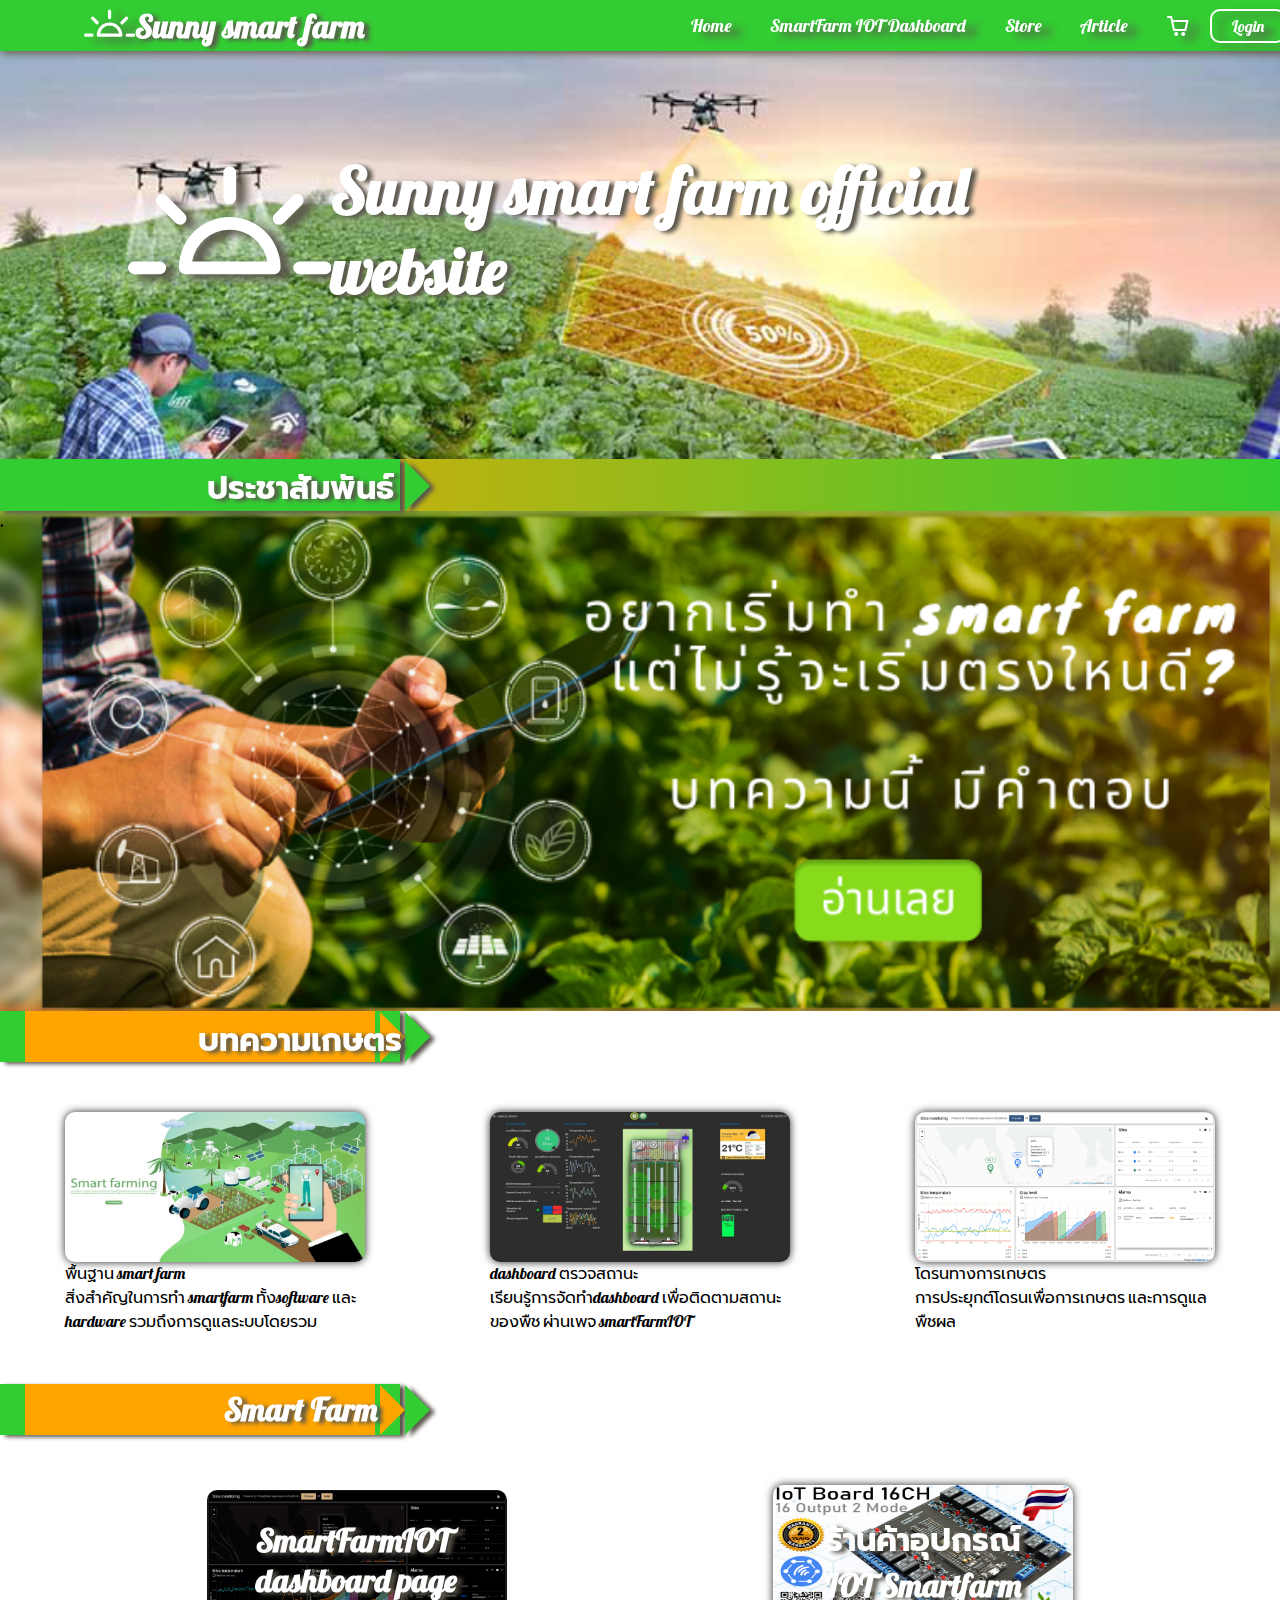
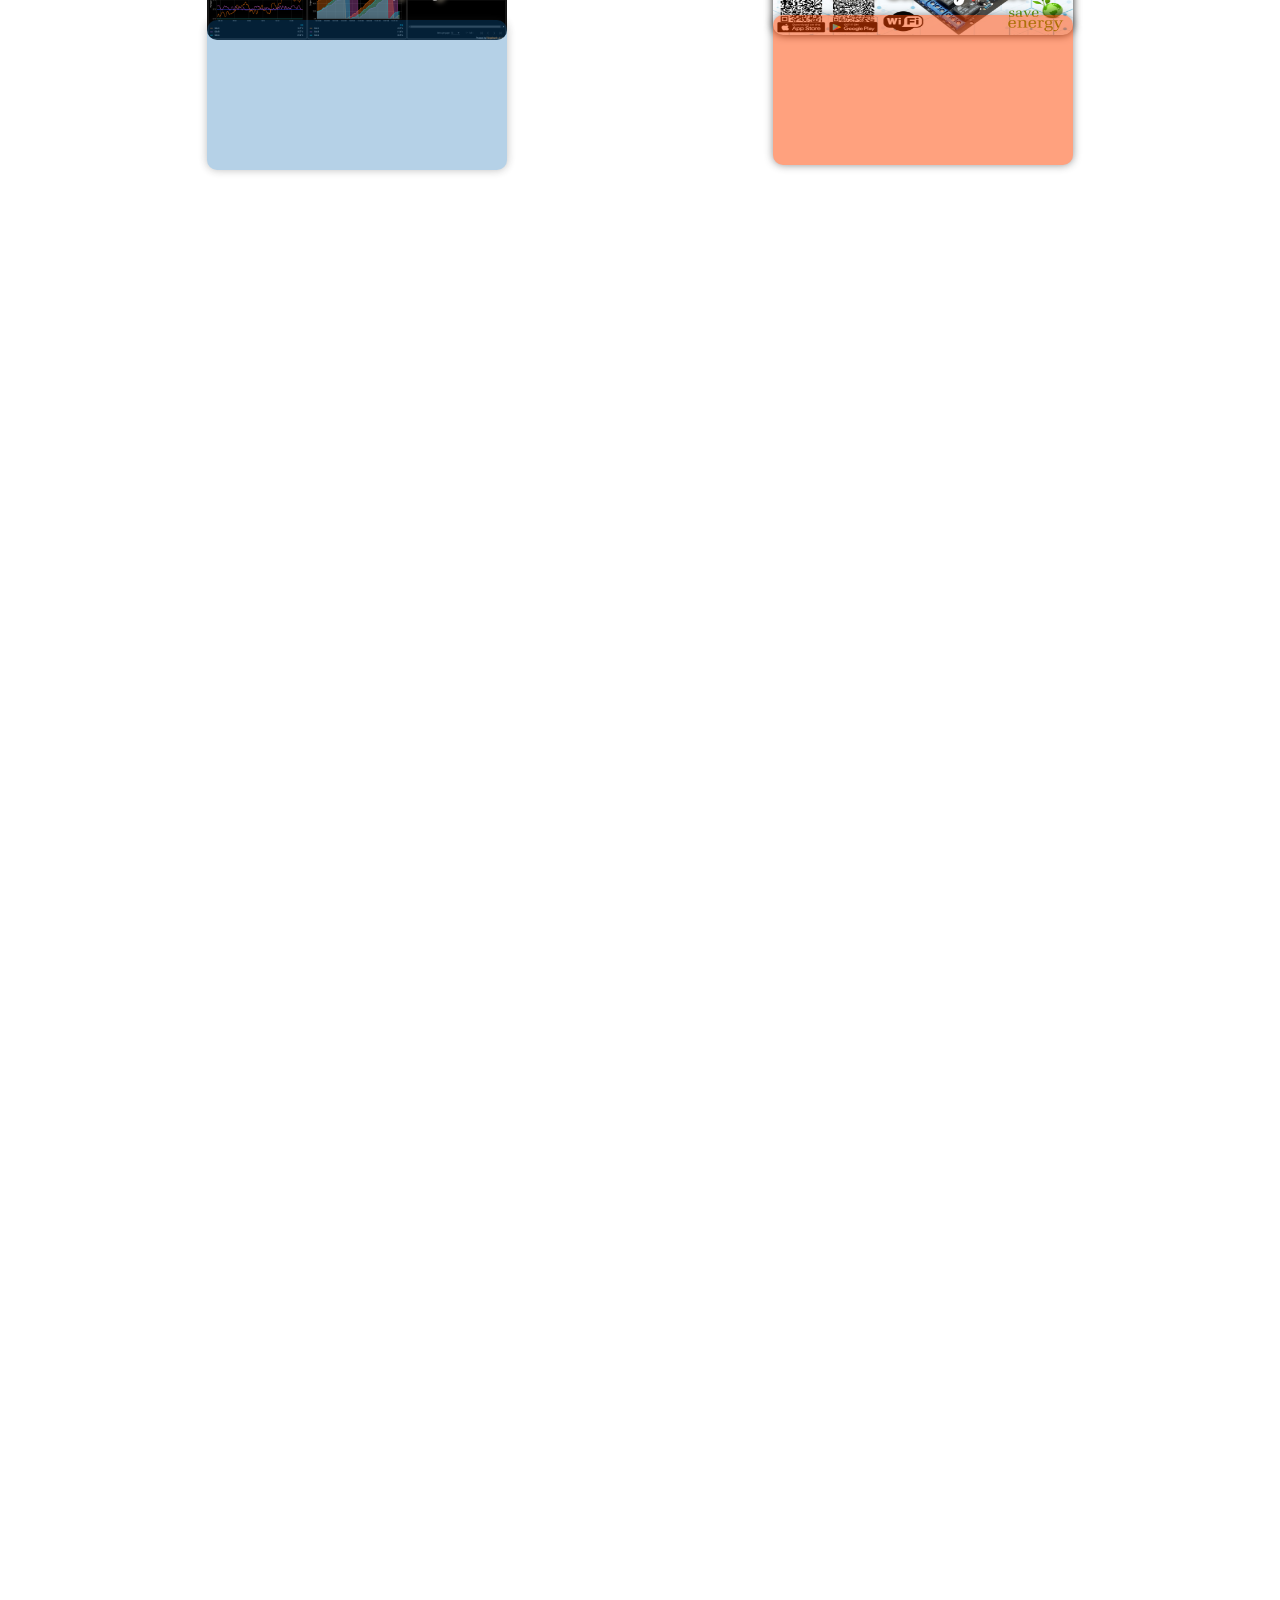
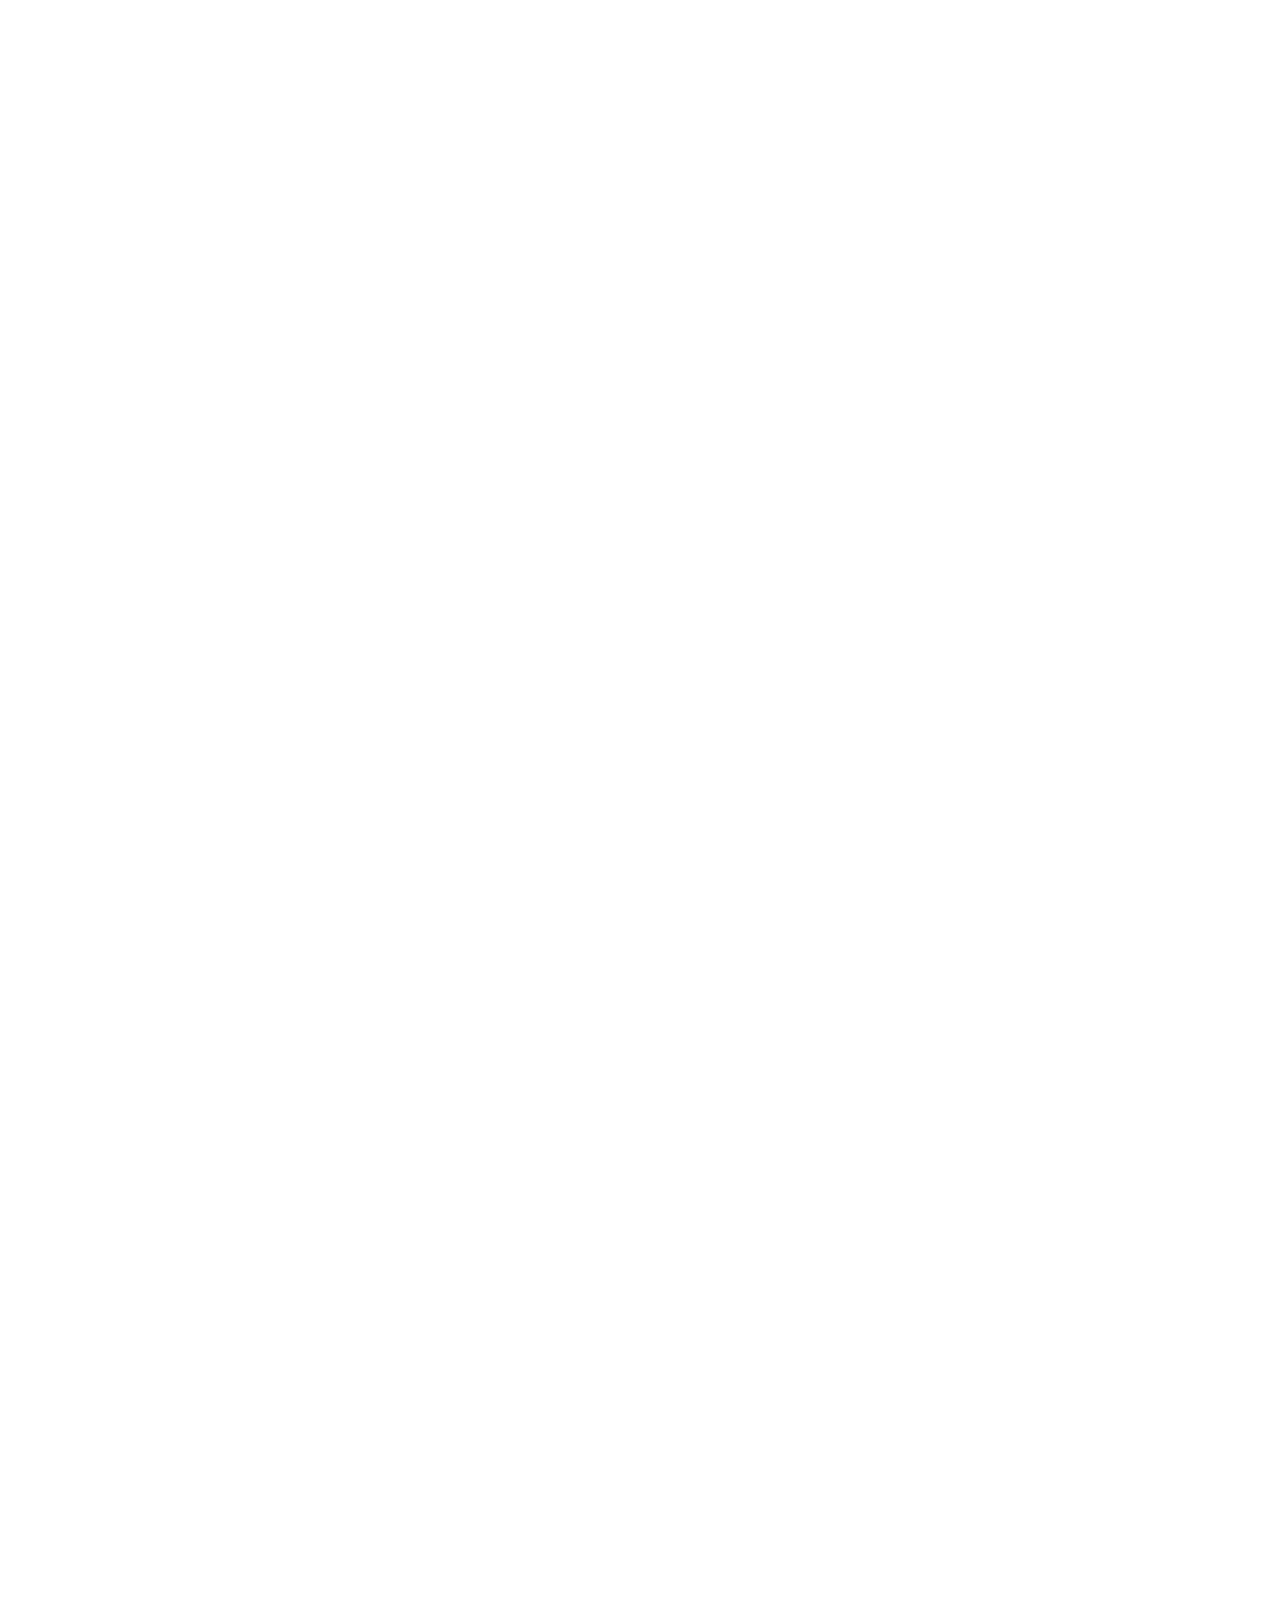
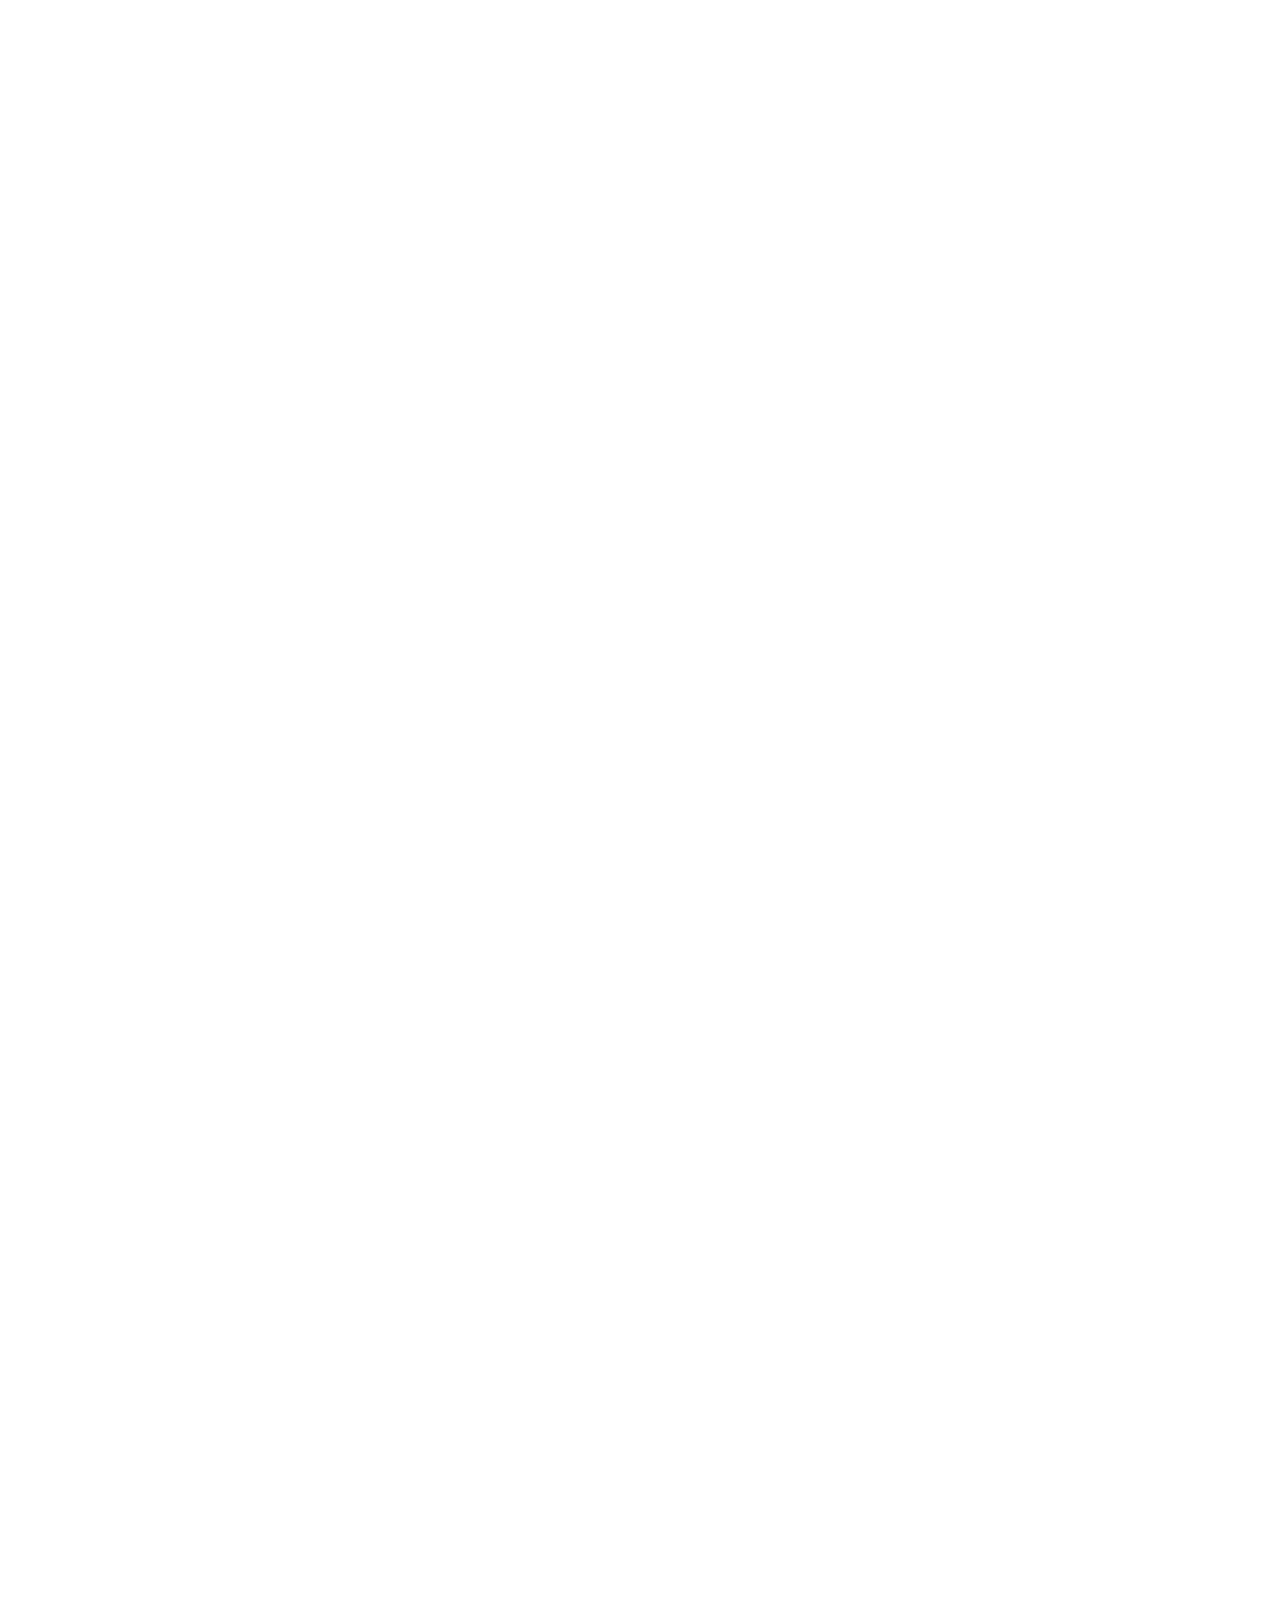
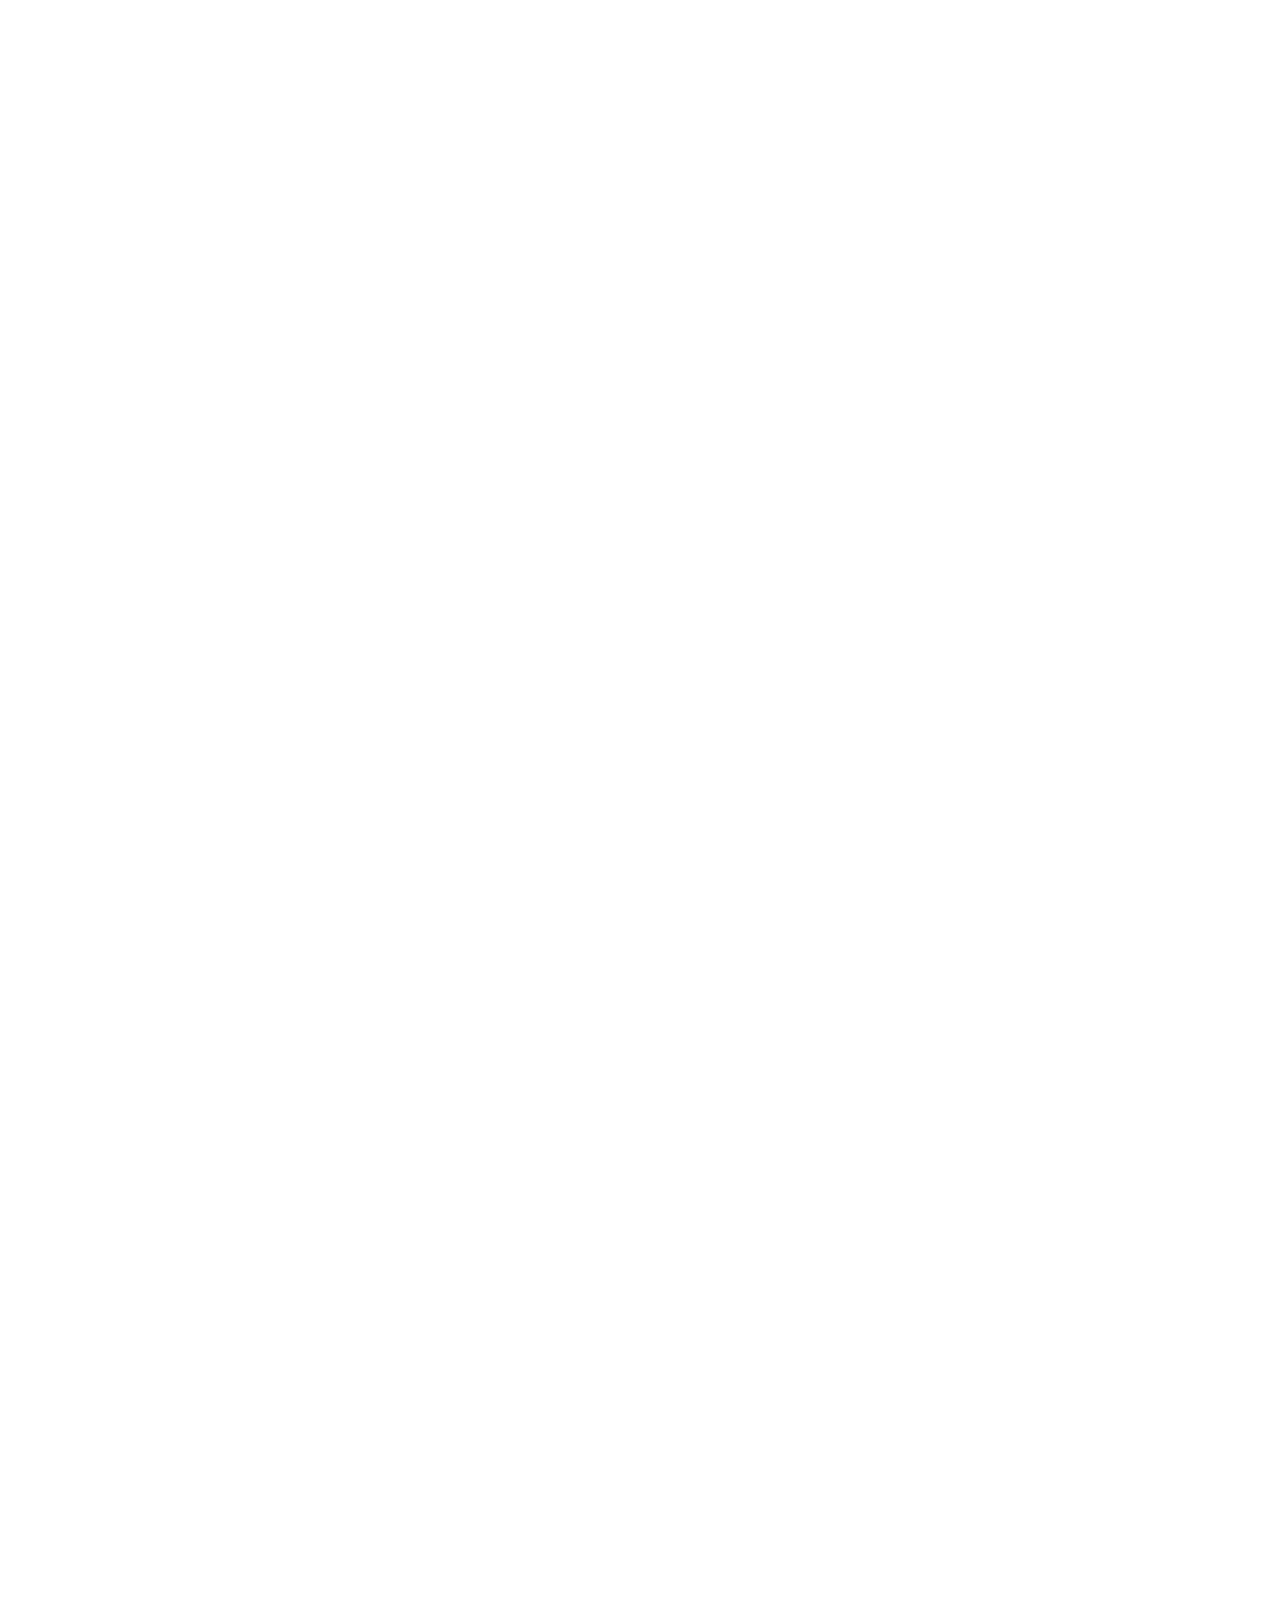
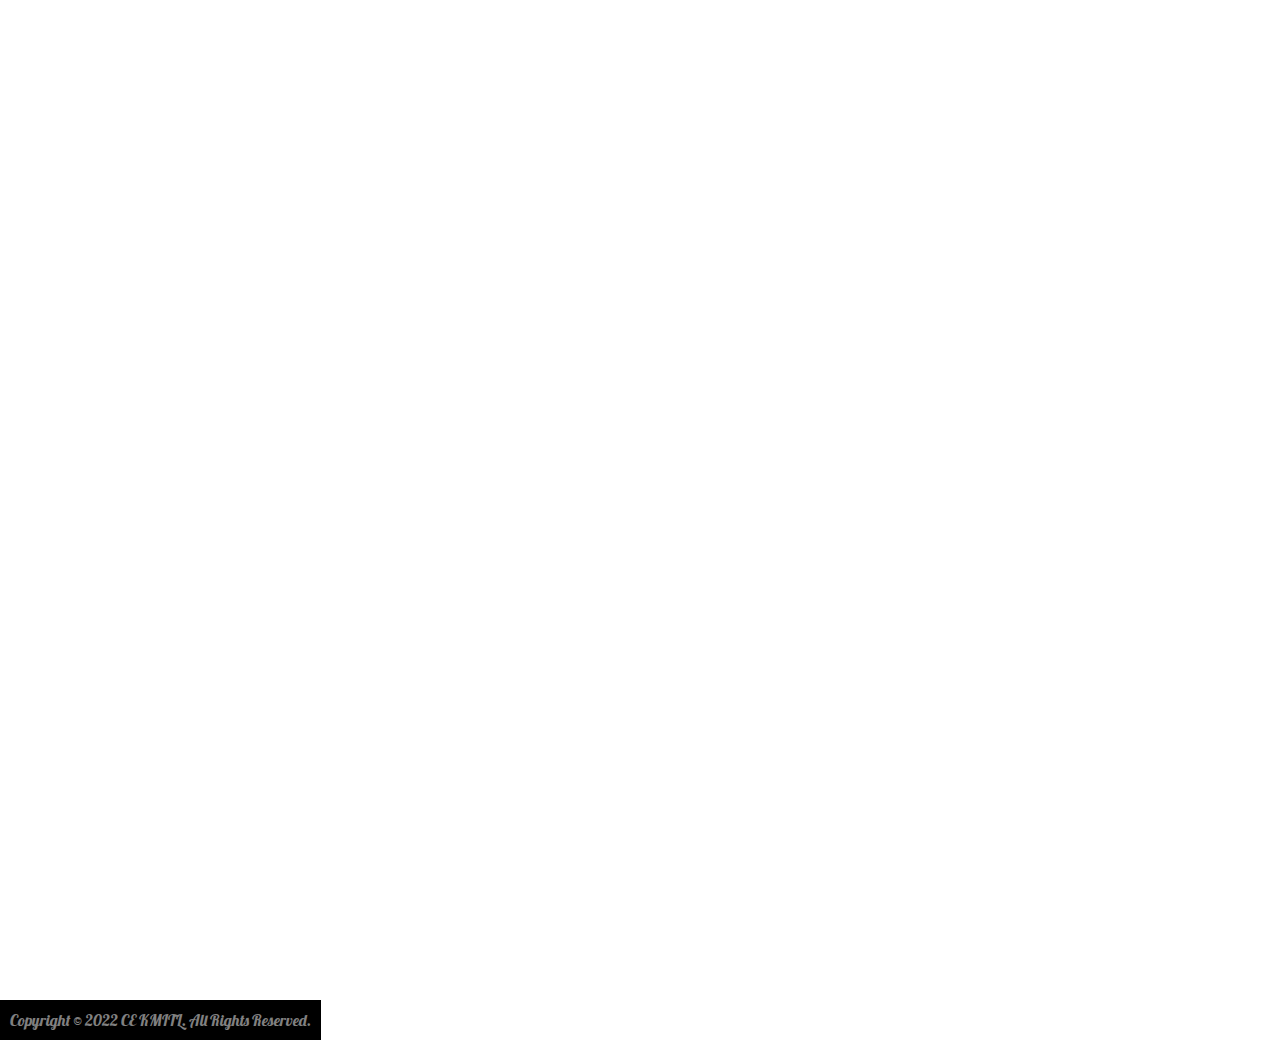
<file: index.html>
<!DOCTYPE html>
<html lang="en">
<head>
    <meta charset="UTF-8">
    <meta name="viewport" content="width=device-width, initial-scale=1.0">
    <link rel="preconnect" href="https://fonts.googleapis.com">
    <link rel="preconnect" href="https://fonts.gstatic.com" crossorigin>
    <link href="https://fonts.googleapis.com/css2?family=Lobster&display=swap" rel="stylesheet">    
    <link rel="preconnect" href="https://fonts.googleapis.com">
    <link rel="preconnect" href="https://fonts.gstatic.com" crossorigin>
    <link href="https://fonts.googleapis.com/css2?family=Prompt&display=swap" rel="stylesheet">
    <link rel="stylesheet" href="stylish.css">
    <link rel = "icon" href = "public/images/half-sun-svgrepo-com.ico" type = "image/x-icon">
    <title>Sunny Smart Farm</title>
</head>
<body>
    <div class="crown">
        <div id="crownLogo">
            <svg xmlns="http://www.w3.org/2000/svg" width="4vw" height="4vw" fill="currentColor" class="bi bi-brightness-alt-high" viewBox="0 0 16 16" padding="1vw" style="filter: drop-shadow(10px 5px 4px #5a554b);">
                <path d="M8 3a.5.5 0 0 1 .5.5v2a.5.5 0 0 1-1 0v-2A.5.5 0 0 1 8 3zm8 8a.5.5 0 0 1-.5.5h-2a.5.5 0 0 1 0-1h2a.5.5 0 0 1 .5.5zm-13.5.5a.5.5 0 0 0 0-1h-2a.5.5 0 0 0 0 1h2zm11.157-6.157a.5.5 0 0 1 0 .707l-1.414 1.414a.5.5 0 1 1-.707-.707l1.414-1.414a.5.5 0 0 1 .707 0zm-9.9 2.121a.5.5 0 0 0 .707-.707L3.05 5.343a.5.5 0 1 0-.707.707l1.414 1.414zM8 7a4 4 0 0 0-4 4 .5.5 0 0 0 .5.5h7a.5.5 0 0 0 .5-.5 4 4 0 0 0-4-4zm0 1a3 3 0 0 1 2.959 2.5H5.04A3 3 0 0 1 8 8z"/>
            </svg>
            <h1>Sunny smart farm</h1>
        </div>
        <div id="crownPages">
            <a href="index.html" id="whitePages">Home</a>
            <a href="dashboard.html" id="whitePages">SmartFarm IOT Dashboard</a>
            <a href="store.html" id="whitePages">Store</a>
            <a href="article.html" id="whitePages">Article</a>
            <svg id="whitePages"
              width="24px"
              height="24px"
              viewBox="0 0 24 24"
              fill="none"
              xmlns="http://www.w3.org/2000/svg"
            >
              <path
                fill-rule="evenodd"
                clip-rule="evenodd"
                d="M5.79166 2H1V4H4.2184L6.9872 16.6776H7V17H20V16.7519L22.1932 7.09095L22.5308 6H6.6552L6.08485 3.38852L5.79166 2ZM19.9869 8H7.092L8.62081 15H18.3978L19.9869 8Z"
                fill="currentColor"
              />
              <path
                d="M10 22C11.1046 22 12 21.1046 12 20C12 18.8954 11.1046 18 10 18C8.89543 18 8 18.8954 8 20C8 21.1046 8.89543 22 10 22Z"
                fill="currentColor"
              />
              <path
                d="M19 20C19 21.1046 18.1046 22 17 22C15.8954 22 15 21.1046 15 20C15 18.8954 15.8954 18 17 18C18.1046 18 19 18.8954 19 20Z"
                fill="currentColor"
              />
            </svg>
            <a href="login.html" id="login">Login</a>


        </div>
    </div>
    <div class="headBanner">
        <svg xmlns="http://www.w3.org/2000/svg" width="20%" height="20%" fill="currentColor" class="bi bi-brightness-alt-high" viewBox="0 0 16 16" padding="1vw" id="textShade"style="filter: drop-shadow(10px 5px 4px #5a554b);">
            <path d="M8 3a.5.5 0 0 1 .5.5v2a.5.5 0 0 1-1 0v-2A.5.5 0 0 1 8 3zm8 8a.5.5 0 0 1-.5.5h-2a.5.5 0 0 1 0-1h2a.5.5 0 0 1 .5.5zm-13.5.5a.5.5 0 0 0 0-1h-2a.5.5 0 0 0 0 1h2zm11.157-6.157a.5.5 0 0 1 0 .707l-1.414 1.414a.5.5 0 1 1-.707-.707l1.414-1.414a.5.5 0 0 1 .707 0zm-9.9 2.121a.5.5 0 0 0 .707-.707L3.05 5.343a.5.5 0 1 0-.707.707l1.414 1.414zM8 7a4 4 0 0 0-4 4 .5.5 0 0 0 .5.5h7a.5.5 0 0 0 .5-.5 4 4 0 0 0-4-4zm0 1a3 3 0 0 1 2.959 2.5H5.04A3 3 0 0 1 8 8z"/>
        </svg>
        <h1 id="textShade">Sunny smart farm official website</h1>
    </div>
    <div class="anno">
        <div id="pointer"><h1 id="center">ประชาสัมพันธ์</h1> </div>
        <div id="what">.</div>
    </div>
    <div id="pointer"><div id="ORpointer"><h1 id="center">บทความเกษตร</h1></div></div>
    <div class="stuff">    
        <div id="topics">
            <img src="public/images/farmtutorial.jpg" alt=""class="pager" onclick="reArt()">
            <div style="align-self: center;display: flex;">พื้นฐาน smart farm <br>
                สิ่งสำคัญในการทำ smartfarm 
                ทั้งsoftware และ hardware 
                รวมถึงการดูแลระบบโดยรวม</div>
        </div>
        <div id="topics">
            <img src="public/images/dash2.jpg" alt=""class="pager" onclick="reArt()">
            <div style="align-self: center;display: flex;">dashboard ตรวจสถานะ <br>
                เรียนรู้การจัดทำdashboard 
                เพื่อติดตามสถานะของพืช
                ผ่านเพจ smartFarmIOT</div>
        </div>
        <div id="topics">
            <img src="public/images/dash.png" alt=""class="pager" onclick="reArt()">
            <div style="align-self: center;display: flex;flex-wrap: wrap;">โดรนทางการเกษตร <br>
                การประยุกต์โดรนเพื่อการเกษตร
                และการดูแลพืชผล</div>
        </div>
    </div>
    <div id="pointer"><div id="ORpointer"><h1 id="center">Smart Farm</h1></div></div>
    <div class="stuff" >
        <div id="topics" onclick="reIOT()">
            <img src="public/images/dash.png" alt=""class="pager" style="filter:invert(1);">
            <div class="pager" style="background: rgb(14, 107, 179);opacity: 0.3;position: absolute;top: 1620px"></div>
            <h1 style="position: relative;bottom: 50%;color: white;align-content: center;">SmartFarmIOT <br>dashboard page</h1>
        </div>
        <div id="topics" onclick="reStore()">
            <img src="public/images/sell.png" alt=""class="pager" >
            <div class="pager" style="background: orangered;opacity: 0.5;position: absolute;top: 1615px"></div>
            <h1 style="position: relative;bottom: 50%;color: white;">ร้านค้าอุปกรณ์ <br>IOT Smartfarm</h1>
        </div>
    </div>

    <div class="copyright">
        Copyright © 2022 CE KMITL. All Rights Reserved.
    </div>
</body>
<script src="mario.js"></script>
</html>
</file>
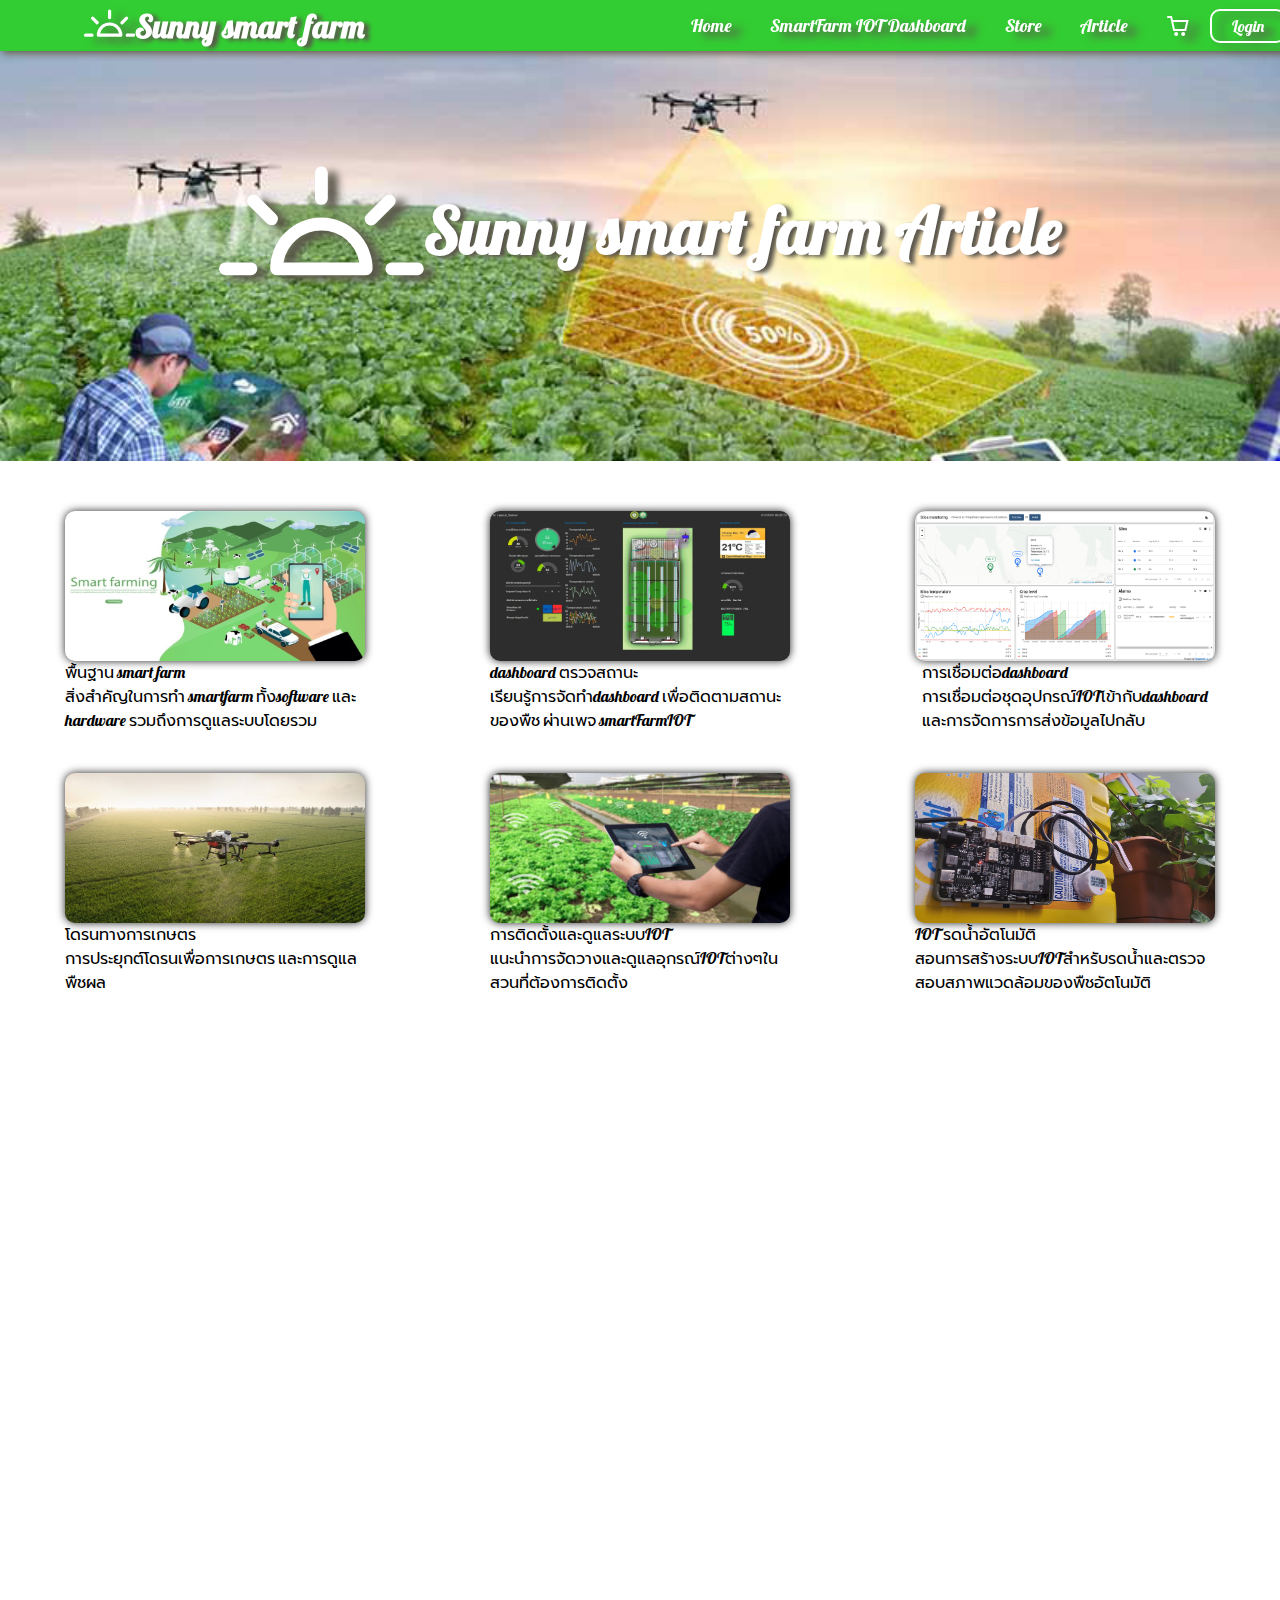
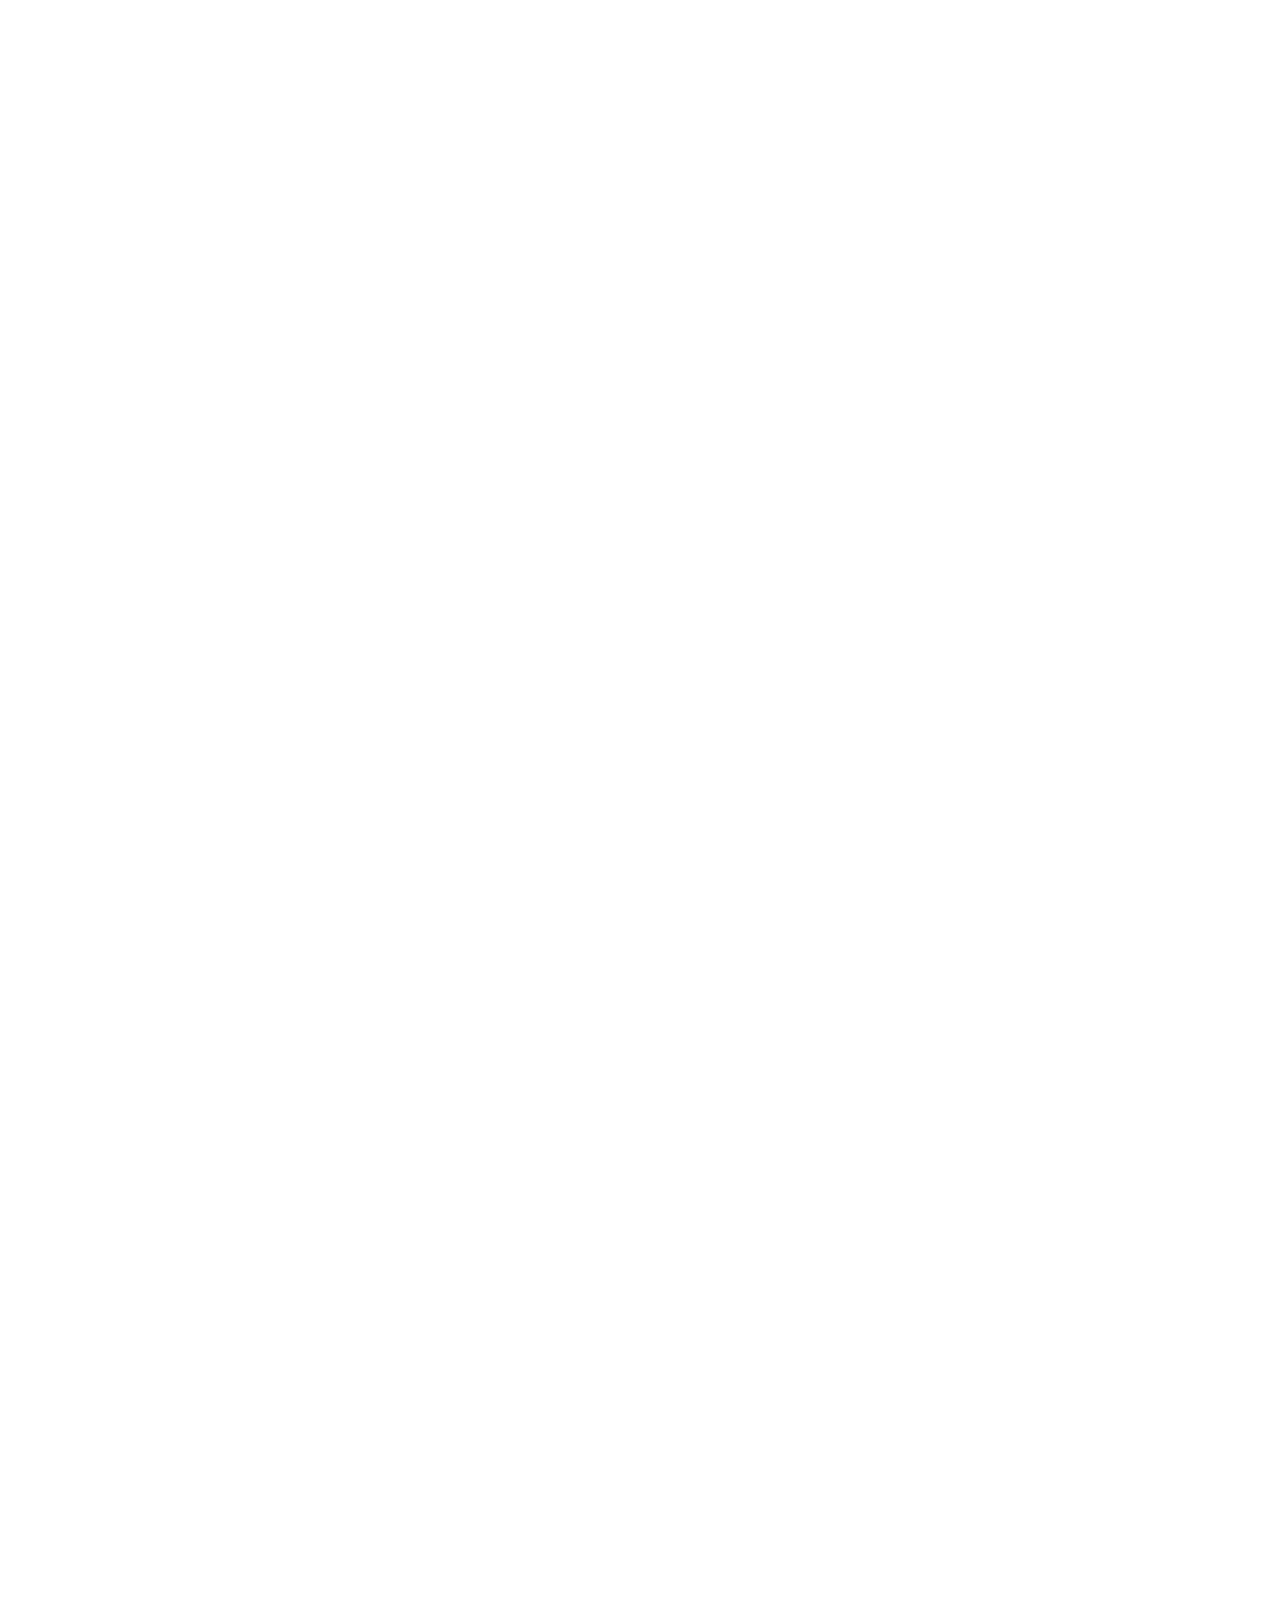
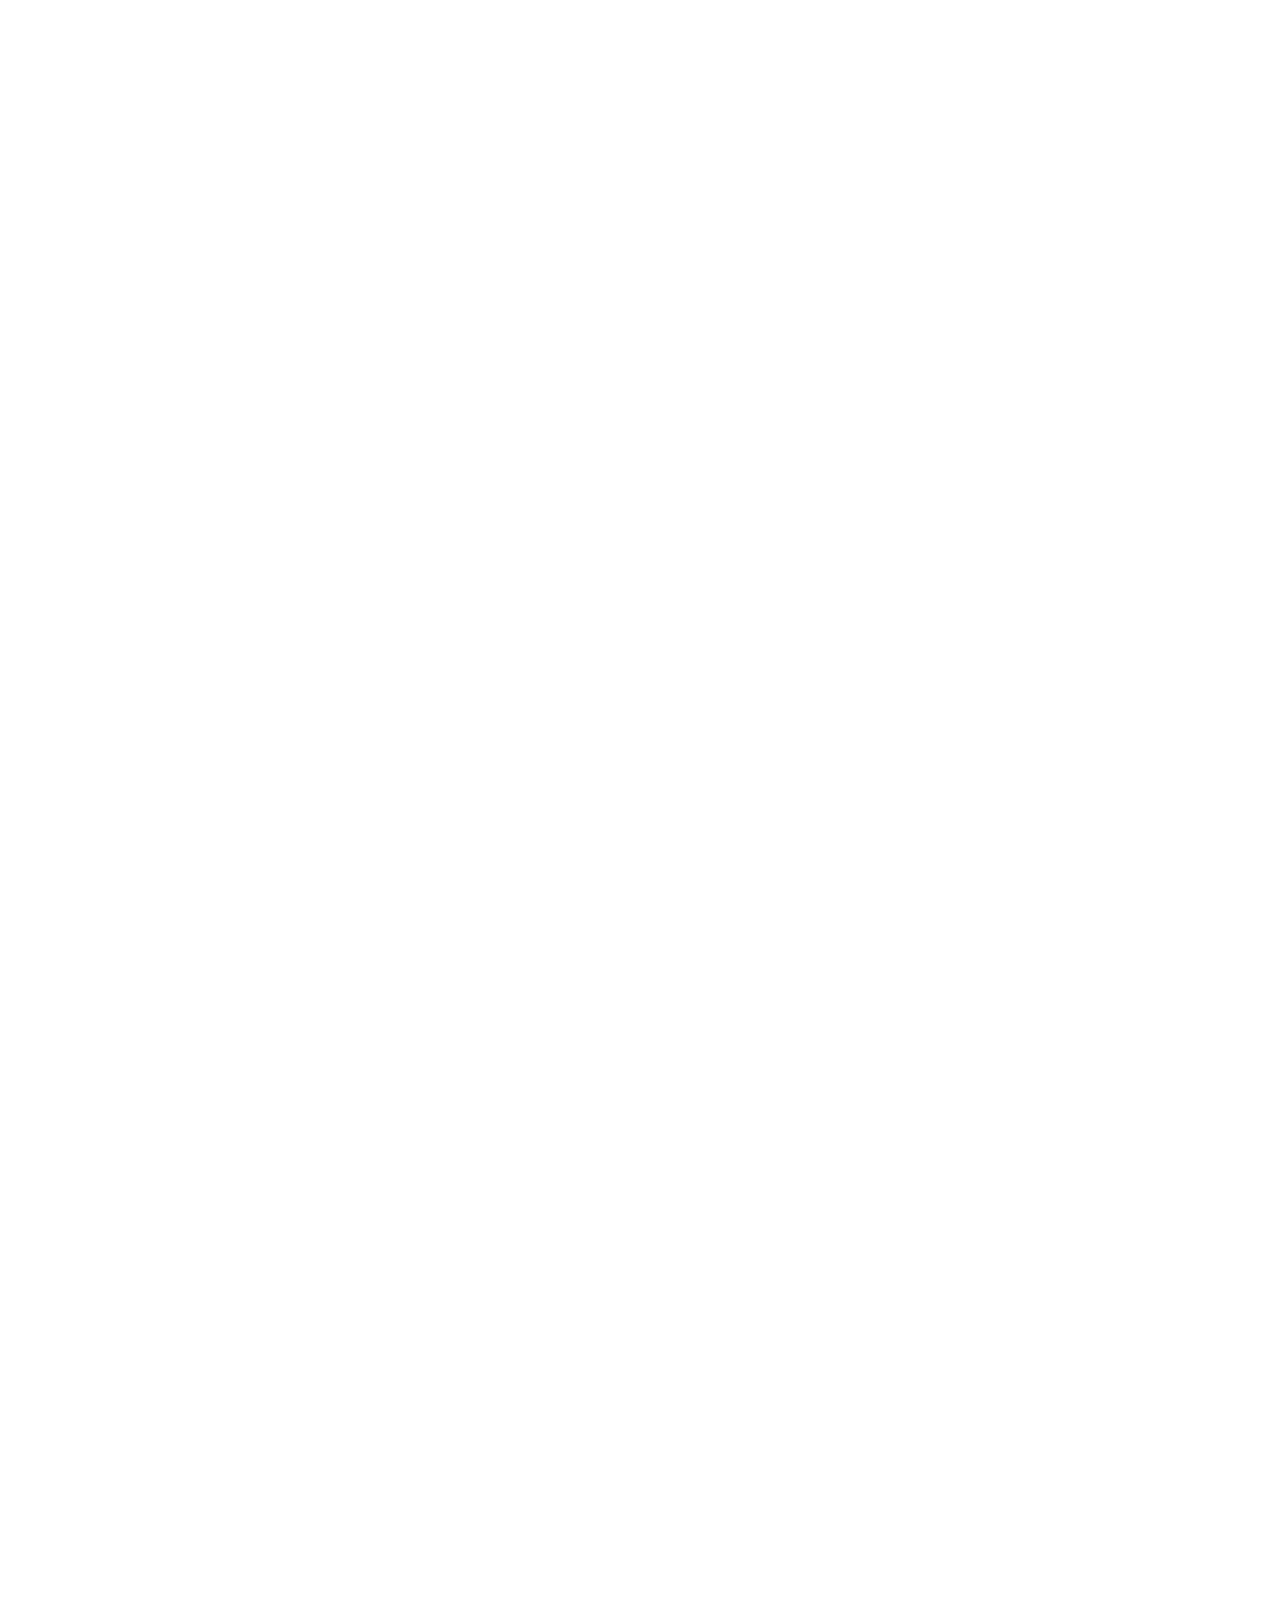
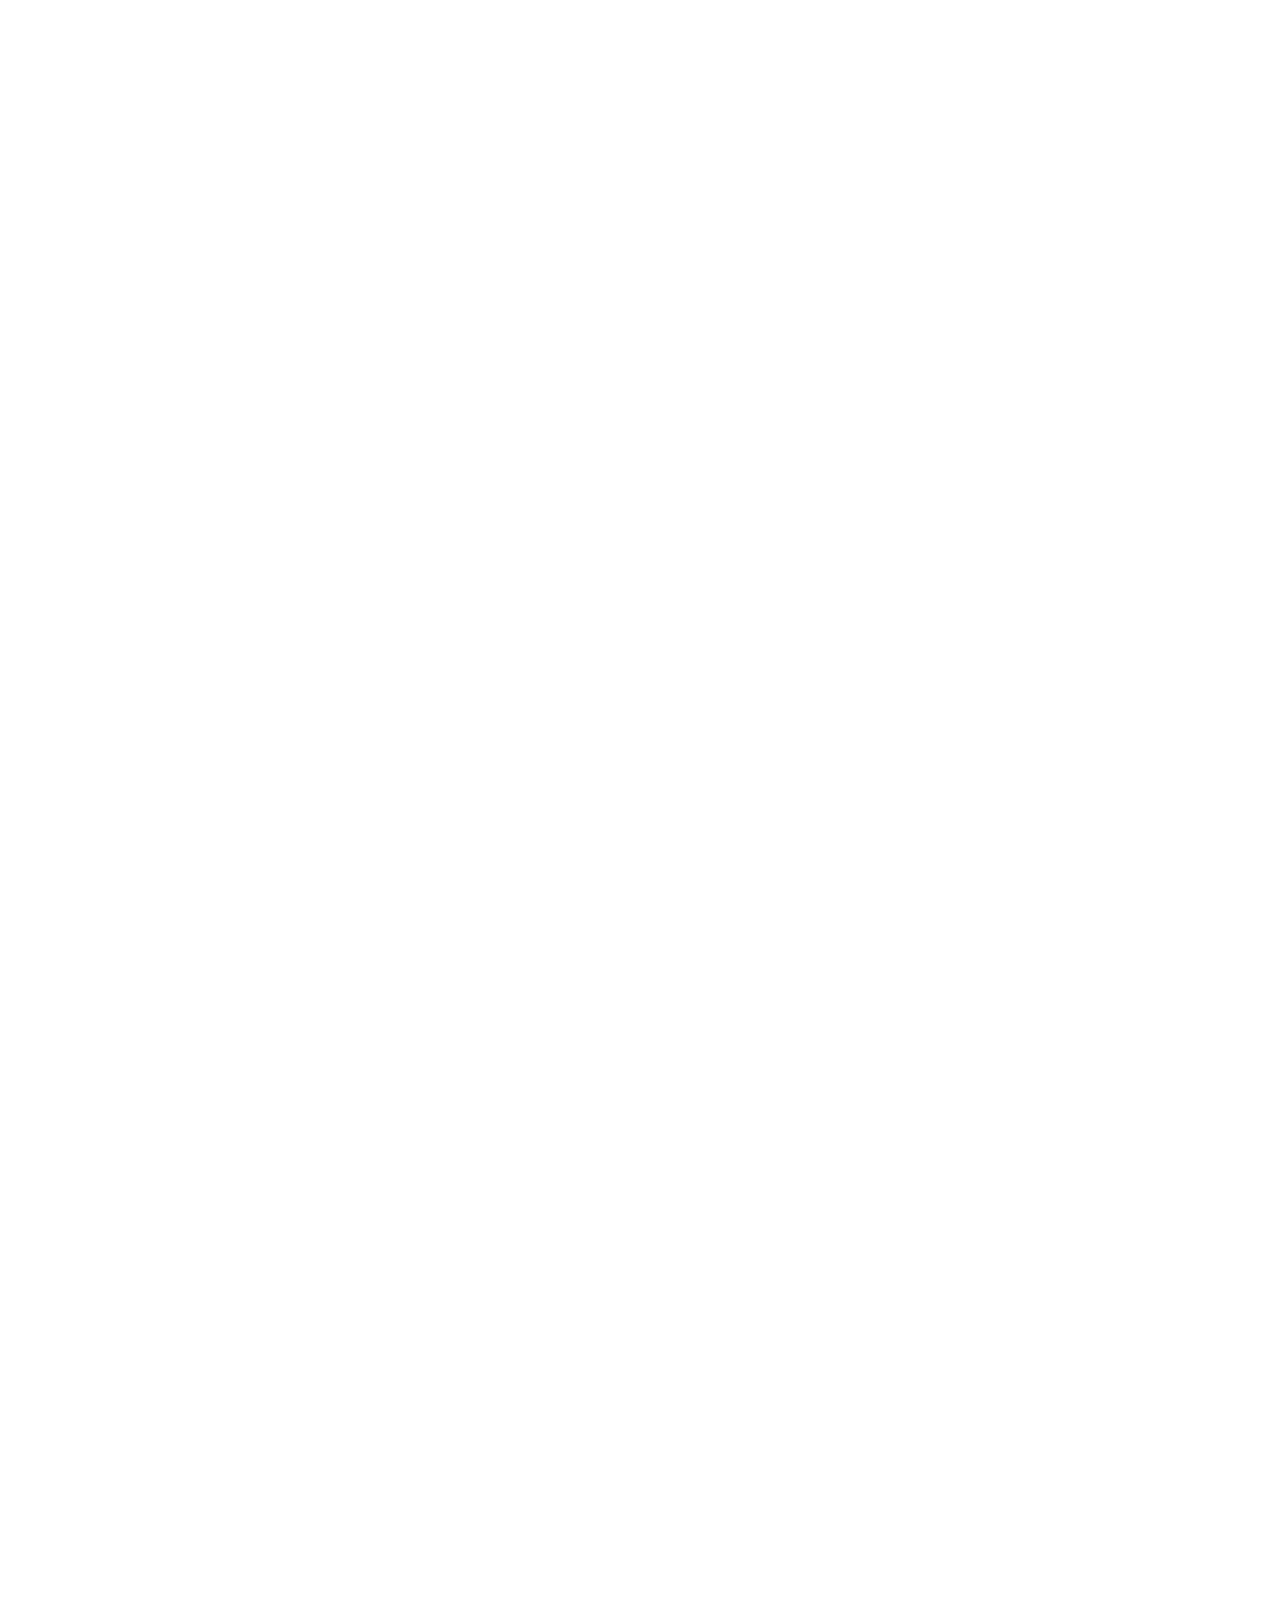
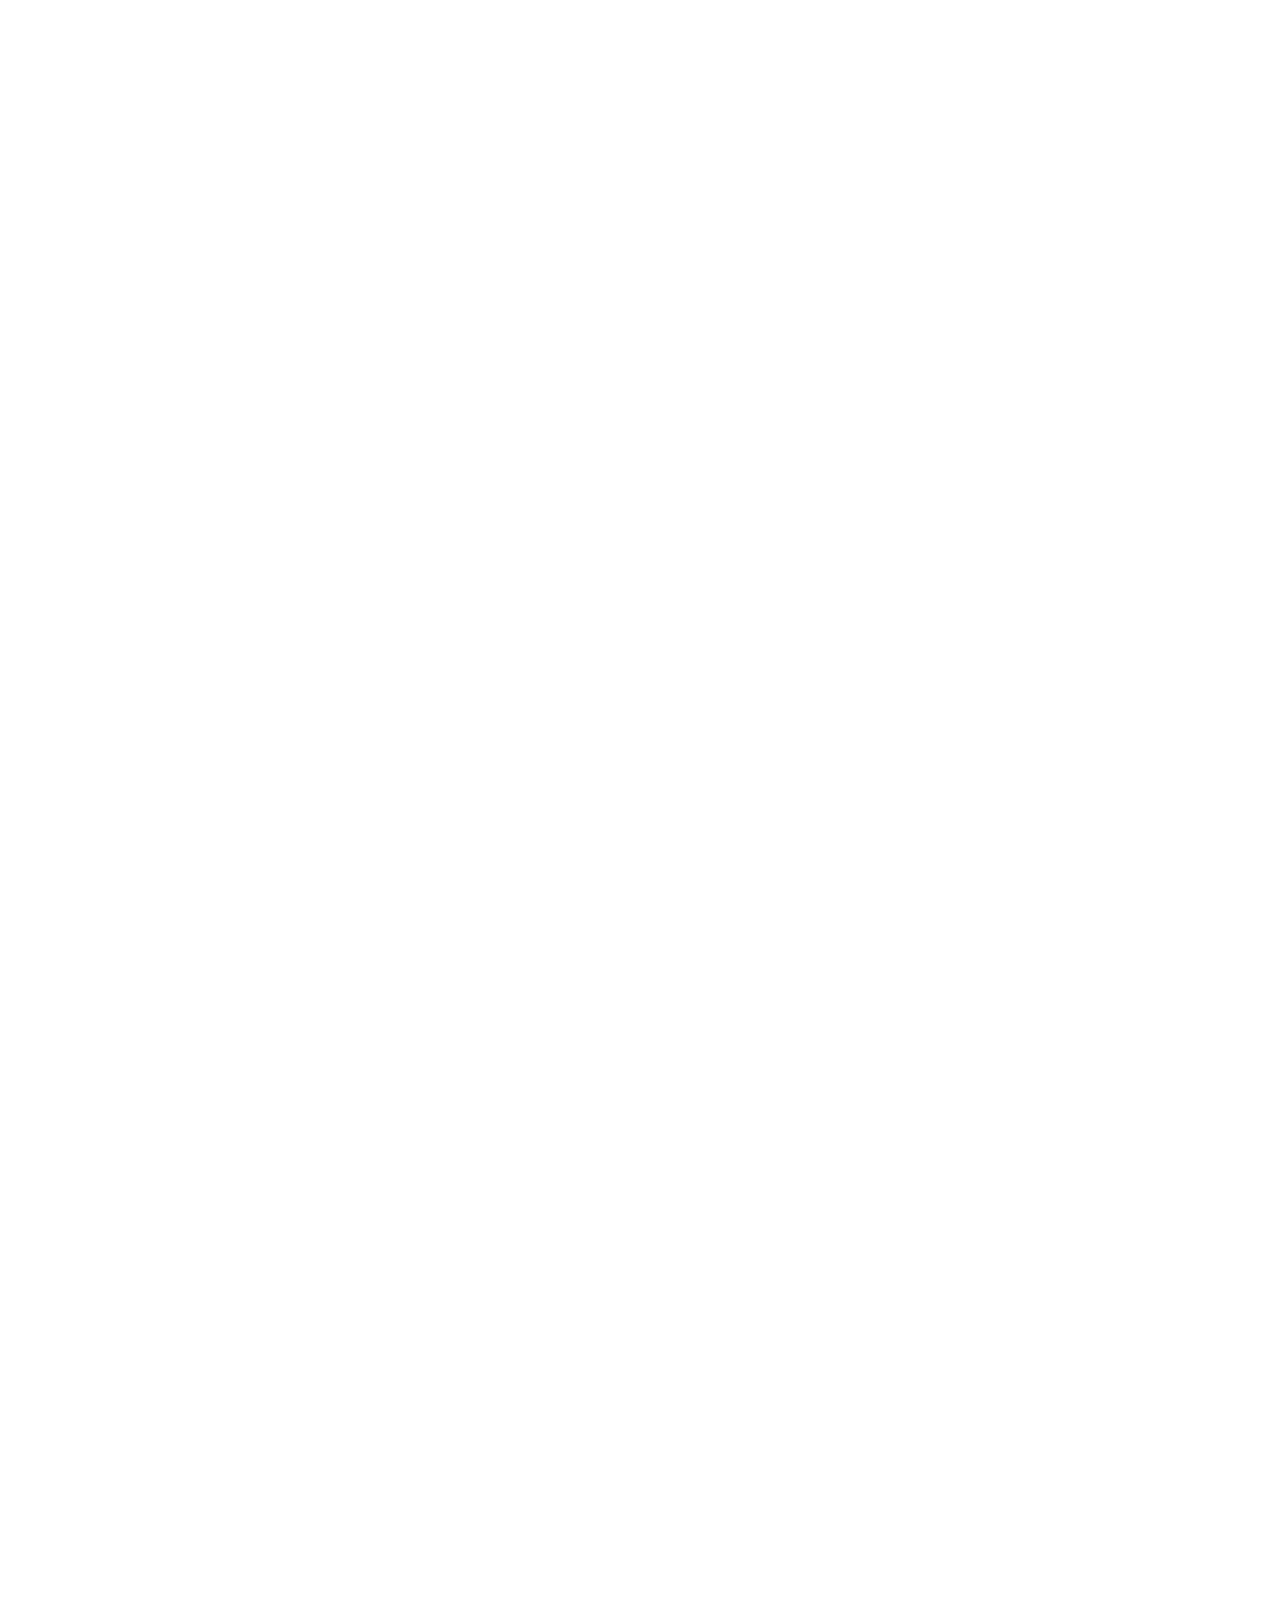
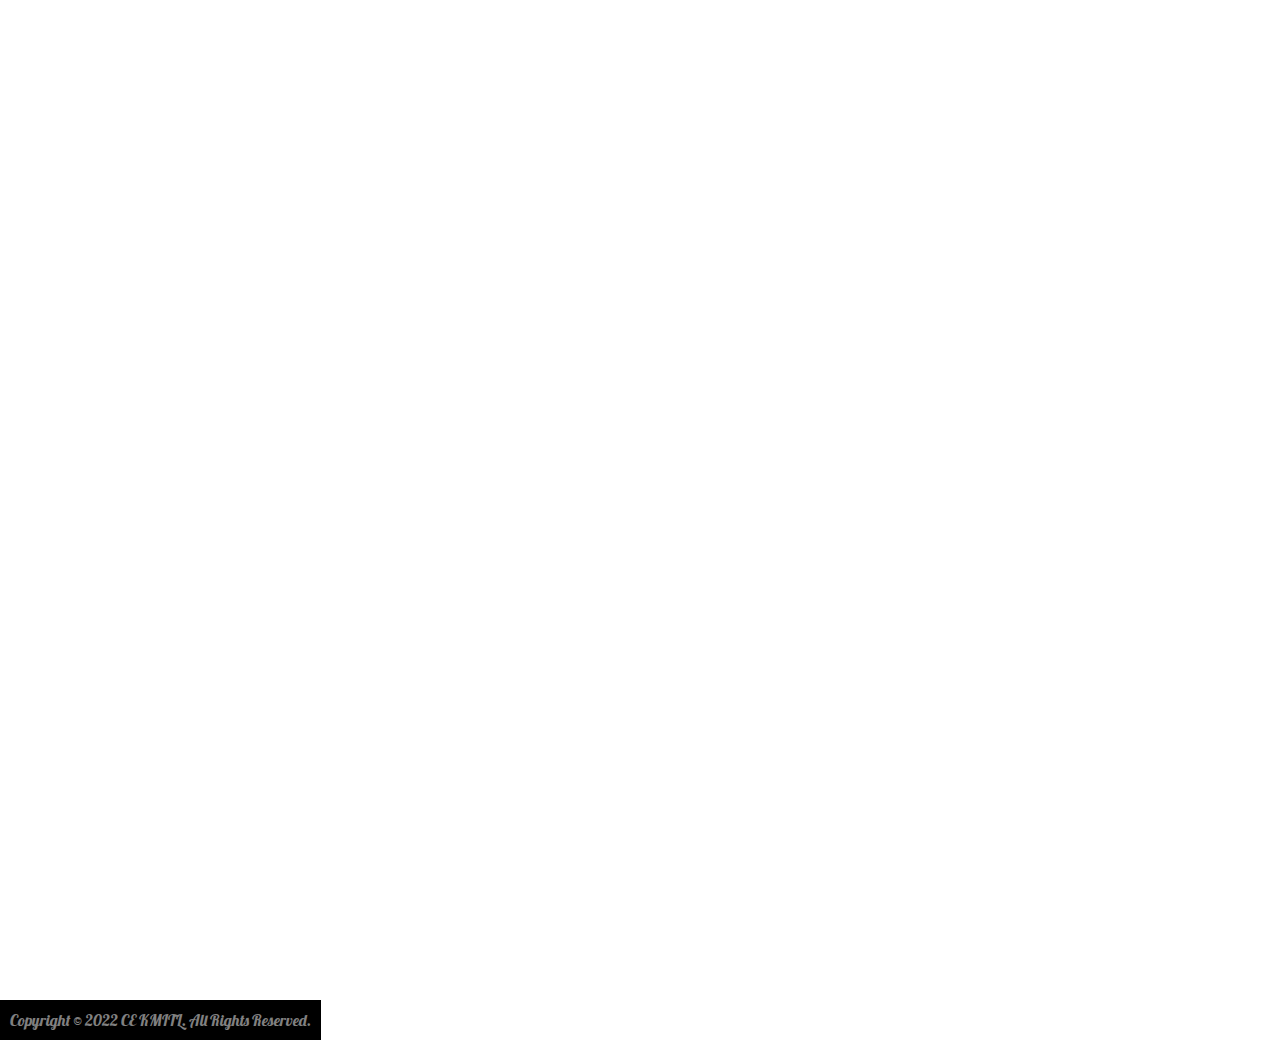
<file: article.html>
<!DOCTYPE html>
<html lang="en">
<head>
    <meta charset="UTF-8">
    <meta name="viewport" content="width=device-width, initial-scale=1.0">
    <link rel="preconnect" href="https://fonts.googleapis.com">
    <link rel="preconnect" href="https://fonts.gstatic.com" crossorigin>
    <link href="https://fonts.googleapis.com/css2?family=Lobster&display=swap" rel="stylesheet">    
    <link rel="preconnect" href="https://fonts.googleapis.com">
    <link rel="preconnect" href="https://fonts.gstatic.com" crossorigin>
    <link href="https://fonts.googleapis.com/css2?family=Prompt&display=swap" rel="stylesheet">
    <link rel="stylesheet" href="stylish.css">
    <link rel = "icon" href = "public/images/half-sun-svgrepo-com.ico" type = "image/x-icon">
    <title>Sunny Smart Farm</title>
</head>
<body>
  <div class="crown">
    <div id="crownLogo">
        <svg xmlns="http://www.w3.org/2000/svg" width="4vw" height="4vw" fill="currentColor" class="bi bi-brightness-alt-high" viewBox="0 0 16 16" padding="1vw" style="filter: drop-shadow(10px 5px 4px #5a554b);">
            <path d="M8 3a.5.5 0 0 1 .5.5v2a.5.5 0 0 1-1 0v-2A.5.5 0 0 1 8 3zm8 8a.5.5 0 0 1-.5.5h-2a.5.5 0 0 1 0-1h2a.5.5 0 0 1 .5.5zm-13.5.5a.5.5 0 0 0 0-1h-2a.5.5 0 0 0 0 1h2zm11.157-6.157a.5.5 0 0 1 0 .707l-1.414 1.414a.5.5 0 1 1-.707-.707l1.414-1.414a.5.5 0 0 1 .707 0zm-9.9 2.121a.5.5 0 0 0 .707-.707L3.05 5.343a.5.5 0 1 0-.707.707l1.414 1.414zM8 7a4 4 0 0 0-4 4 .5.5 0 0 0 .5.5h7a.5.5 0 0 0 .5-.5 4 4 0 0 0-4-4zm0 1a3 3 0 0 1 2.959 2.5H5.04A3 3 0 0 1 8 8z"/>
        </svg>
        <h1>Sunny smart farm</h1>
    </div>
    <div id="crownPages">
      <a href="index.html" id="whitePages">Home</a>
      <a href="dashboard.html" id="whitePages">SmartFarm IOT Dashboard</a>
      <a href="store.html" id="whitePages">Store</a>
      <a href="article.html" id="whitePages">Article</a>
      <svg id="whitePages"
        width="24px"
        height="24px"
        viewBox="0 0 24 24"
        fill="none"
        xmlns="http://www.w3.org/2000/svg"
      >
        <path
          fill-rule="evenodd"
          clip-rule="evenodd"
          d="M5.79166 2H1V4H4.2184L6.9872 16.6776H7V17H20V16.7519L22.1932 7.09095L22.5308 6H6.6552L6.08485 3.38852L5.79166 2ZM19.9869 8H7.092L8.62081 15H18.3978L19.9869 8Z"
          fill="currentColor"
        />
        <path
          d="M10 22C11.1046 22 12 21.1046 12 20C12 18.8954 11.1046 18 10 18C8.89543 18 8 18.8954 8 20C8 21.1046 8.89543 22 10 22Z"
          fill="currentColor"
        />
        <path
          d="M19 20C19 21.1046 18.1046 22 17 22C15.8954 22 15 21.1046 15 20C15 18.8954 15.8954 18 17 18C18.1046 18 19 18.8954 19 20Z"
          fill="currentColor"
        />
      </svg>
      <a href="login.html" id="login">Login</a>


  </div>
  </div>

  <div class="headBanner">
    <svg xmlns="http://www.w3.org/2000/svg" width="20%" height="20%" fill="currentColor" class="bi bi-brightness-alt-high" viewBox="0 0 16 16" padding="1vw" id="textShade"style="filter: drop-shadow(10px 5px 4px #5a554b);">
        <path d="M8 3a.5.5 0 0 1 .5.5v2a.5.5 0 0 1-1 0v-2A.5.5 0 0 1 8 3zm8 8a.5.5 0 0 1-.5.5h-2a.5.5 0 0 1 0-1h2a.5.5 0 0 1 .5.5zm-13.5.5a.5.5 0 0 0 0-1h-2a.5.5 0 0 0 0 1h2zm11.157-6.157a.5.5 0 0 1 0 .707l-1.414 1.414a.5.5 0 1 1-.707-.707l1.414-1.414a.5.5 0 0 1 .707 0zm-9.9 2.121a.5.5 0 0 0 .707-.707L3.05 5.343a.5.5 0 1 0-.707.707l1.414 1.414zM8 7a4 4 0 0 0-4 4 .5.5 0 0 0 .5.5h7a.5.5 0 0 0 .5-.5 4 4 0 0 0-4-4zm0 1a3 3 0 0 1 2.959 2.5H5.04A3 3 0 0 1 8 8z"/>
    </svg>
    <h1 id="textShade">Sunny smart farm Article</h1>
    </div>

    <div class="stuff">    
        <div id="topics">
            <img src="public/images/farmtutorial.jpg" alt=""class="pager">
            <div style="align-self: center;display: flex;">พื้นฐาน smart farm <br>
                สิ่งสำคัญในการทำ smartfarm 
                ทั้งsoftware และ hardware 
                รวมถึงการดูแลระบบโดยรวม</div>
        </div>
        <div id="topics">
            <img src="public/images/dash2.jpg" alt=""class="pager">
            <div style="align-self: center;display: flex;">dashboard ตรวจสถานะ <br>
                เรียนรู้การจัดทำdashboard 
                เพื่อติดตามสถานะของพืช
                ผ่านเพจ smartFarmIOT</div>
        </div>
        <div id="topics">
            <img src="public/images/dash.png" alt=""class="pager">
            <div style="align-self: center;display: flex;flex-wrap: wrap;">การเชื่อมต่อdashboard <br>
                การเชื่อมต่อชุดอุปกรณ์IOTเข้ากับdashboard <br>และการจัดการการส่งข้อมูลไปกลับ</div>
        </div>
        <div id="topics">
          <img src="public/images/drone.jpg" alt=""class="pager">
          <div style="align-self: center;display: flex;flex-wrap: wrap;">โดรนทางการเกษตร <br>
            การประยุกต์โดรนเพื่อการเกษตร
            และการดูแลพืชผล</div>
      </div>
      <div id="topics">
          <img src="public/images/essay.jpg" alt=""class="pager">
          <div style="align-self: center;display: flex;">การติดตั้งและดูแลระบบIOT<br>
              แนะนำการจัดวางและดูแลอุกรณ์IOTต่างๆในสวนที่ต้องการติดตั้ง</div>
      </div>
      <div id="topics">
          <img src="public/images/eduponic.jpg" alt=""class="pager">
          <div style="align-self: center;display: flex;flex-wrap: wrap;">IOT รดน้ำอัตโนมัติ <br>
              สอนการสร้างระบบIOTสำหรับรดน้ำและตรวจสอบสภาพแวดล้อมของพืชอัตโนมัติ</div>
      </div>
    </div>




    <div class="copyright">
        Copyright © 2022 CE KMITL. All Rights Reserved.
    </div>
    </div>
</body>
<script src="mario.js"></script>
</html>
</file>
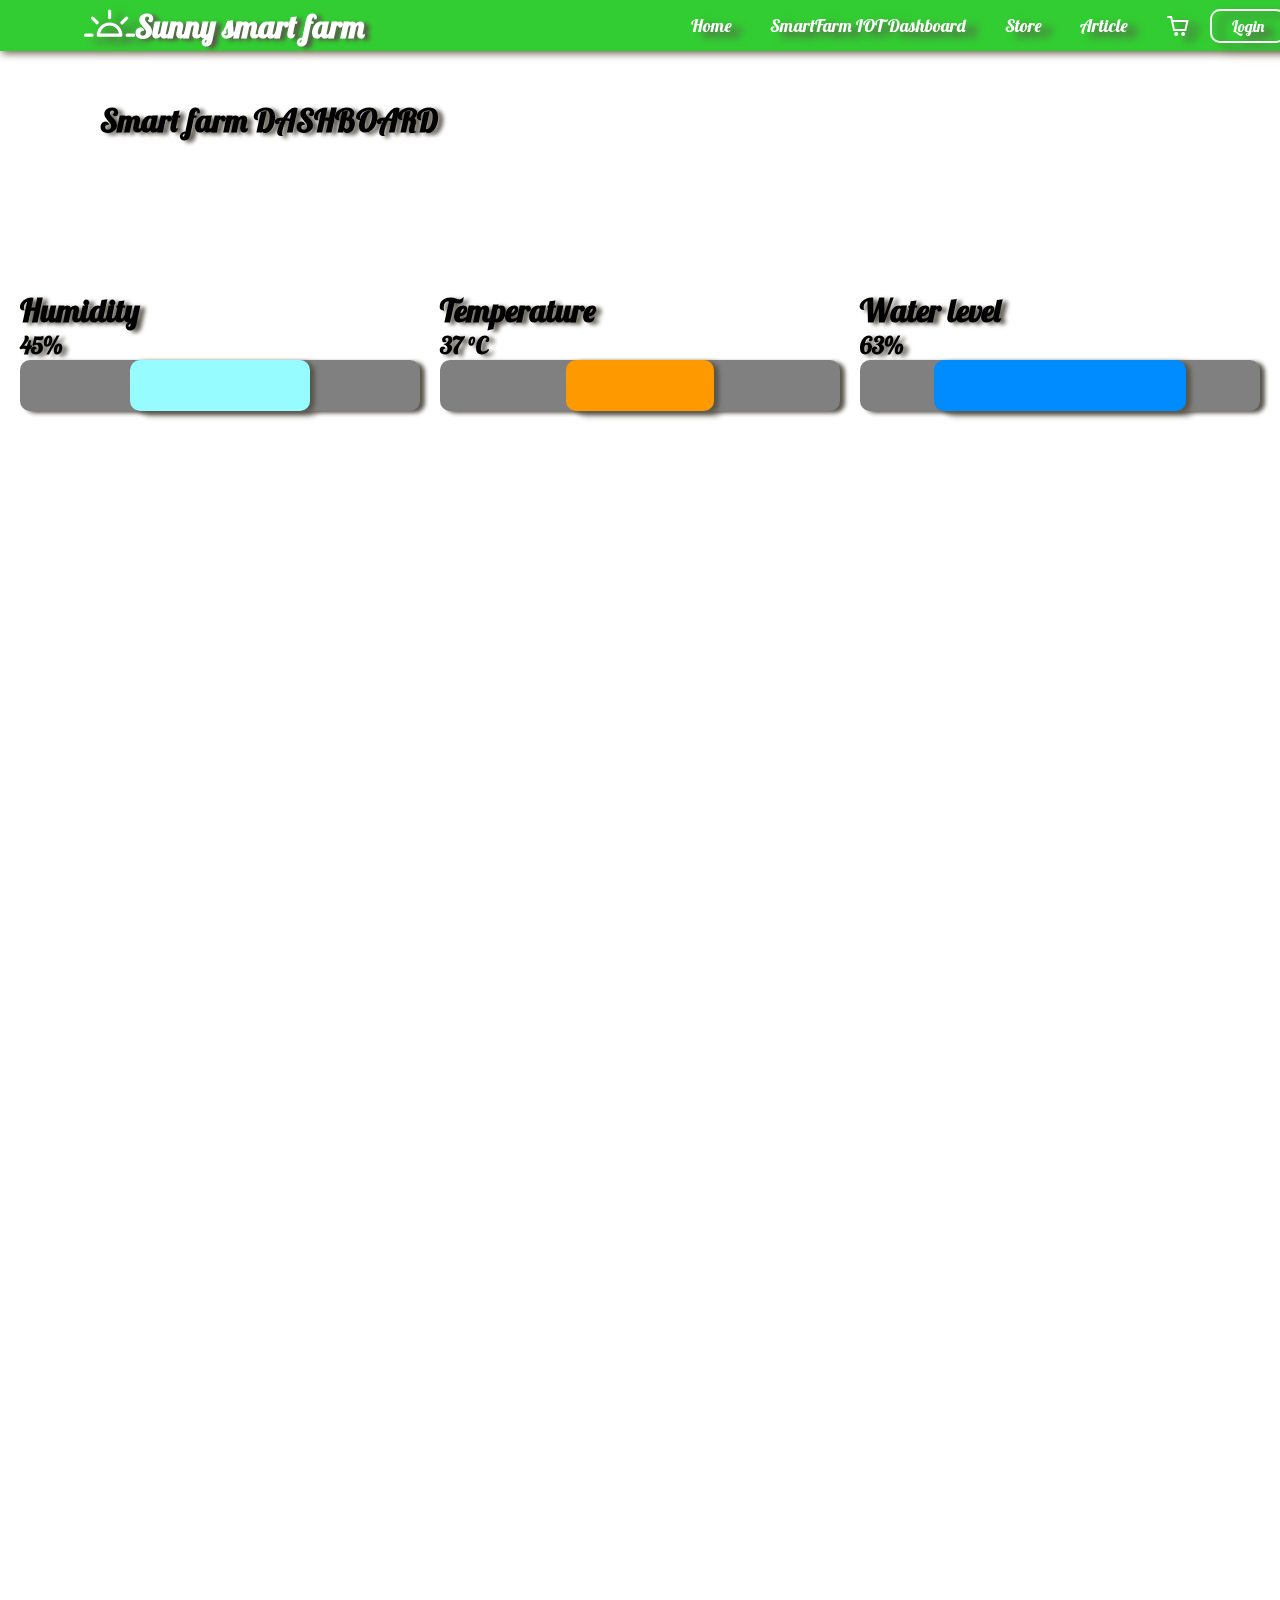
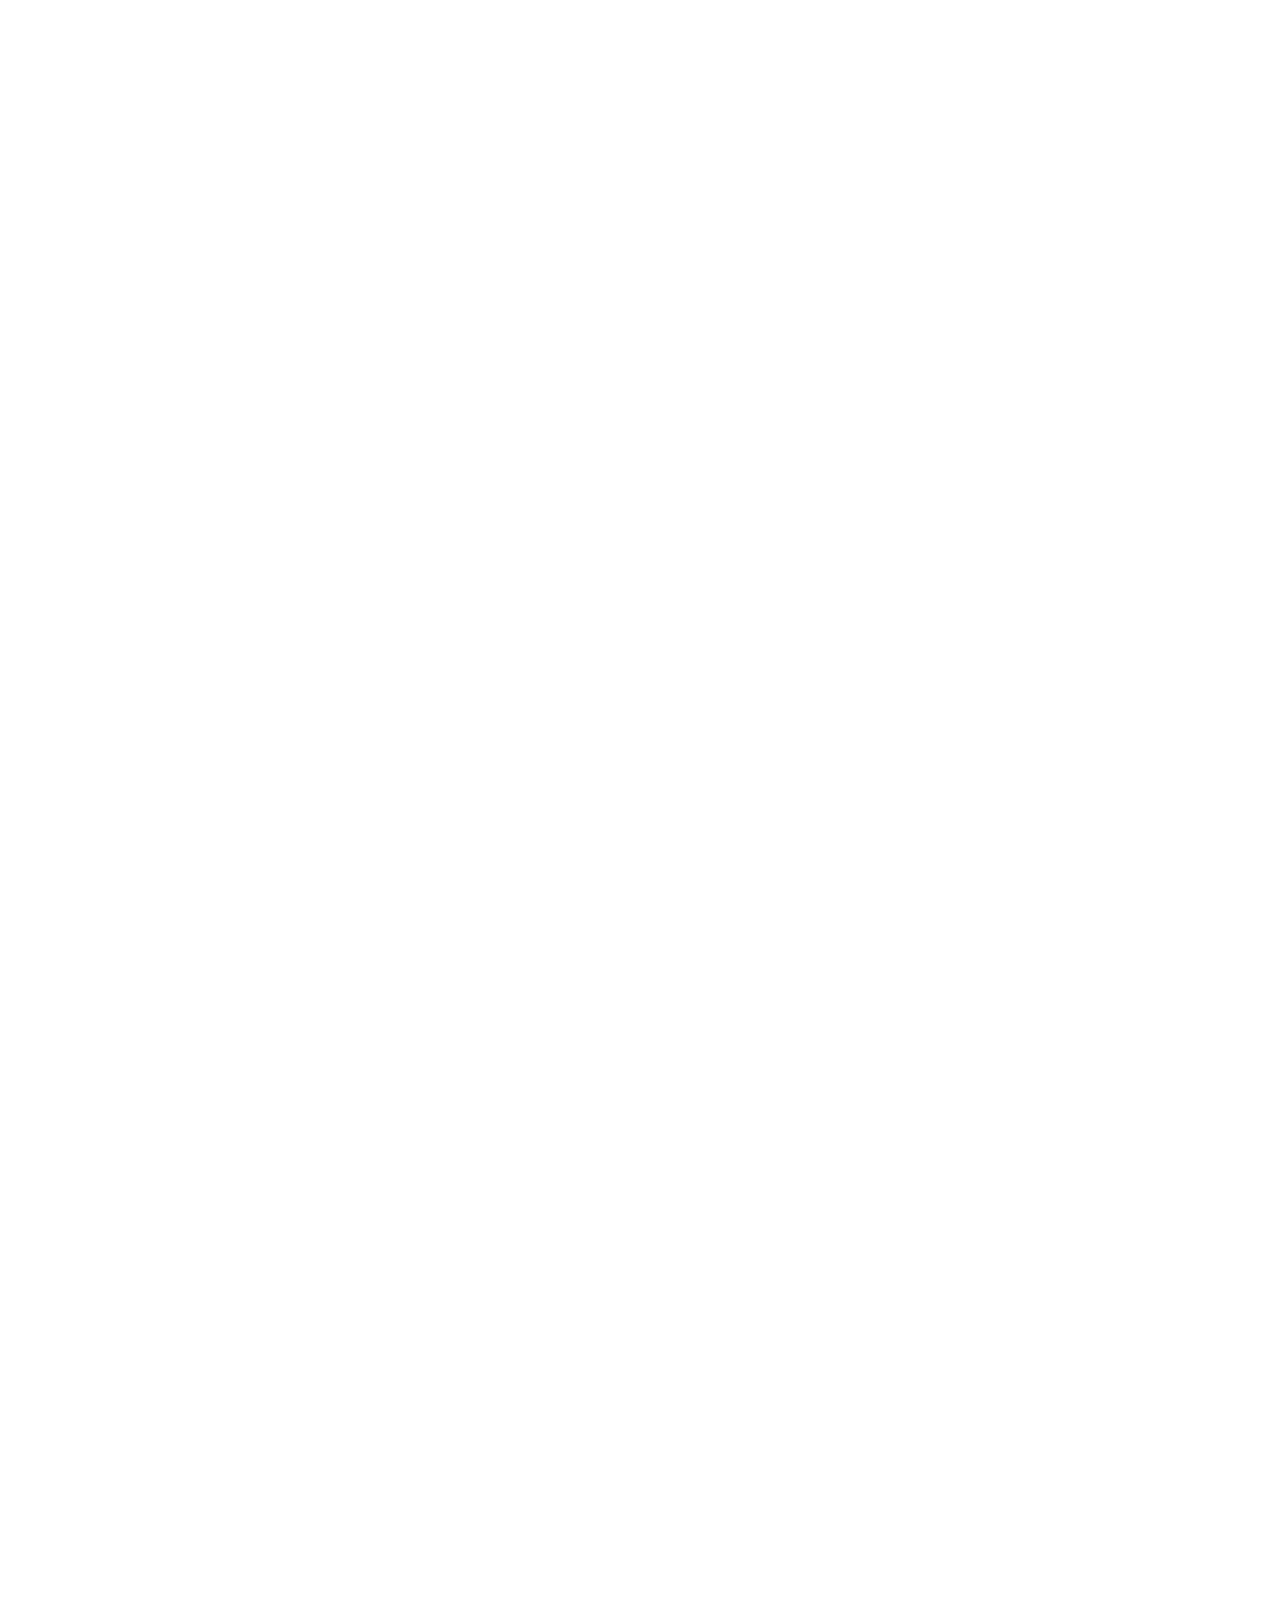
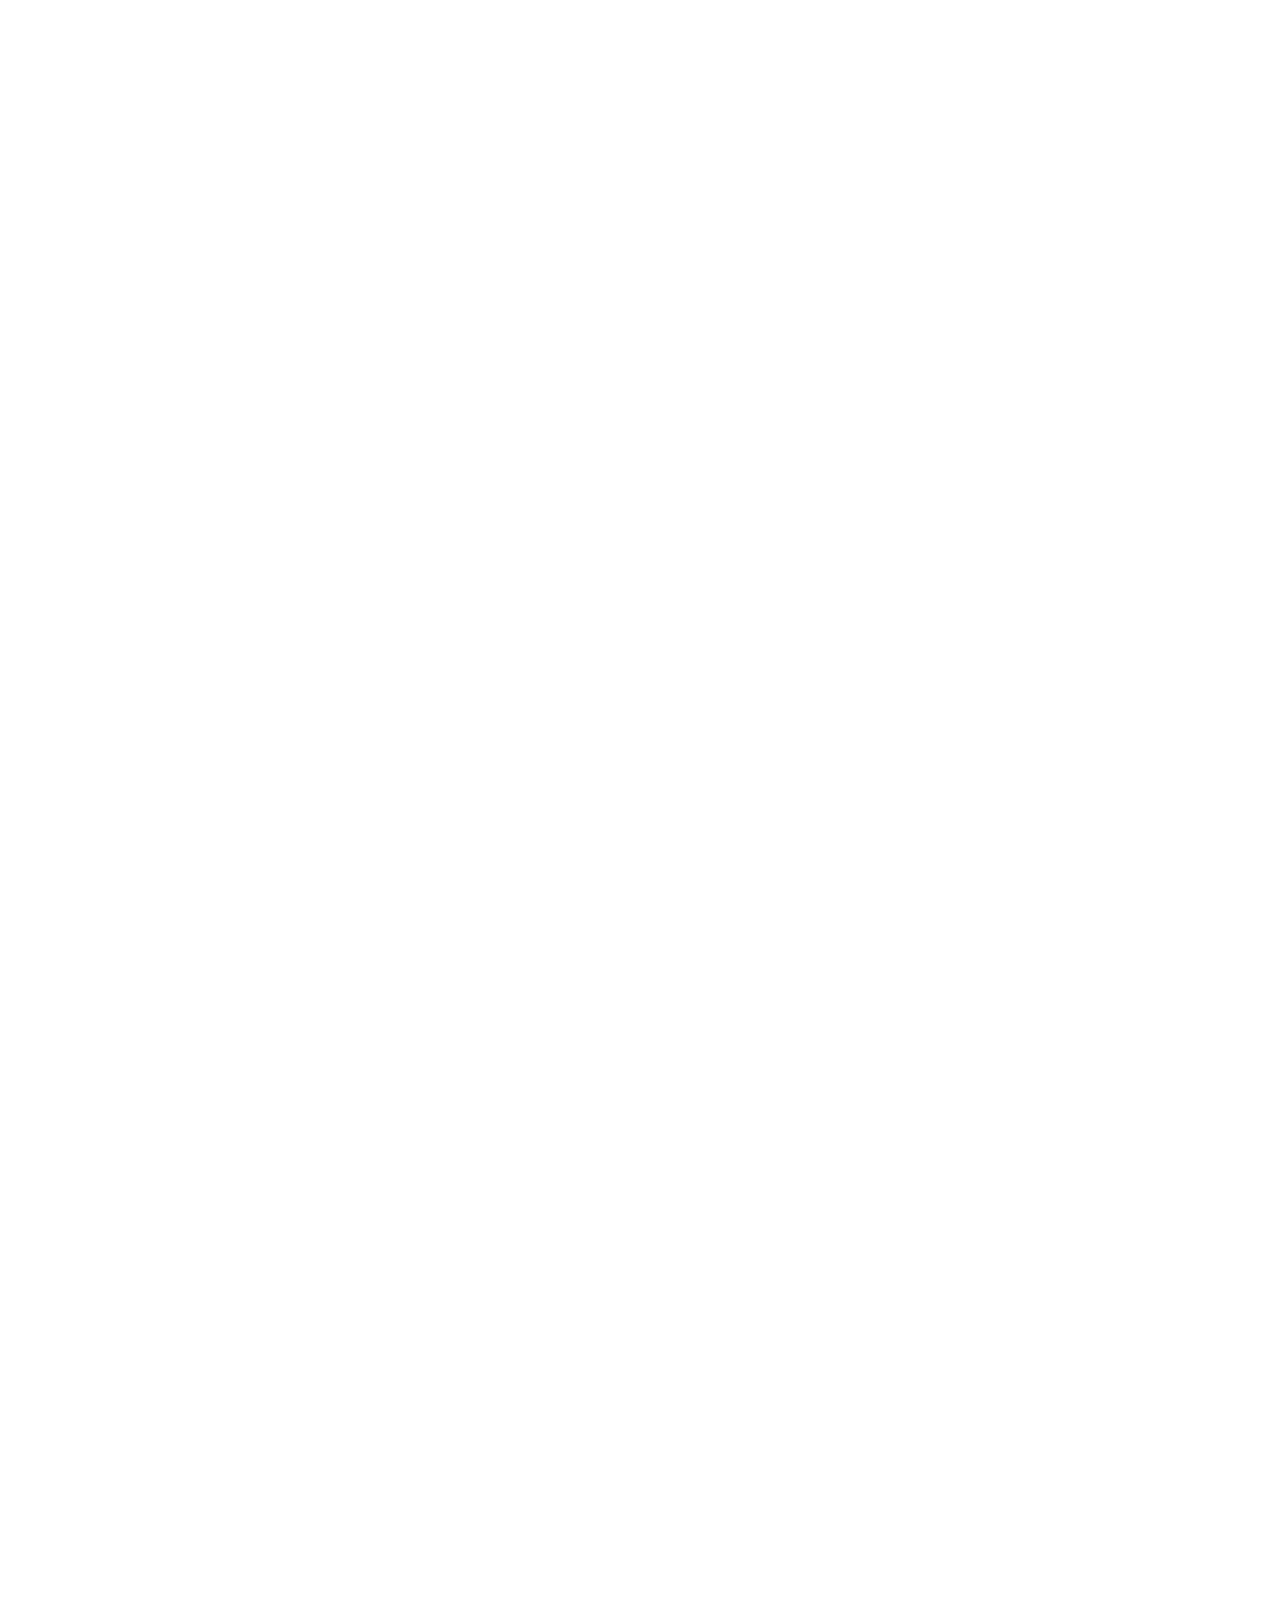
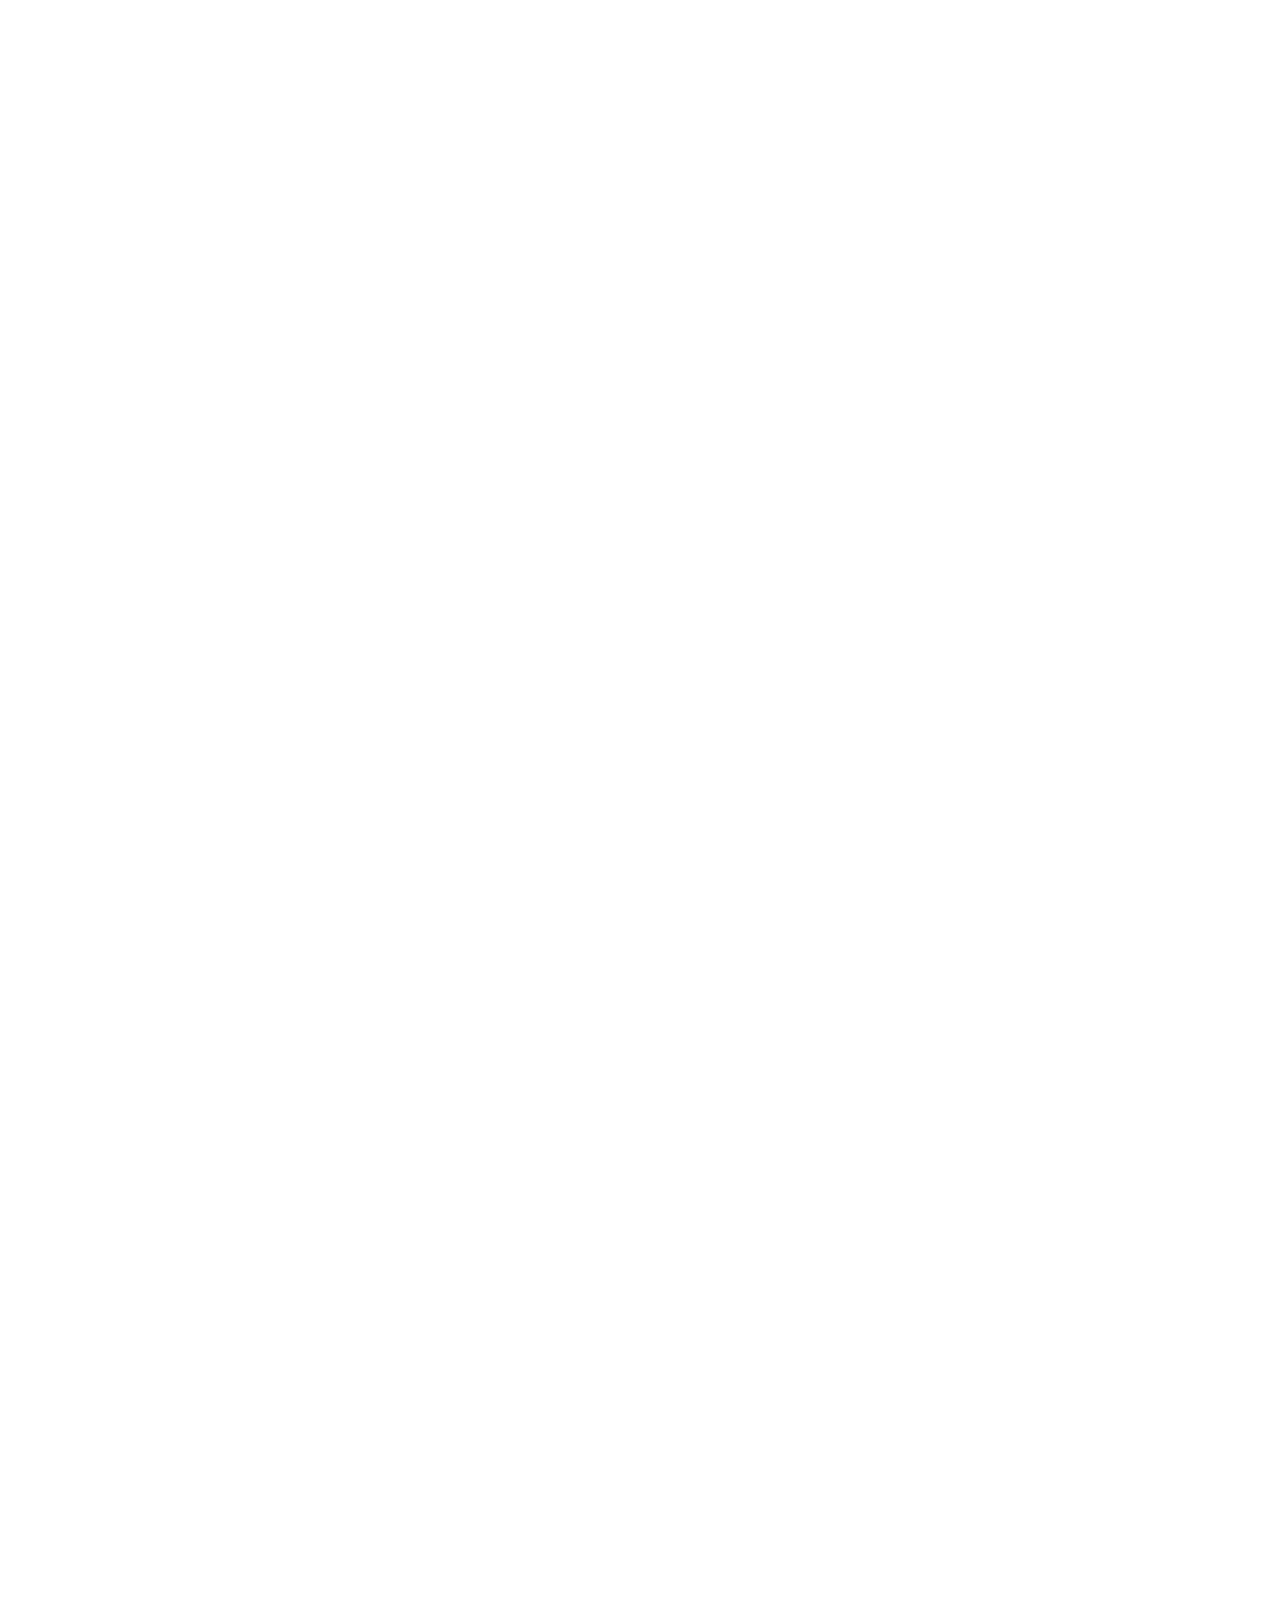
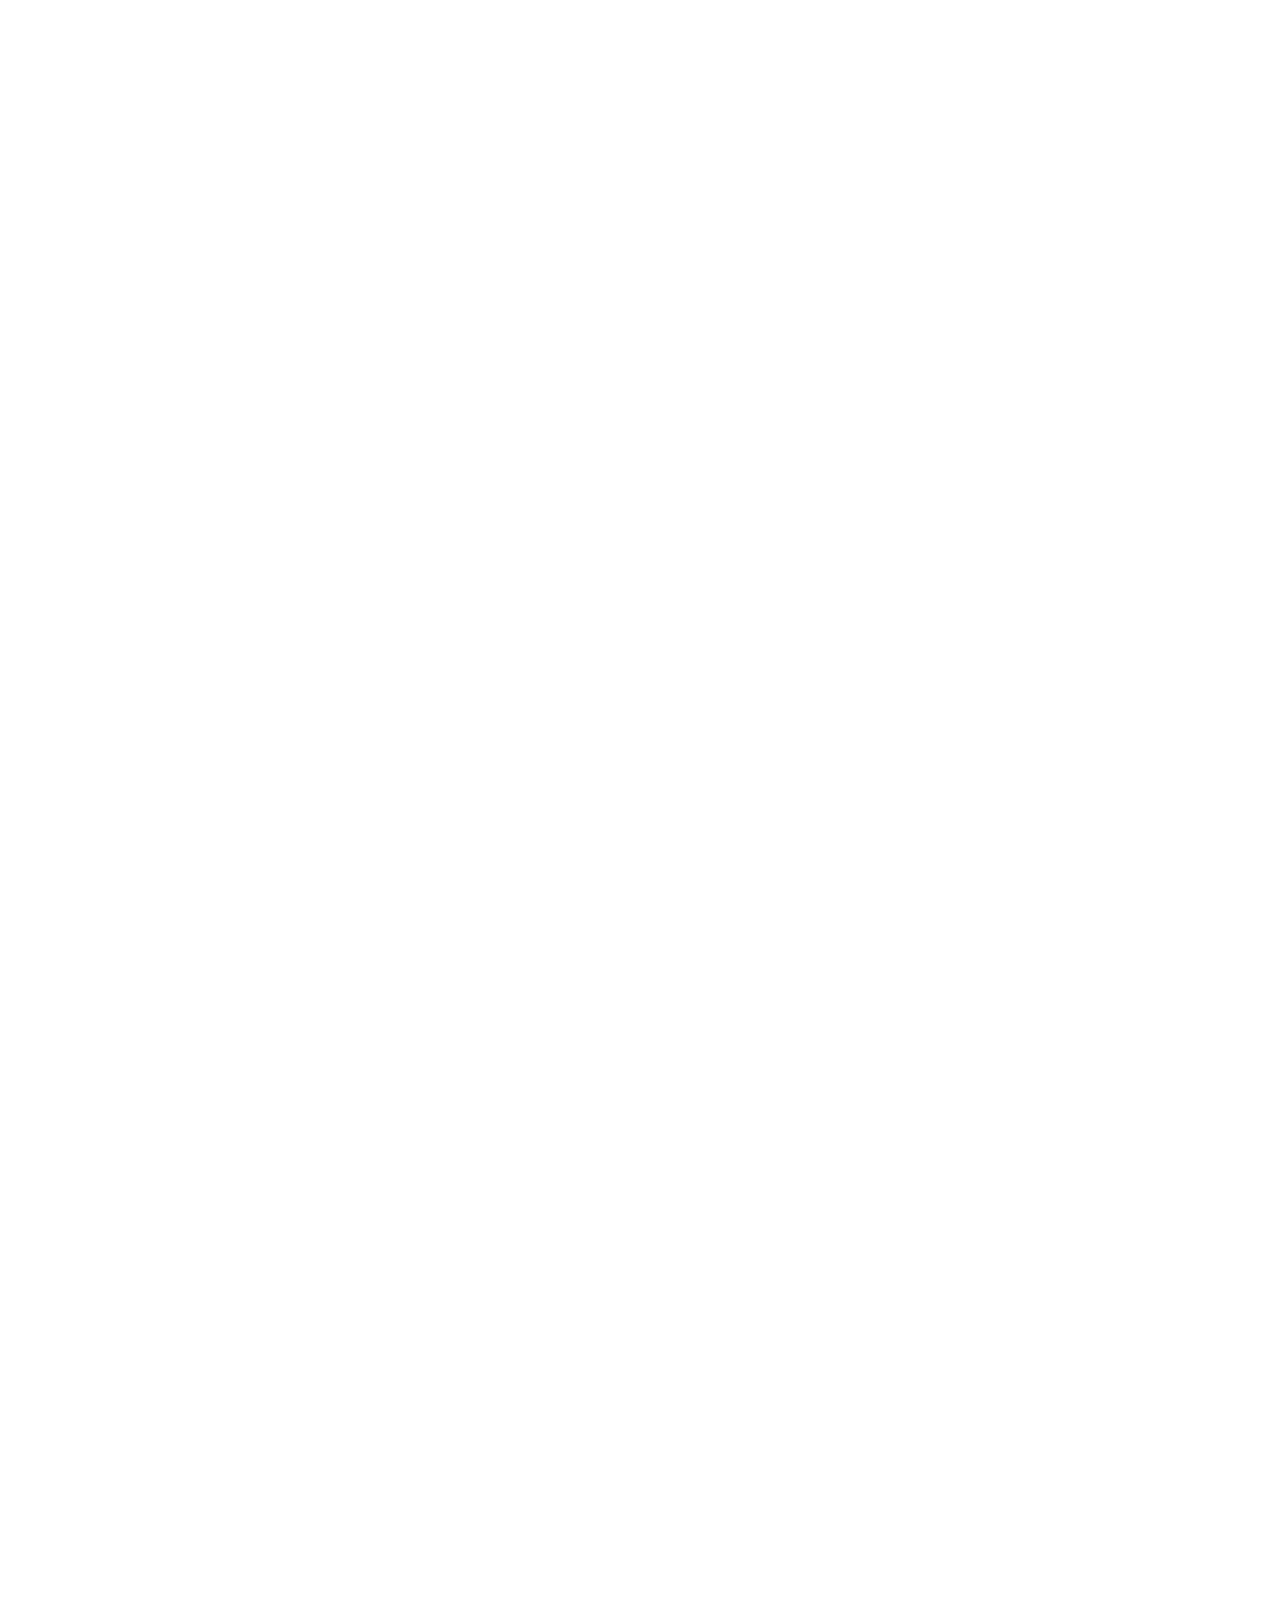
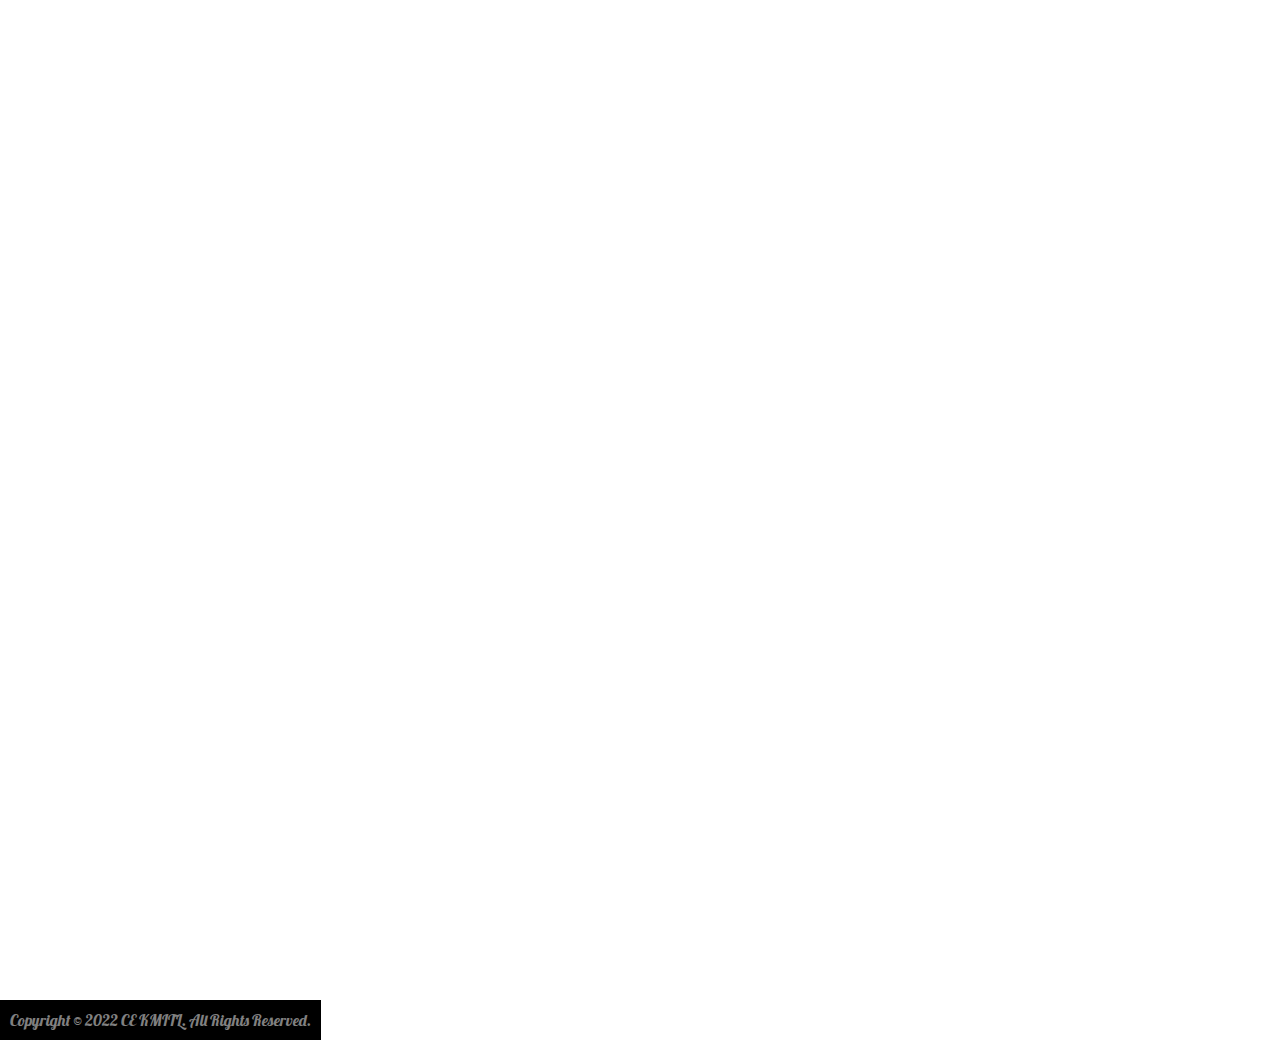
<file: dashboard.html>
<!DOCTYPE html>
<html lang="en">
<head>
    <meta charset="UTF-8">
    <meta name="viewport" content="width=device-width, initial-scale=1.0">
    <link rel="preconnect" href="https://fonts.googleapis.com">
    <link rel="preconnect" href="https://fonts.gstatic.com" crossorigin>
    <link href="https://fonts.googleapis.com/css2?family=Lobster&display=swap" rel="stylesheet">    
    <link rel="preconnect" href="https://fonts.googleapis.com">
    <link rel="preconnect" href="https://fonts.gstatic.com" crossorigin>
    <link href="https://fonts.googleapis.com/css2?family=Prompt&display=swap" rel="stylesheet">
    <link rel="stylesheet" href="stylish.css">
    <link rel = "icon" href = "public/images/half-sun-svgrepo-com.ico" type = "image/x-icon">
    <title>Sunny Smart Farm</title>
</head>
<body>
  <div class="crown">
    <div id="crownLogo">
        <svg xmlns="http://www.w3.org/2000/svg" width="4vw" height="4vw" fill="currentColor" class="bi bi-brightness-alt-high" viewBox="0 0 16 16" padding="1vw" style="filter: drop-shadow(10px 5px 4px #5a554b);">
            <path d="M8 3a.5.5 0 0 1 .5.5v2a.5.5 0 0 1-1 0v-2A.5.5 0 0 1 8 3zm8 8a.5.5 0 0 1-.5.5h-2a.5.5 0 0 1 0-1h2a.5.5 0 0 1 .5.5zm-13.5.5a.5.5 0 0 0 0-1h-2a.5.5 0 0 0 0 1h2zm11.157-6.157a.5.5 0 0 1 0 .707l-1.414 1.414a.5.5 0 1 1-.707-.707l1.414-1.414a.5.5 0 0 1 .707 0zm-9.9 2.121a.5.5 0 0 0 .707-.707L3.05 5.343a.5.5 0 1 0-.707.707l1.414 1.414zM8 7a4 4 0 0 0-4 4 .5.5 0 0 0 .5.5h7a.5.5 0 0 0 .5-.5 4 4 0 0 0-4-4zm0 1a3 3 0 0 1 2.959 2.5H5.04A3 3 0 0 1 8 8z"/>
        </svg>
        <h1>Sunny smart farm</h1>
    </div>
    <div id="crownPages">
      <a href="index.html" id="whitePages">Home</a>
      <a href="dashboard.html" id="whitePages">SmartFarm IOT Dashboard</a>
      <a href="store.html" id="whitePages">Store</a>
      <a href="article.html" id="whitePages">Article</a>
      <svg id="whitePages"
        width="24px"
        height="24px"
        viewBox="0 0 24 24"
        fill="none"
        xmlns="http://www.w3.org/2000/svg"
      >
        <path
          fill-rule="evenodd"
          clip-rule="evenodd"
          d="M5.79166 2H1V4H4.2184L6.9872 16.6776H7V17H20V16.7519L22.1932 7.09095L22.5308 6H6.6552L6.08485 3.38852L5.79166 2ZM19.9869 8H7.092L8.62081 15H18.3978L19.9869 8Z"
          fill="currentColor"
        />
        <path
          d="M10 22C11.1046 22 12 21.1046 12 20C12 18.8954 11.1046 18 10 18C8.89543 18 8 18.8954 8 20C8 21.1046 8.89543 22 10 22Z"
          fill="currentColor"
        />
        <path
          d="M19 20C19 21.1046 18.1046 22 17 22C15.8954 22 15 21.1046 15 20C15 18.8954 15.8954 18 17 18C18.1046 18 19 18.8954 19 20Z"
          fill="currentColor"
        />
      </svg>
      <a href="login.html" id="login">Login</a>


  </div>
  </div>

  <div style="padding-top: 100px;padding-left: 100px;justify-content: center"> <h1>Smart farm DASHBOARD</h1></div>
  
  <div class="stuff" style="padding-top: 150px;padding-bottom: 290px;">
    <div id="center2">
      <h1>Humidity</h1>
      <h2>45%</h2>
      <div id="statusBar"><div id="statusBar-humid"></div></div>
    </div>
    <div id="center2">
      <h1>Temperature</h1>
      <h2>37 °C</h2>
      <div id="statusBar"><div id="statusBar-temp"></div></div>
    </div>
    <div id="center2">
      <h1>Water level</h1>
      <h2>63%</h2>
      <div id="statusBar"><div id="statusBar-waterLev"></div></div>
    </div>
  </div>






    <div class="copyright">
        Copyright © 2022 CE KMITL. All Rights Reserved.
    </div>
    </div>
</body>
<script src="mario.js"></script>
</html>
</file>
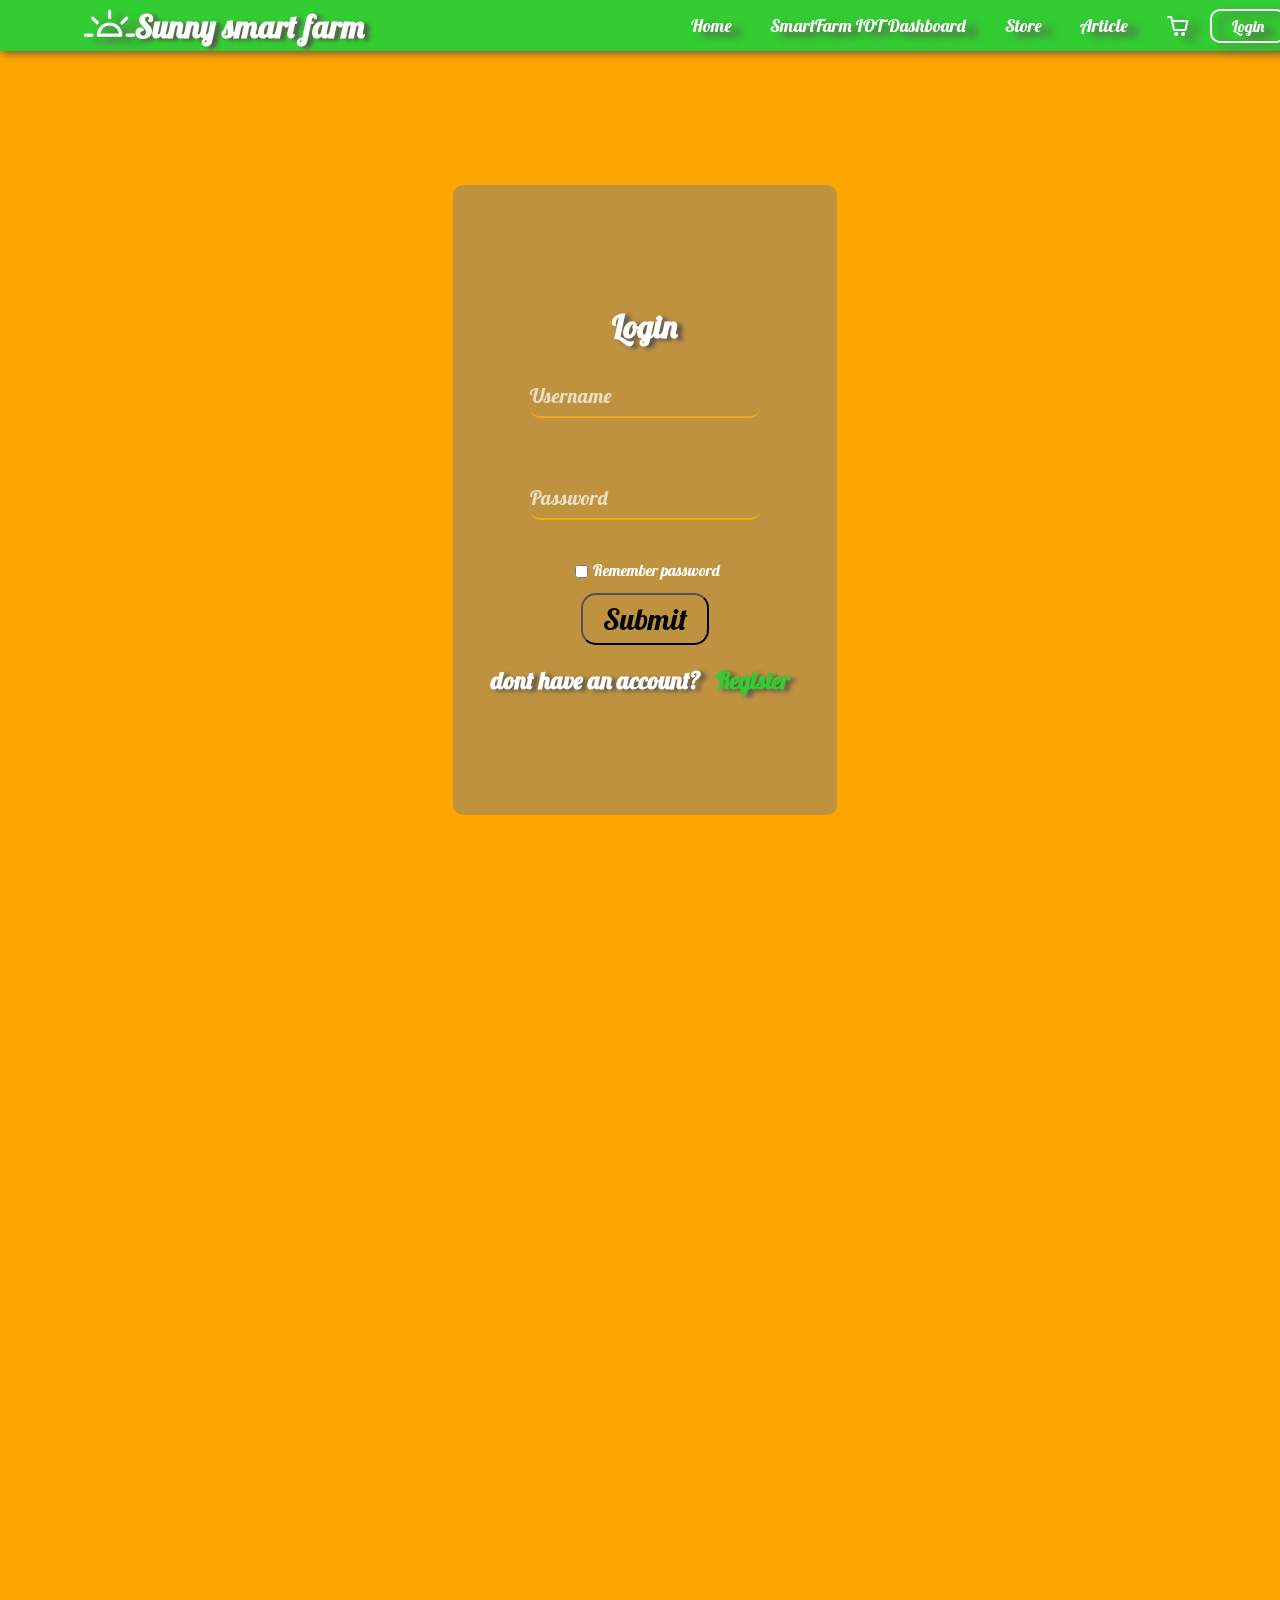
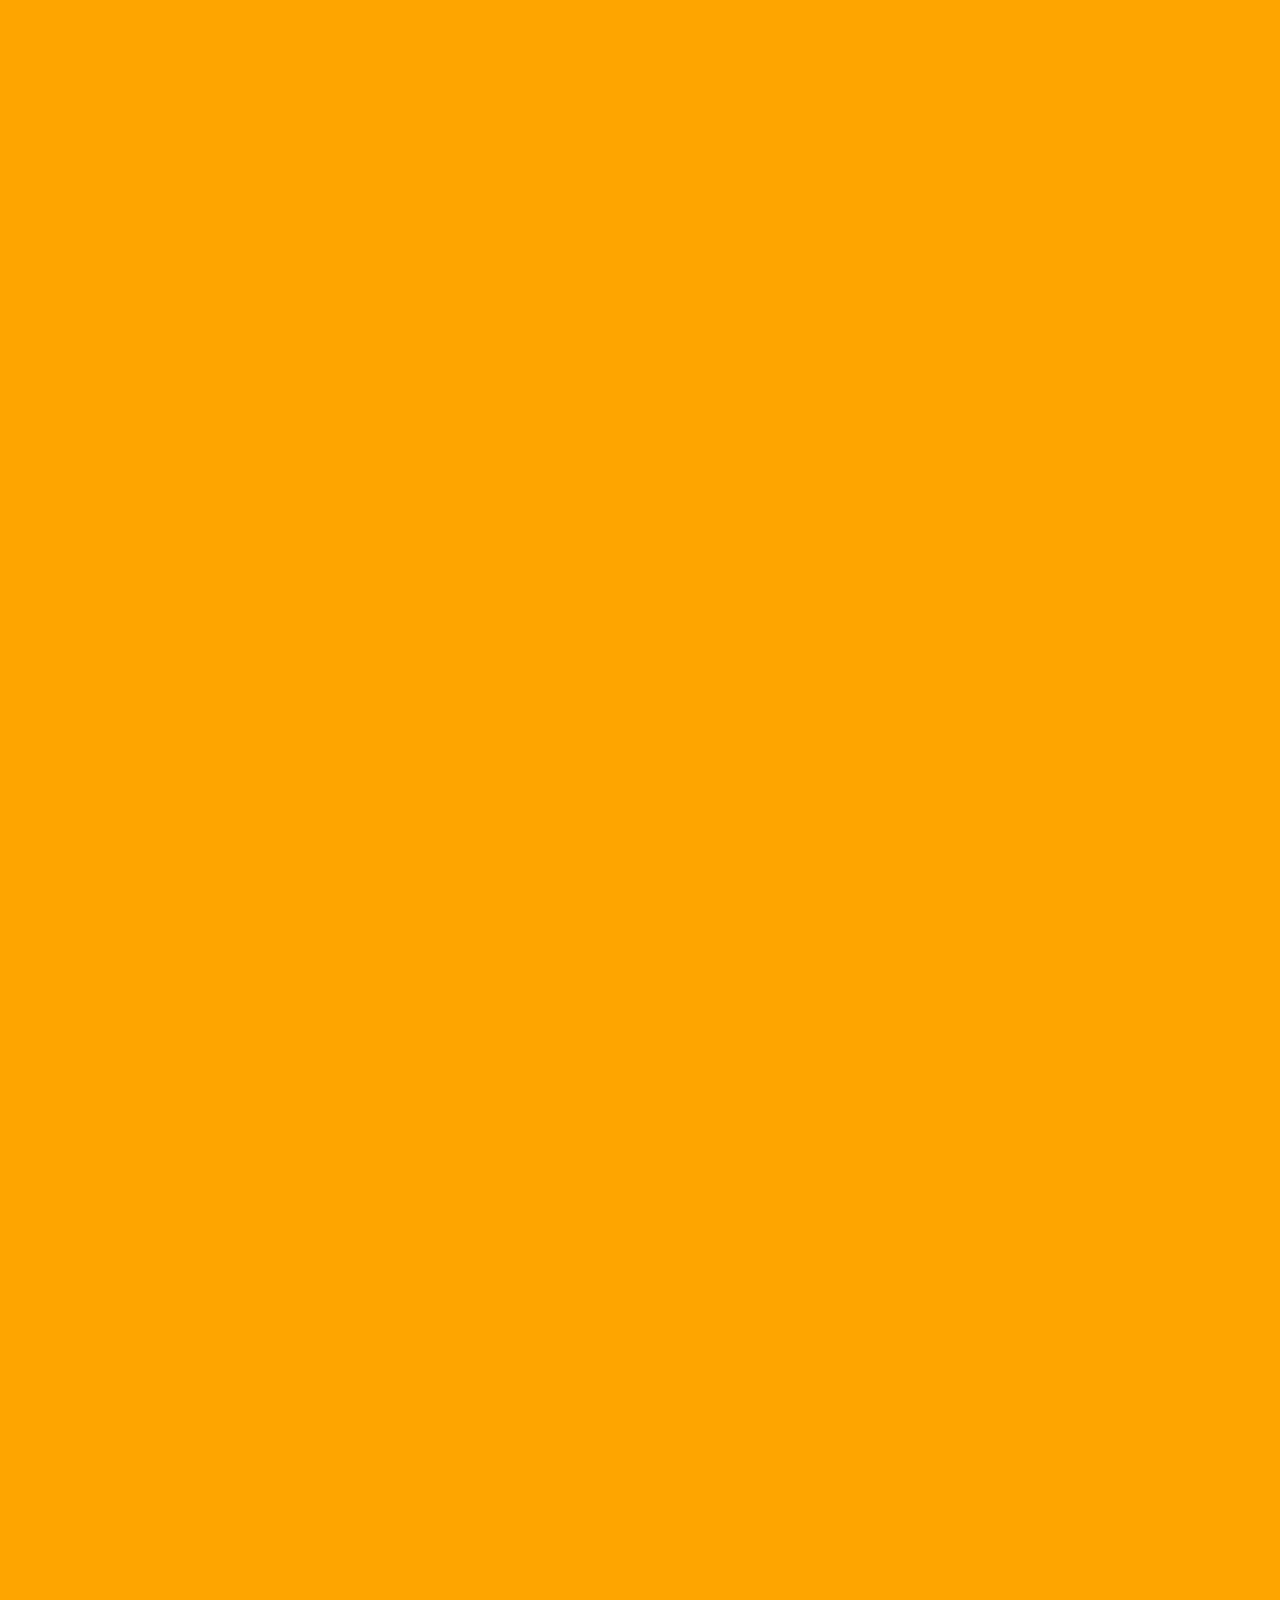
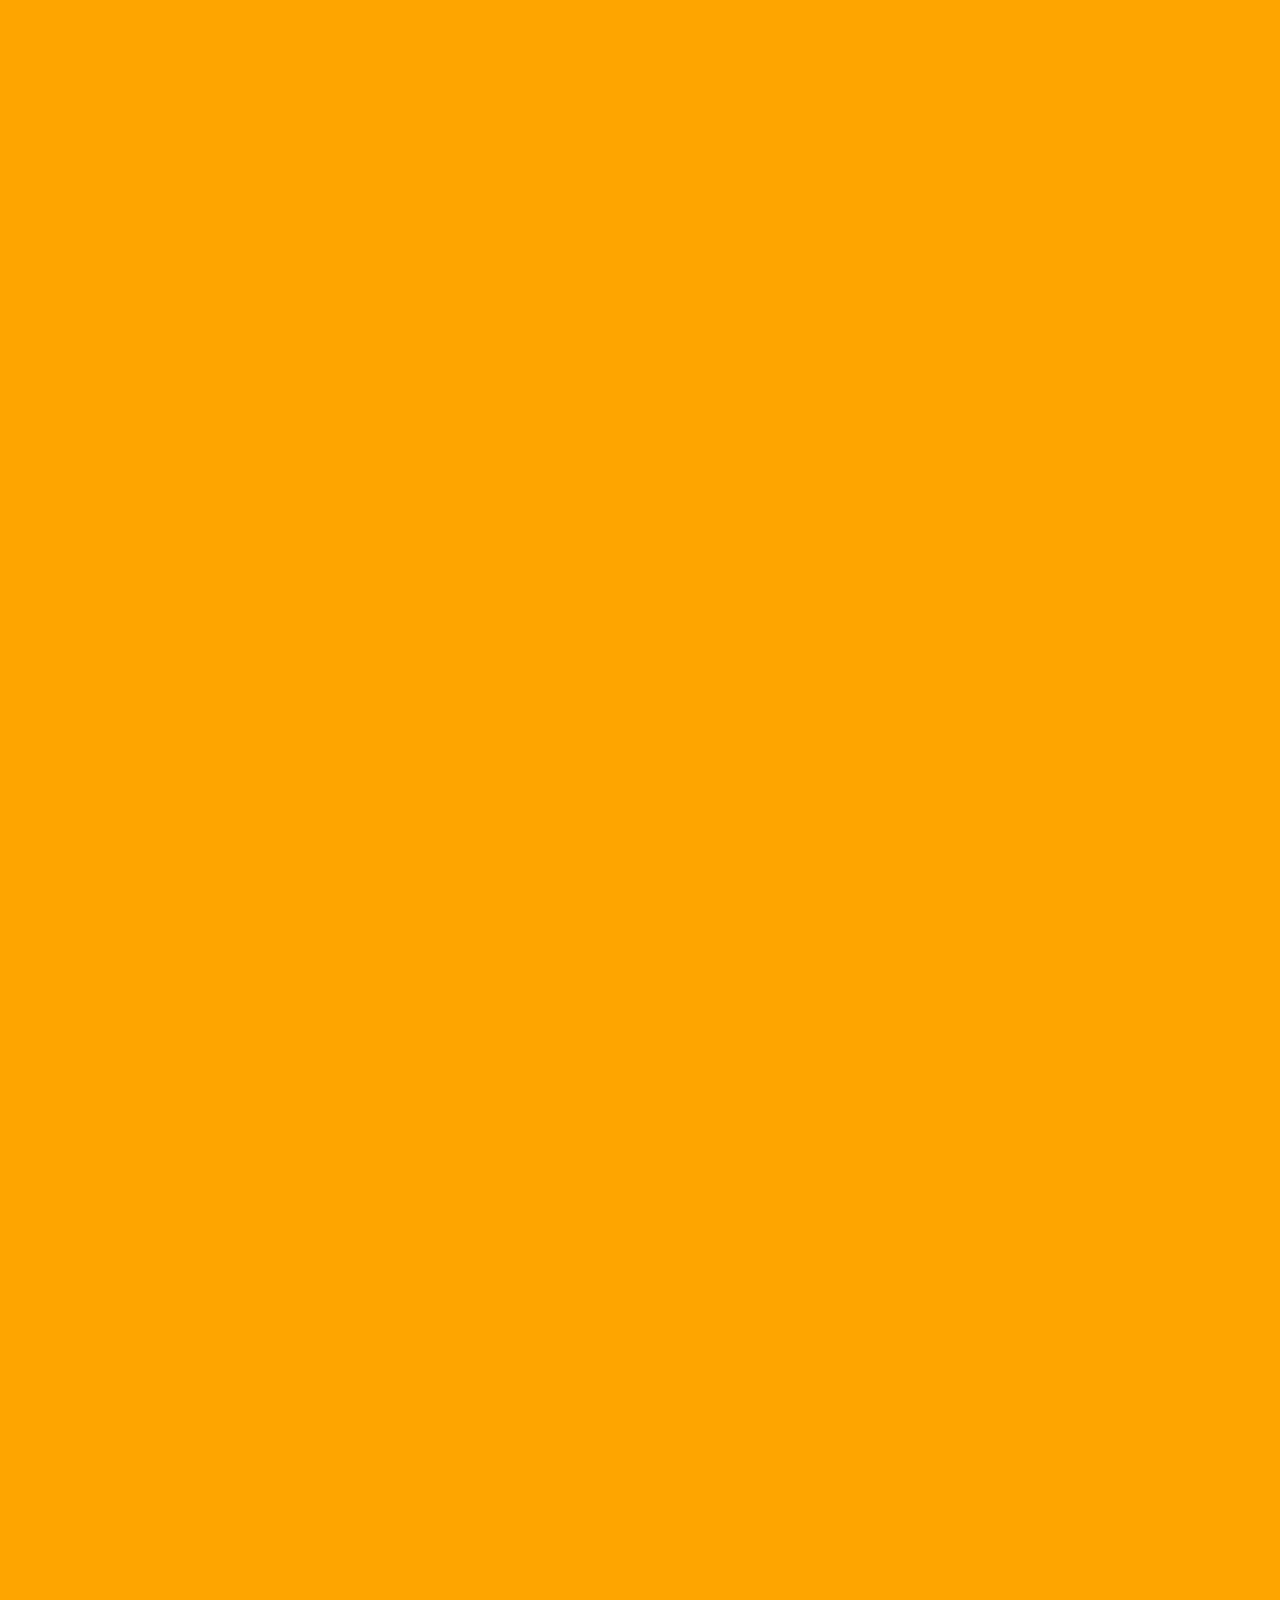
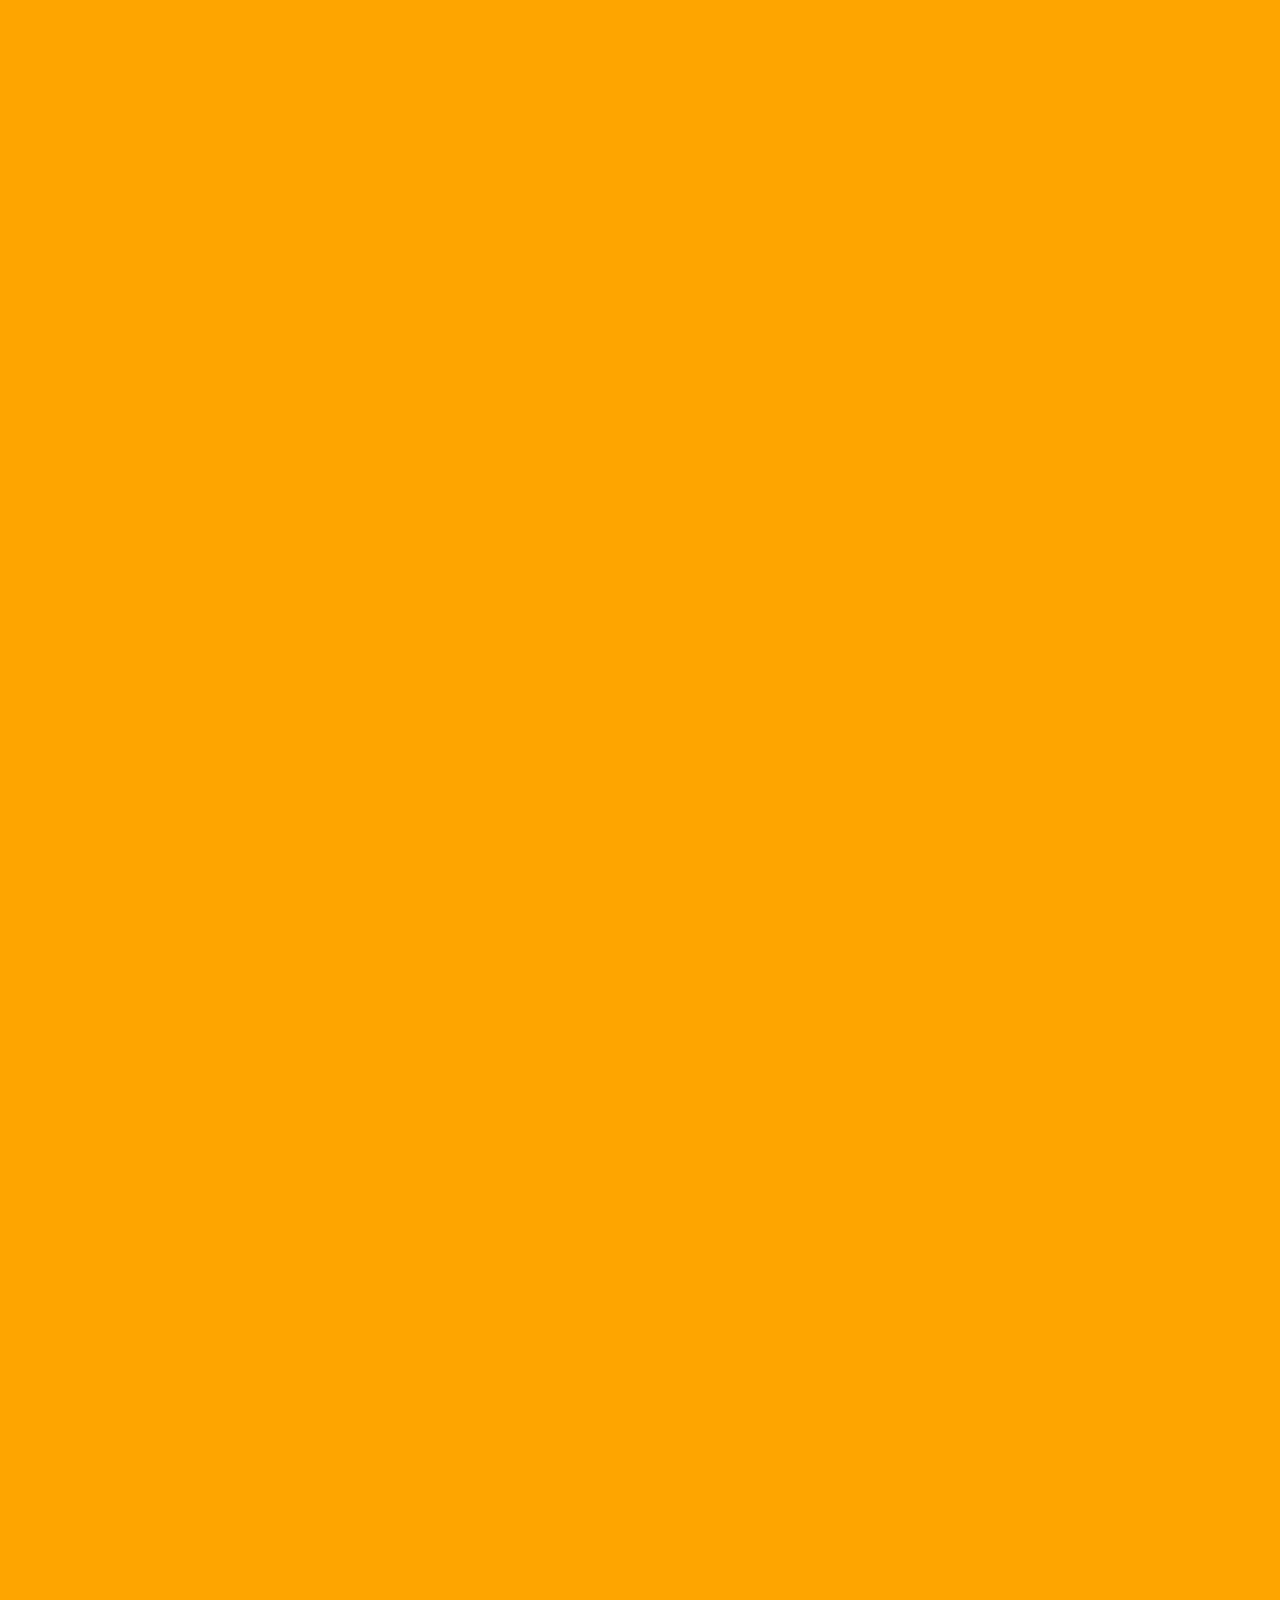
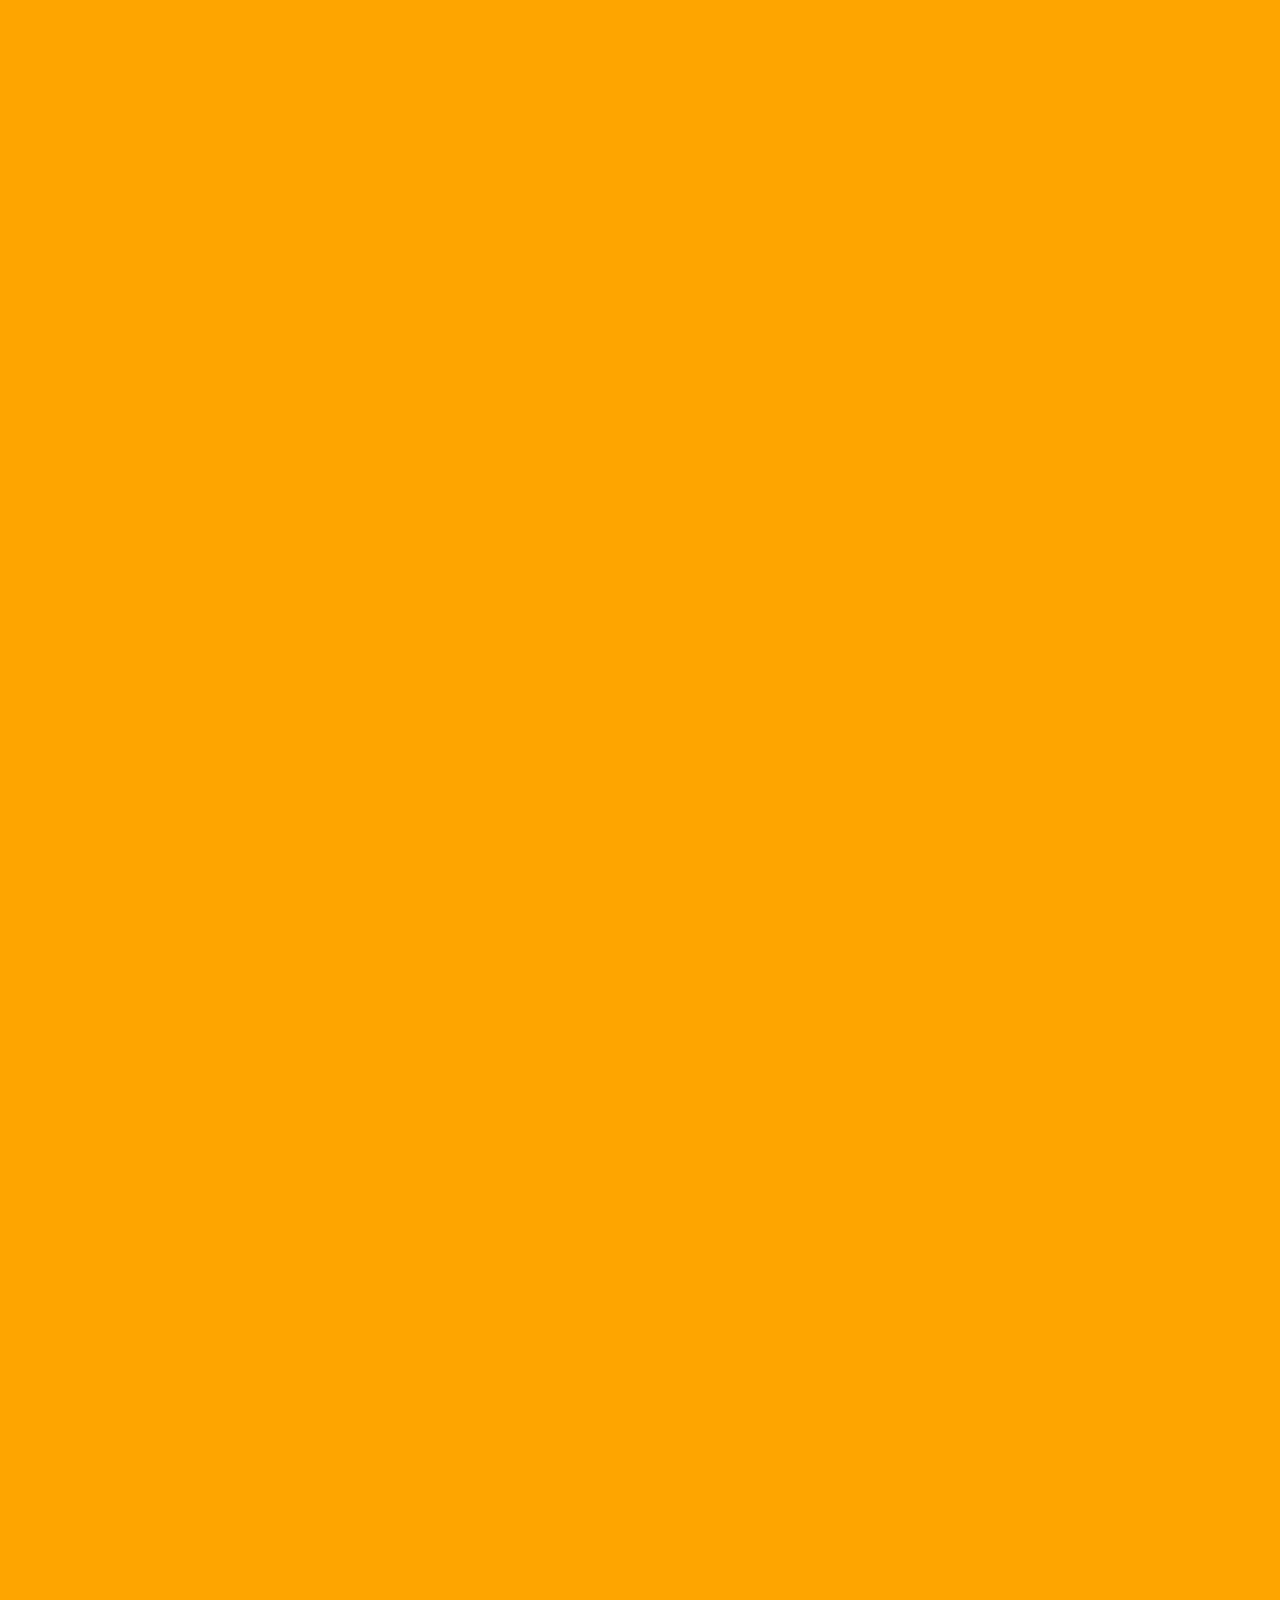
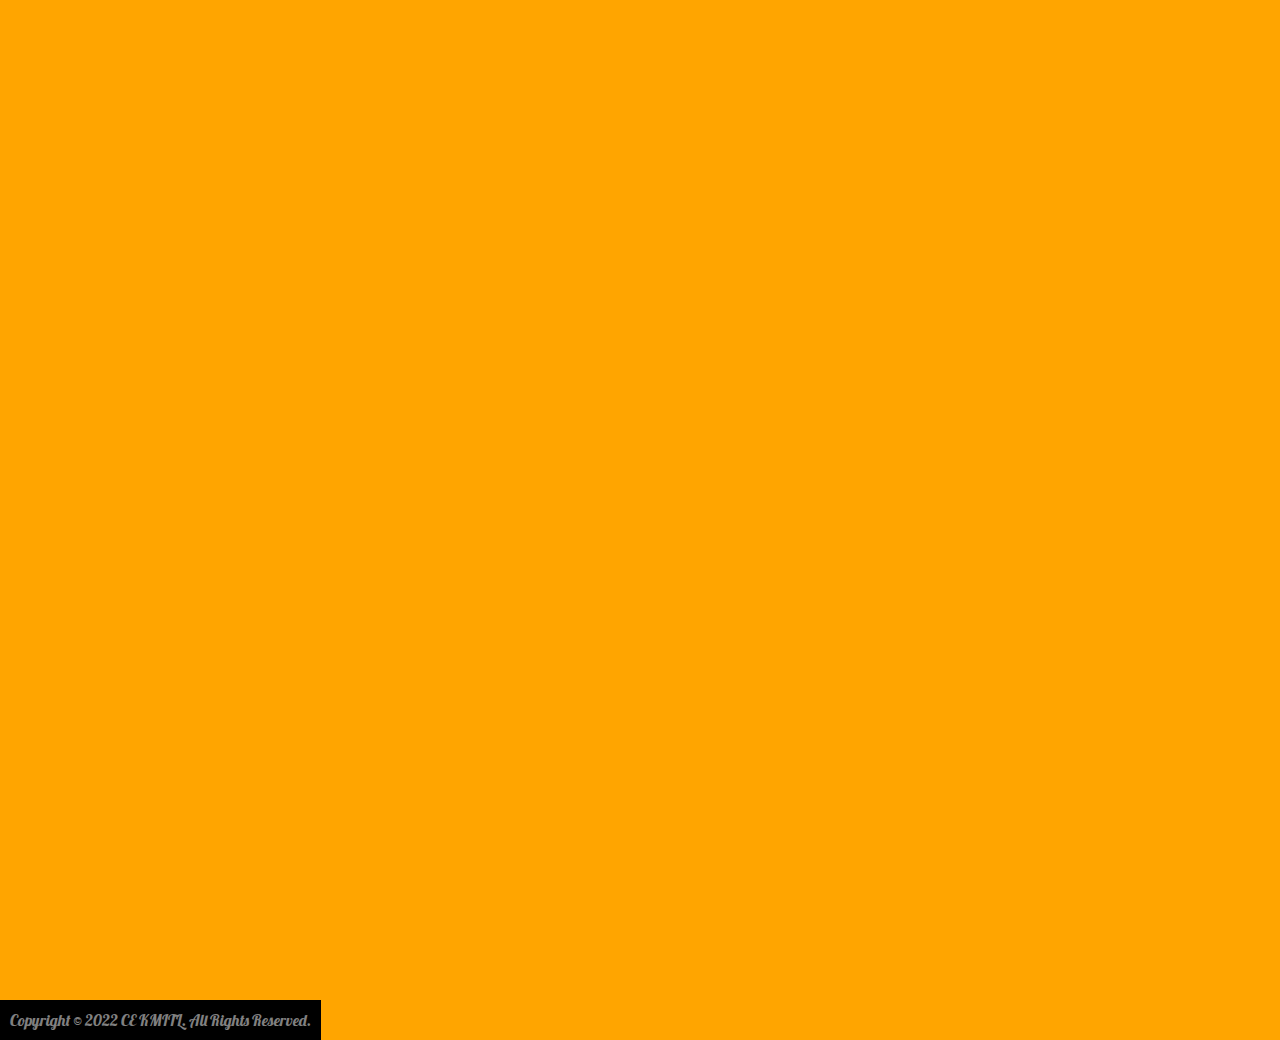
<file: login.html>
<!DOCTYPE html>
<html lang="en">
<head>
    <meta charset="UTF-8">
    <meta name="viewport" content="width=device-width, initial-scale=1.0">
    <link rel="preconnect" href="https://fonts.googleapis.com">
    <link rel="preconnect" href="https://fonts.gstatic.com" crossorigin>
    <link href="https://fonts.googleapis.com/css2?family=Lobster&display=swap" rel="stylesheet">    
    <link rel="preconnect" href="https://fonts.googleapis.com">
    <link rel="preconnect" href="https://fonts.gstatic.com" crossorigin>
    <link href="https://fonts.googleapis.com/css2?family=Prompt&display=swap" rel="stylesheet">
    <link rel="stylesheet" href="stylish.css">
    <link rel = "icon" href = "public/images/half-sun-svgrepo-com.ico" type = "image/x-icon">
    <title>Sunny Smart Farm</title>
</head>
<body style="background-color: orange;" onload="popupLogin()">
    <div class="crown">
        <div id="crownLogo">
            <svg xmlns="http://www.w3.org/2000/svg" width="4vw" height="4vw" fill="currentColor" class="bi bi-brightness-alt-high" viewBox="0 0 16 16" padding="1vw" style="filter: drop-shadow(10px 5px 4px #5a554b);">
                <path d="M8 3a.5.5 0 0 1 .5.5v2a.5.5 0 0 1-1 0v-2A.5.5 0 0 1 8 3zm8 8a.5.5 0 0 1-.5.5h-2a.5.5 0 0 1 0-1h2a.5.5 0 0 1 .5.5zm-13.5.5a.5.5 0 0 0 0-1h-2a.5.5 0 0 0 0 1h2zm11.157-6.157a.5.5 0 0 1 0 .707l-1.414 1.414a.5.5 0 1 1-.707-.707l1.414-1.414a.5.5 0 0 1 .707 0zm-9.9 2.121a.5.5 0 0 0 .707-.707L3.05 5.343a.5.5 0 1 0-.707.707l1.414 1.414zM8 7a4 4 0 0 0-4 4 .5.5 0 0 0 .5.5h7a.5.5 0 0 0 .5-.5 4 4 0 0 0-4-4zm0 1a3 3 0 0 1 2.959 2.5H5.04A3 3 0 0 1 8 8z"/>
            </svg>
            <h1>Sunny smart farm</h1>
        </div>
        <div id="crownPages">
            <a href="index.html" id="whitePages">Home</a>
            <a href="dashboard.html" id="whitePages">SmartFarm IOT Dashboard</a>
            <a href="store.html" id="whitePages">Store</a>
            <a href="article.html" id="whitePages">Article</a>
            <svg id="whitePages"
              width="24px"
              height="24px"
              viewBox="0 0 24 24"
              fill="none"
              xmlns="http://www.w3.org/2000/svg"
            >
              <path
                fill-rule="evenodd"
                clip-rule="evenodd"
                d="M5.79166 2H1V4H4.2184L6.9872 16.6776H7V17H20V16.7519L22.1932 7.09095L22.5308 6H6.6552L6.08485 3.38852L5.79166 2ZM19.9869 8H7.092L8.62081 15H18.3978L19.9869 8Z"
                fill="currentColor"
              />
              <path
                d="M10 22C11.1046 22 12 21.1046 12 20C12 18.8954 11.1046 18 10 18C8.89543 18 8 18.8954 8 20C8 21.1046 8.89543 22 10 22Z"
                fill="currentColor"
              />
              <path
                d="M19 20C19 21.1046 18.1046 22 17 22C15.8954 22 15 21.1046 15 20C15 18.8954 15.8954 18 17 18C18.1046 18 19 18.8954 19 20Z"
                fill="currentColor"
              />
            </svg>
            <a href="login.html" id="login">Login</a>


        </div>
    </div>
    
    <div class="loginForm">
        <form action="logInput.php" method="post">
            <h1>Login</h1>
            <input type="text" name="Username" placeholder="Username" required>
            <input type="password" name="Username" placeholder="Password" required>
            <div style="display: flex;flex-direction: row; padding: 10px;">
                <input type="checkbox" id="remember" label="Remember password?">
                <label for="remember">Remember password</label>
            </div>
                <input type="submit" title="submit">
            <h2 style="padding-top: 20px;">dont have an account? <a onclick="switcher()">Register</a></h2>
        </form>
    </div>
    <div class="regForm">
        <form action="#">
            <h1>Register</h1>
            <input type="text" name="Username" placeholder="Username" required>
            <input type="email" name="email" placeholder="Email" required>
            <input type="text" name="password" placeholder="Password" required>
            <input type="text" name="passwordCon" placeholder="Confirm Password" required>
            
                <input type="submit" title="submit">
            <h2 style="padding-top: 20px;">already have an account? <a onclick="switcher()">Login</a></h2>
        </form>
    </div>

    <div class="copyright">
        Copyright © 2022 CE KMITL. All Rights Reserved.
    </div>
</body>
<script src="mario.js"></script>
</html>
</file>
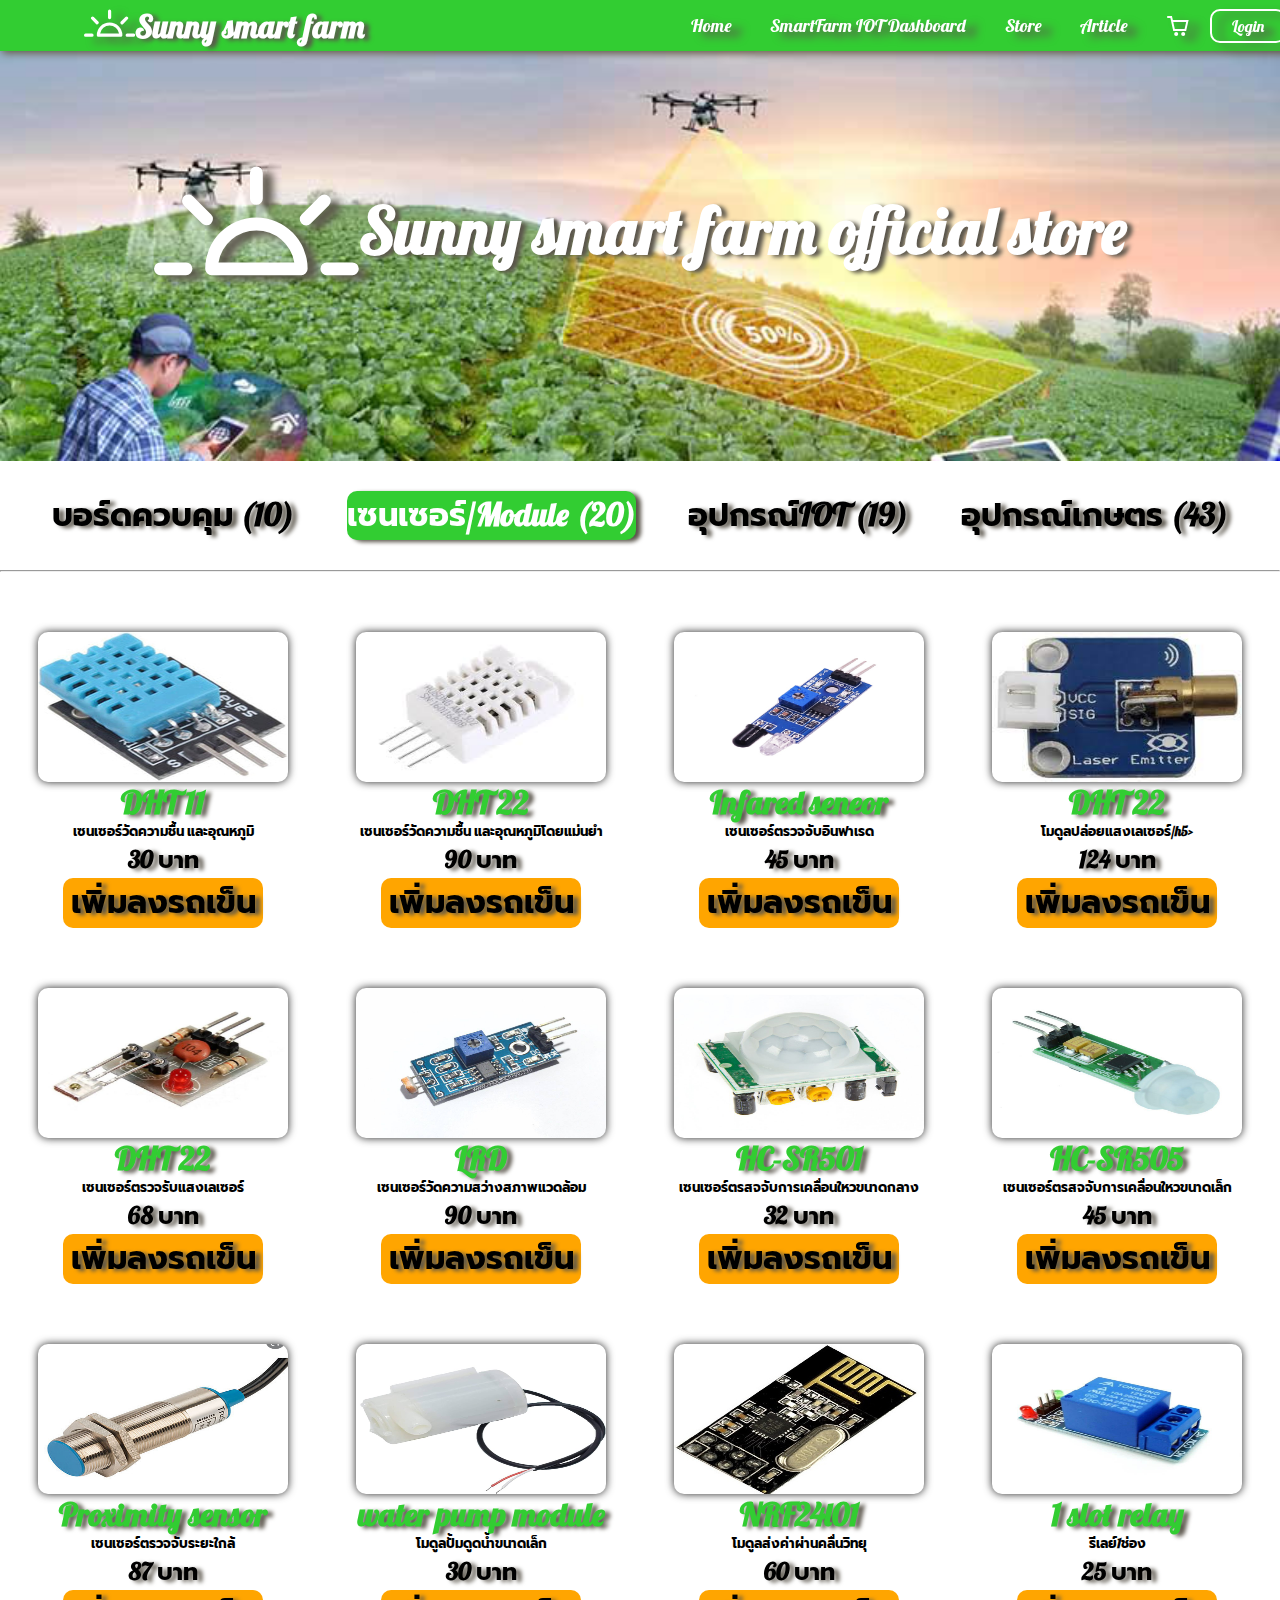
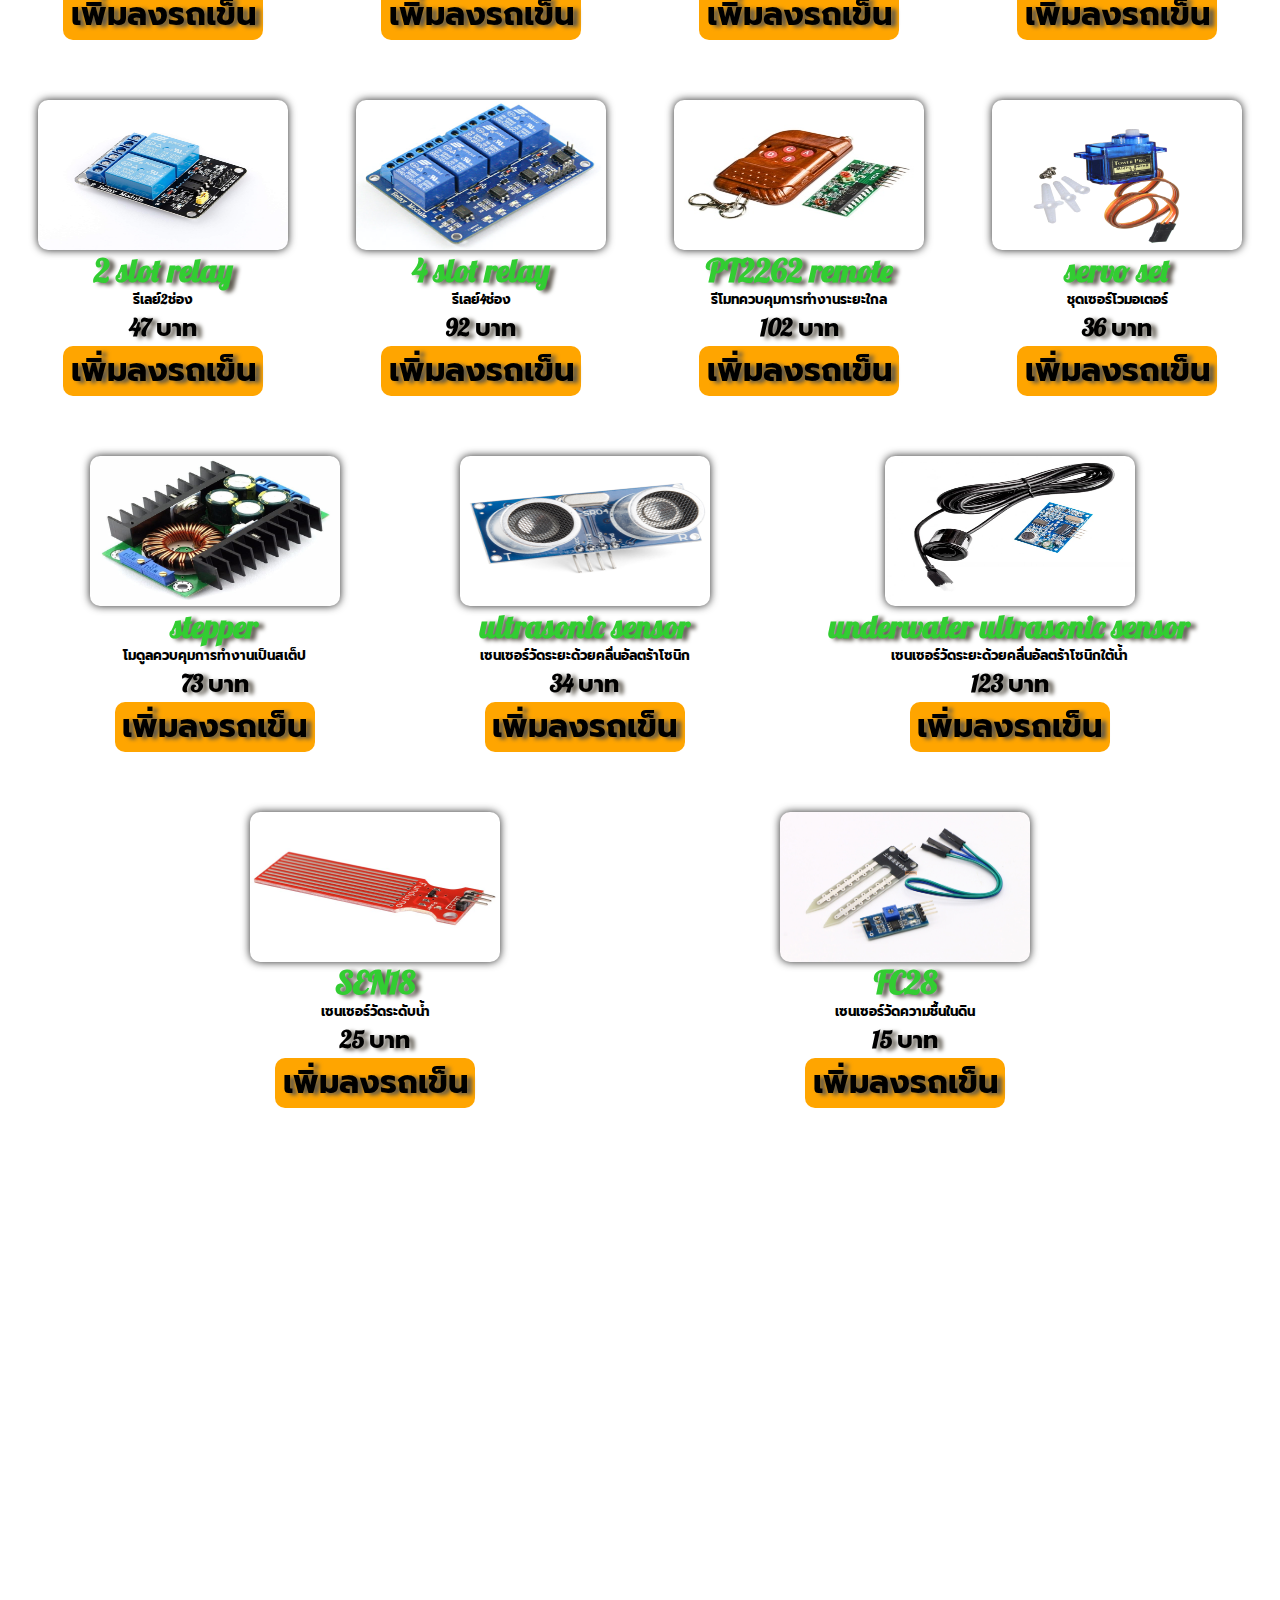
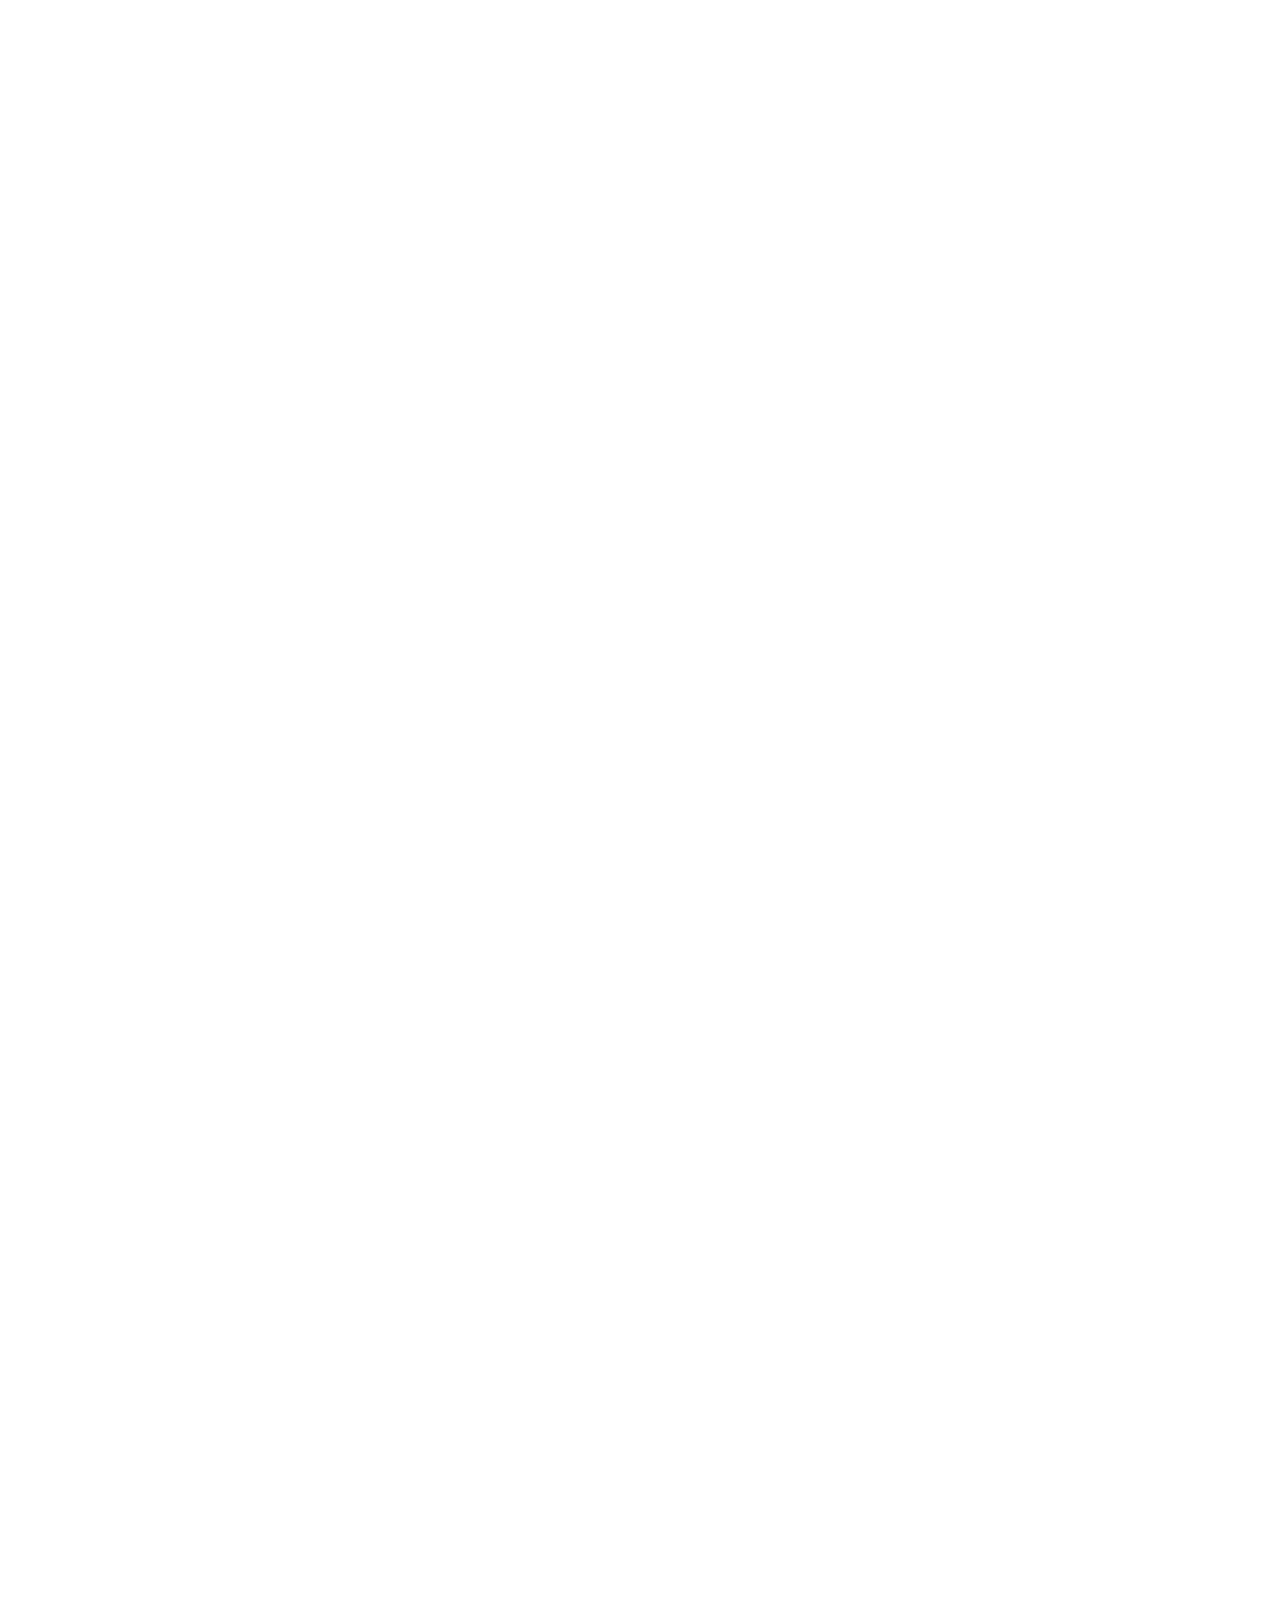
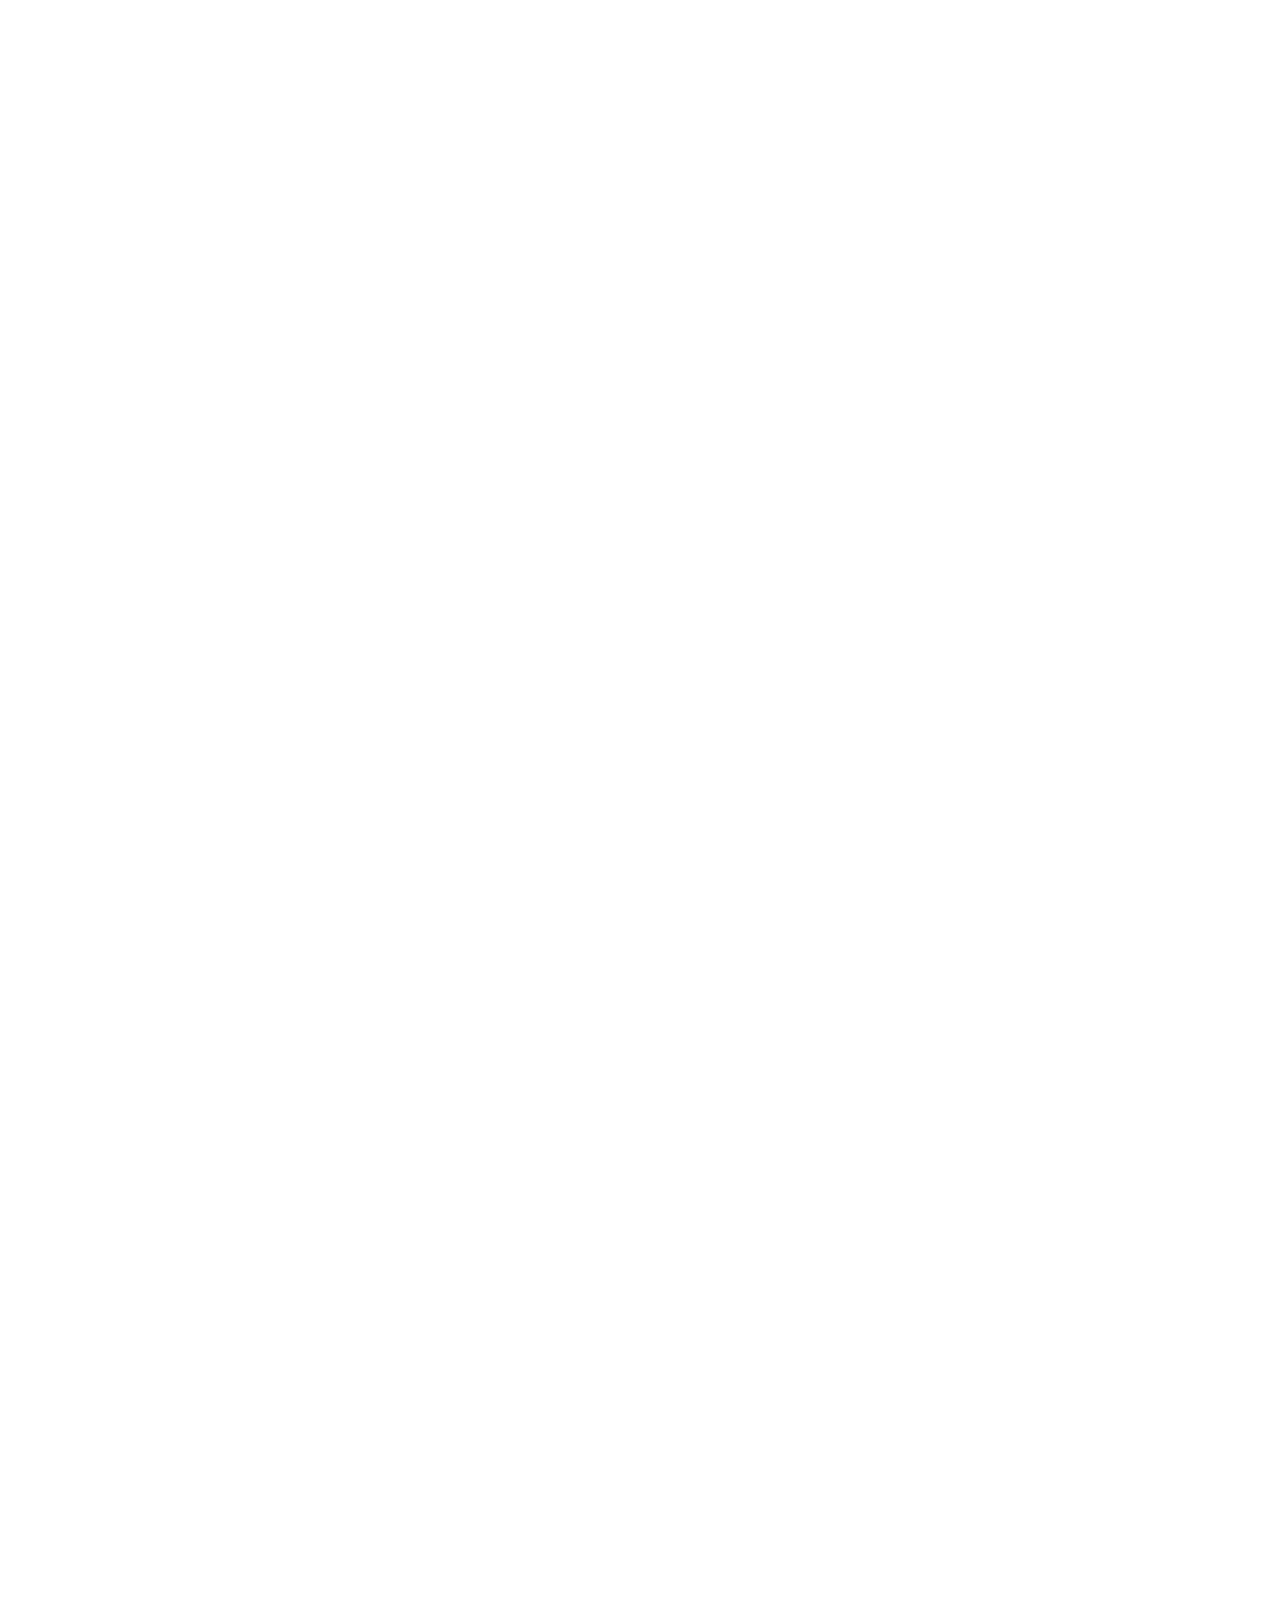
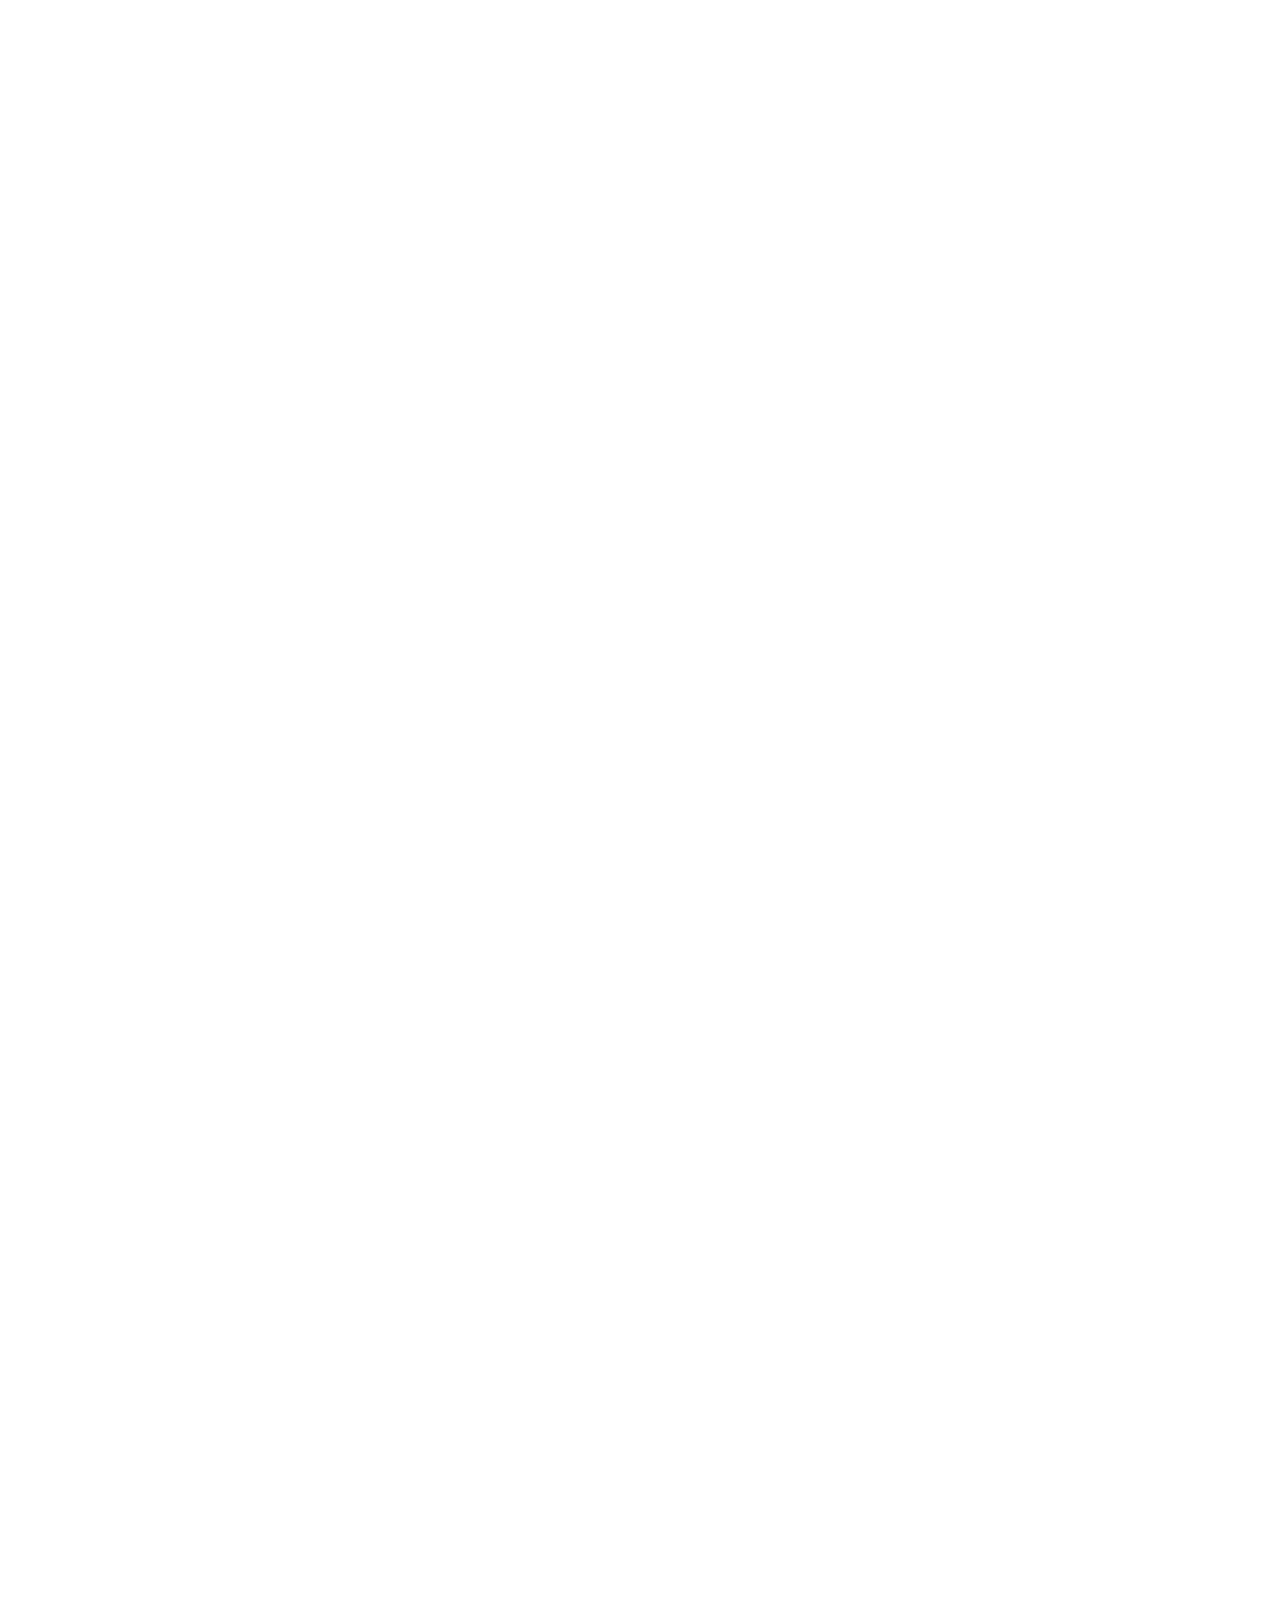
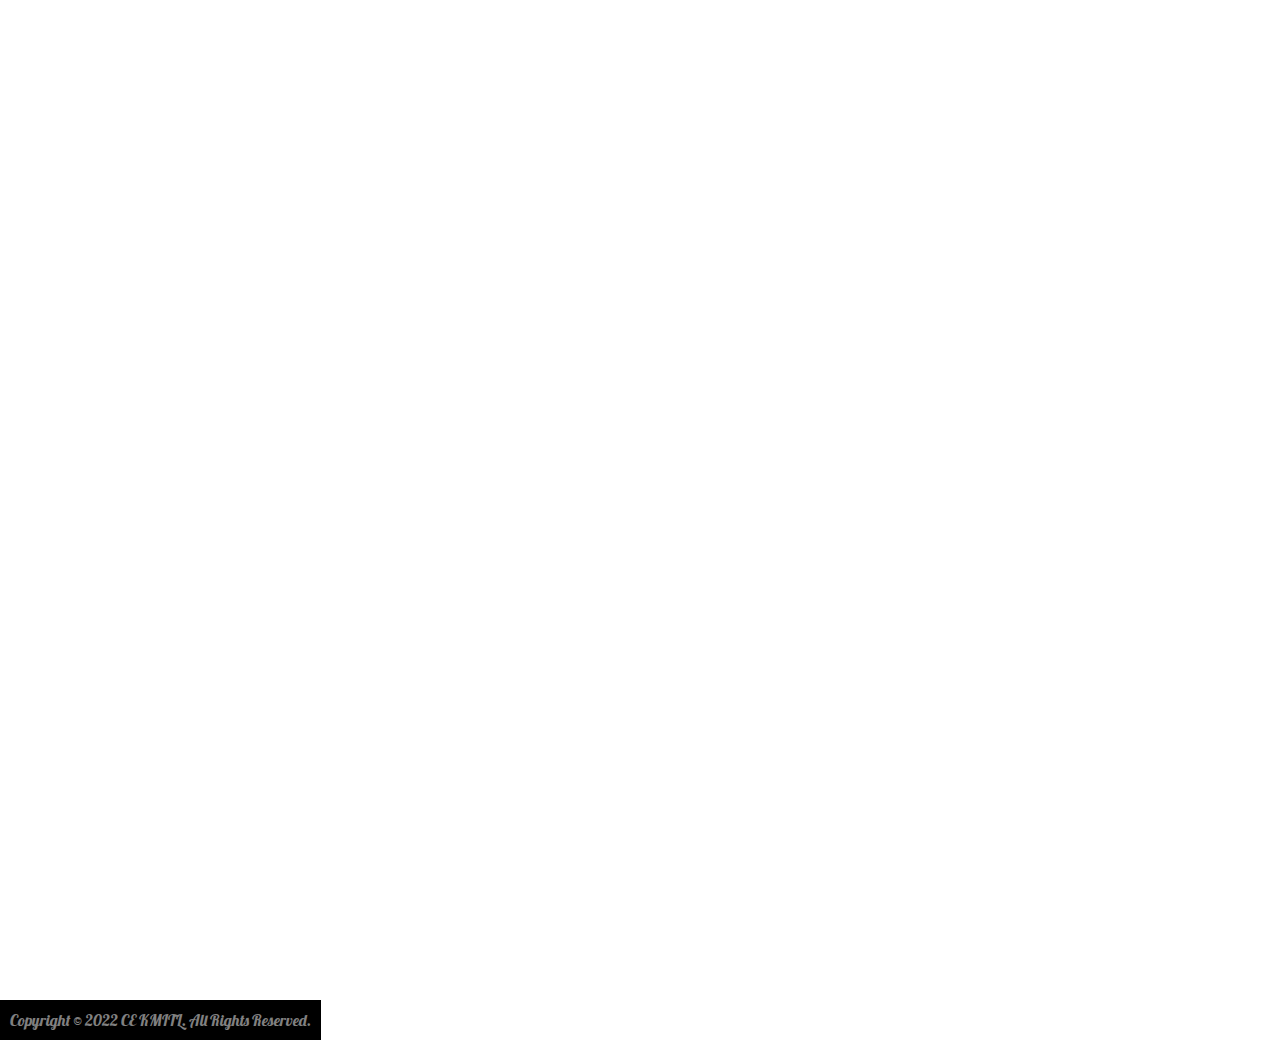
<file: store.html>
<!DOCTYPE html>
<html lang="en">
<head>
    <meta charset="UTF-8">
    <meta name="viewport" content="width=device-width, initial-scale=1.0">
    <link rel="preconnect" href="https://fonts.googleapis.com">
    <link rel="preconnect" href="https://fonts.gstatic.com" crossorigin>
    <link href="https://fonts.googleapis.com/css2?family=Lobster&display=swap" rel="stylesheet">    
    <link rel="preconnect" href="https://fonts.googleapis.com">
    <link rel="preconnect" href="https://fonts.gstatic.com" crossorigin>
    <link href="https://fonts.googleapis.com/css2?family=Prompt&display=swap" rel="stylesheet">
    <link rel="stylesheet" href="stylish.css">
    <link rel = "icon" href = "public/images/half-sun-svgrepo-com.ico" type = "image/x-icon">
    <title>Sunny Smart Farm</title>
</head>
<body>
  <div class="crown">
    <div id="crownLogo">
        <svg xmlns="http://www.w3.org/2000/svg" width="4vw" height="4vw" fill="currentColor" class="bi bi-brightness-alt-high" viewBox="0 0 16 16" padding="1vw" style="filter: drop-shadow(10px 5px 4px #5a554b);">
            <path d="M8 3a.5.5 0 0 1 .5.5v2a.5.5 0 0 1-1 0v-2A.5.5 0 0 1 8 3zm8 8a.5.5 0 0 1-.5.5h-2a.5.5 0 0 1 0-1h2a.5.5 0 0 1 .5.5zm-13.5.5a.5.5 0 0 0 0-1h-2a.5.5 0 0 0 0 1h2zm11.157-6.157a.5.5 0 0 1 0 .707l-1.414 1.414a.5.5 0 1 1-.707-.707l1.414-1.414a.5.5 0 0 1 .707 0zm-9.9 2.121a.5.5 0 0 0 .707-.707L3.05 5.343a.5.5 0 1 0-.707.707l1.414 1.414zM8 7a4 4 0 0 0-4 4 .5.5 0 0 0 .5.5h7a.5.5 0 0 0 .5-.5 4 4 0 0 0-4-4zm0 1a3 3 0 0 1 2.959 2.5H5.04A3 3 0 0 1 8 8z"/>
        </svg>
        <h1>Sunny smart farm</h1>
    </div>
    <div id="crownPages">
      <a href="index.html" id="whitePages">Home</a>
      <a href="dashboard.html" id="whitePages">SmartFarm IOT Dashboard</a>
      <a href="store.html" id="whitePages">Store</a>
      <a href="article.html" id="whitePages">Article</a>
      <svg id="whitePages"
        width="24px"
        height="24px"
        viewBox="0 0 24 24"
        fill="none"
        xmlns="http://www.w3.org/2000/svg"
      >
        <path
          fill-rule="evenodd"
          clip-rule="evenodd"
          d="M5.79166 2H1V4H4.2184L6.9872 16.6776H7V17H20V16.7519L22.1932 7.09095L22.5308 6H6.6552L6.08485 3.38852L5.79166 2ZM19.9869 8H7.092L8.62081 15H18.3978L19.9869 8Z"
          fill="currentColor"
        />
        <path
          d="M10 22C11.1046 22 12 21.1046 12 20C12 18.8954 11.1046 18 10 18C8.89543 18 8 18.8954 8 20C8 21.1046 8.89543 22 10 22Z"
          fill="currentColor"
        />
        <path
          d="M19 20C19 21.1046 18.1046 22 17 22C15.8954 22 15 21.1046 15 20C15 18.8954 15.8954 18 17 18C18.1046 18 19 18.8954 19 20Z"
          fill="currentColor"
        />
      </svg>
      <a href="login.html" id="login">Login</a>


  </div>
  </div>
    <div class="headBanner">
        <svg xmlns="http://www.w3.org/2000/svg" width="20%" height="20%" fill="currentColor" class="bi bi-brightness-alt-high" viewBox="0 0 16 16" padding="1vw" id="textShade"style="filter: drop-shadow(10px 5px 4px #5a554b);">
            <path d="M8 3a.5.5 0 0 1 .5.5v2a.5.5 0 0 1-1 0v-2A.5.5 0 0 1 8 3zm8 8a.5.5 0 0 1-.5.5h-2a.5.5 0 0 1 0-1h2a.5.5 0 0 1 .5.5zm-13.5.5a.5.5 0 0 0 0-1h-2a.5.5 0 0 0 0 1h2zm11.157-6.157a.5.5 0 0 1 0 .707l-1.414 1.414a.5.5 0 1 1-.707-.707l1.414-1.414a.5.5 0 0 1 .707 0zm-9.9 2.121a.5.5 0 0 0 .707-.707L3.05 5.343a.5.5 0 1 0-.707.707l1.414 1.414zM8 7a4 4 0 0 0-4 4 .5.5 0 0 0 .5.5h7a.5.5 0 0 0 .5-.5 4 4 0 0 0-4-4zm0 1a3 3 0 0 1 2.959 2.5H5.04A3 3 0 0 1 8 8z"/>
        </svg>
        <h1 id="textShade">Sunny smart farm official store</h1>
    </div>
    <div class="stuff">
      <h1>บอร์ดควบคุม (10) </h1>
      <h1 style="background-color: limegreen;border-radius: 10px;color: white;border-spacing: 10px;">เซนเซอร์/Module (20) </h1>
      <h1>อุปกรณ์IOT (19)  </h1>
      <h1>อุปกรณ์เกษตร (43)</h1>
    </div>
    <hr>
    <div class="stuff">
      <div class="items">
        <img src="public/images/sensors/dht11.jpg" alt="" id="thumb">
        <h1 style="color: limegreen;">DHT 11 </h1>
        <h5>เซนเซอร์วัดความชื้น และอุณหภูมิ</h5>
        <h2>30 บาท</h2>
        <div id="buybut"> <h1 id="center2">เพิ่มลงรถเข็น</h1></div>
      </div>
      <div class="items">
        <img src="public/images/sensors/dht22.jpg" alt="" id="thumb">
        <h1 style="color: limegreen;">DHT 22 </h1>
        <h5>เซนเซอร์วัดความชื้น และอุณหภูมิโดยแม่นยำ</h5>
        <h2>90 บาท</h2>
        <div id="buybut"> <h1 id="center2">เพิ่มลงรถเข็น</h1></div>
      </div>
      <div class="items">
        <img src="public/images/sensors/infared.jpg" alt="" id="thumb">
        <h1 style="color: limegreen;">Infared seneor </h1>
        <h5>เซนเซอร์ตรวจจับอินฟาเรด</h5>
        <h2>45 บาท</h2>
        <div id="buybut"> <h1 id="center2">เพิ่มลงรถเข็น</h1></div>
      </div>
      <div class="items">
        <img src="public/images/sensors/laserE.jpg" alt="" id="thumb">
        <h1 style="color: limegreen;">DHT 22 </h1>
        <h5>โมดูลปล่อยแสงเลเซอร์/h5>
        <h2>124 บาท</h2>
        <div id="buybut"> <h1 id="center2">เพิ่มลงรถเข็น</h1></div>
      </div>
      <div class="items">
        <img src="public/images/sensors/laserR.jpg" alt="" id="thumb">
        <h1 style="color: limegreen;">DHT 22 </h1>
        <h5>เซนเซอร์ตรวจรับแสงเลเซอร์</h5>
        <h2>68 บาท</h2>
        <div id="buybut"> <h1 id="center2">เพิ่มลงรถเข็น</h1></div>
      </div>
      <div class="items">
        <img src="public/images/sensors/ldr.jpg" alt="" id="thumb">
        <h1 style="color: limegreen;">LRD </h1>
        <h5>เซนเซอร์วัดความสว่างสภาพแวดล้อม</h5>
        <h2>90 บาท</h2>
        <div id="buybut"> <h1 id="center2">เพิ่มลงรถเข็น</h1></div>
      </div>
      <div class="items">
        <img src="public/images/sensors/move.jpg" alt="" id="thumb">
        <h1 style="color: limegreen;">HC-SR501 </h1>
        <h5>เซนเซอร์ตรสจจับการเคลื่อนใหวขนาดกลาง</h5>
        <h2>32 บาท</h2>
        <div id="buybut"> <h1 id="center2">เพิ่มลงรถเข็น</h1></div>
      </div>
      <div class="items">
        <img src="public/images/sensors/movemini.jpg" alt="" id="thumb">
        <h1 style="color: limegreen;">HC-SR505 </h1>
        <h5>เซนเซอร์ตรสจจับการเคลื่อนใหวขนาดเล็ก</h5>
        <h2>45 บาท</h2>
        <div id="buybut"> <h1 id="center2">เพิ่มลงรถเข็น</h1></div>
      </div>
      <div class="items">
        <img src="public/images/sensors/Proximity sensor.png" alt="" id="thumb">
        <h1 style="color: limegreen;">Proximity sensor</h1>
        <h5>เซนเซอร์ตรวจจับระยะใกล้</h5>
        <h2>87 บาท</h2>
        <div id="buybut"> <h1 id="center2">เพิ่มลงรถเข็น</h1></div>
      </div>
      <div class="items">
        <img src="public/images/sensors/pump.jpg" alt="" id="thumb">
        <h1 style="color: limegreen;">water pump module</h1>
        <h5>โมดูลปั้มดูดน้ำขนาดเล็ก</h5>
        <h2>30 บาท</h2>
        <div id="buybut"> <h1 id="center2">เพิ่มลงรถเข็น</h1></div>
      </div>
      <div class="items">
        <img src="public/images/sensors/radio.jpg" alt="" id="thumb">
        <h1 style="color: limegreen;">NRF24l01</h1>
        <h5>โมดูลส่งค่าผ่านคลื่นวิทยุ</h5>
        <h2>60 บาท</h2>
        <div id="buybut"> <h1 id="center2">เพิ่มลงรถเข็น</h1></div>
      </div>
      <div class="items">
        <img src="public/images/sensors/relay1.jpg" alt="" id="thumb">
        <h1 style="color: limegreen;">1 slot relay</h1>
        <h5>รีเลย์1ช่อง</h5>
        <h2>25 บาท</h2>
        <div id="buybut"> <h1 id="center2">เพิ่มลงรถเข็น</h1></div>
      </div>
      <div class="items">
        <img src="public/images/sensors/relay2.jpg" alt="" id="thumb">
        <h1 style="color: limegreen;">2 slot relay</h1>
        <h5>รีเลย์2ช่อง</h5>
        <h2>47 บาท</h2>
        <div id="buybut"> <h1 id="center2">เพิ่มลงรถเข็น</h1></div>
      </div>
      <div class="items">
        <img src="public/images/sensors/relay4.jpg" alt="" id="thumb">
        <h1 style="color: limegreen;">4 slot relay</h1>
        <h5>รีเลย์4ช่อง</h5>
        <h2>92 บาท</h2>
        <div id="buybut"> <h1 id="center2">เพิ่มลงรถเข็น</h1></div>
      </div>
      <div class="items">
        <img src="public/images/sensors/remote.jpg" alt="" id="thumb">
        <h1 style="color: limegreen;">PT2262 remote</h1>
        <h5>รีโมทควบคุมการทำงานระยะใกล</h5>
        <h2>102 บาท</h2>
        <div id="buybut"> <h1 id="center2">เพิ่มลงรถเข็น</h1></div>
      </div>
      <div class="items">
        <img src="public/images/sensors/servo.jpg" alt="" id="thumb">
        <h1 style="color: limegreen;">servo set </h1>
        <h5>ชุดเซอร์โวมอเตอร์</h5>
        <h2>36 บาท</h2>
        <div id="buybut"> <h1 id="center2">เพิ่มลงรถเข็น</h1></div>
      </div>
      <div class="items">
        <img src="public/images/sensors/stepD.jpg" alt="" id="thumb">
        <h1 style="color: limegreen;">stepper</h1>
        <h5>โมดูลควบคุมการทำงานเป็นสเต็ป</h5>
        <h2>73 บาท</h2>
        <div id="buybut"> <h1 id="center2">เพิ่มลงรถเข็น</h1></div>
      </div>
      <div class="items">
        <img src="public/images/sensors/ultrasonic.jpg" alt="" id="thumb">
        <h1 style="color: limegreen;">ultrasonic sensor</h1>
        <h5>เซนเซอร์วัดระยะด้วยคลื่นอัลตร้าโซนิก</h5>
        <h2>34 บาท</h2>
        <div id="buybut"> <h1 id="center2">เพิ่มลงรถเข็น</h1></div>
      </div>
      <div class="items">
        <img src="public/images/sensors/ultrawater.jpg" alt="" id="thumb">
        <h1 style="color: limegreen;">underwater ultrasonic sensor</h1>
        <h5>เซนเซอร์วัดระยะด้วยคลื่นอัลตร้าโซนิกใต้น้ำ</h5>
        <h2>123 บาท</h2>
        <div id="buybut"> <h1 id="center2">เพิ่มลงรถเข็น</h1></div>
      </div>
      <div class="items">
        <img src="public/images/sensors/waterlev.jpg" alt="" id="thumb">
        <h1 style="color: limegreen;">SEN18</h1>
        <h5>เซนเซอร์วัดระดับน้ำ</h5>
        <h2>25 บาท</h2>
        <div id="buybut"> <h1 id="center2">เพิ่มลงรถเข็น</h1></div>
      </div>
      <div class="items">
        <img src="public/images/sensors/soilm.jpg" alt="" id="thumb">
        <h1 style="color: limegreen;">FC28</h1>
        <h5>เซนเซอร์วัดความชื้นในดิน</h5>
        <h2>15 บาท</h2>
        <div id="buybut"> <h1 id="center2">เพิ่มลงรถเข็น</h1></div>
      </div>
    </div>






    <div class="copyright">
        Copyright © 2022 CE KMITL. All Rights Reserved.
    </div>
</body>
<script src="mario.js"></script>
</html>
</file>
<file: stylish.css>
*{
    font-size: auto;
    font-family: 'Lobster','Prompt', cursive,sans-serif;
    padding: 0;
    margin: 0;
    z-index: 0;
}
a{
    text-decoration: none;
    color: limegreen;
    padding: 10px;
}
.crown{
    padding-left: 7%;
    padding-right: 7%;

    color: white;
    background-color: limegreen;
    display: flex;
    position: fixed;
    align-items: center;
    justify-content: space-around;
    width: 100%;
    z-index: 621;
    filter: drop-shadow(2px 2px 4px #5f533a);


}
#crownLogo{
    align-items: center;
    display: flex;
    justify-content: left;
    position: relative;
    right: 5%;
}
#crownPages{
    filter: drop-shadow(10px 5px 4px #5a554b);
    width: 50%;
    padding-left: 10%;
    display: flex;
    align-items: center;
}

#whitePages{
    font-size: 18px;
    display: flex;
    padding-left: 3%;
    padding-right: 3%;
    transition: ease 0.5s;
    color: white;

}

#whitePages:hover{
    color: orange;
    transform: scale(1.2);
}

#pageLink{
    color: white;
}

#spacing{
    padding-left: 3%;
    padding-right: 3%;
    transition: ease 0.5s;
    color: white;
}

#login{
    color: white;
    display: flex;
    flex-direction: column;
    align-items: center;
    padding-left: 20px;
    padding-right: 20px;
    padding-bottom: 5px;
    padding-top: 5px;
    border-radius: 10px;
    border: 2px solid white;
    border-color: white;
    transition: ease 0.5s;
    user-select: none;
}
#login:hover{
    background-color: orange;
    transform: scale(1.1);
    display: block;
}
.loginForm{
    color: white;
    width: 30%;
    height: 70%;
    backdrop-filter: blur(30px);
    border-radius: 15px;
    border:5px solid orange ;
    display: flex;
    flex-direction: column;
    align-items: center;
    justify-content: center;
    transition: ease 0.5s;
    position: fixed;
    left: 35%;
    top: 20%;
    transform: scale(0);
}
.loginForm.show{
    color: white;
    width: 30%;
    height: 70%;
    backdrop-filter: invert(25%);
    border-radius: 15px;
    border:5px solid orange ;
    display: flex;
    flex-direction: column;
    align-items: center;
    justify-content: center;
    transition: ease 0.5s;
    position: fixed;
    left: 35%;
    top: 20%;
    transform: scale(1);
}
.regForm{
    color: white;
    width: 30%;
    height: 70%;
    backdrop-filter: blur(30px);
    border-radius: 15px;
    border:5px solid orange ;
    display: flex;
    flex-direction: column;
    align-items: center;
    justify-content: center;
    transition: ease 0.5s;
    position: fixed;
    left: 35%;
    top: 15%;
    transform: scale(0);
}
.regForm.show{
    color: white;
    width: 30%;
    height: 80%;
    backdrop-filter: invert(25%);
    border-radius: 15px;
    border:5px solid orange ;
    display: flex;
    flex-direction: column;
    align-items: center;
    justify-content: center;
    transition: ease 0.5s;
    position: fixed;
    left: 35%;
    top: 15%;
    transform: scale(1);
}
input[type=text]  {
    height: 40px;
    width: 70%;
    margin: 30px;
    border: none;
    border-bottom: 2px solid rgb(255, 183, 0);
    border-radius: 10px;
    backdrop-filter: blur(55px);
    background: none;
    opacity: 70%;
    font-size: 20px;
}
input[type=password] {
    height: 40px;
    width: 70%;
    margin: 30px;
    border: none;
    border-bottom: 2px solid rgb(255, 183, 0);
    border-radius: 10px;
    backdrop-filter: blur(55px);
    background: none;
    opacity: 70%;
    font-size: 20px;
}
input[type=email] {
    height: 40px;
    width: 70%;
    margin: 30px;
    border: none;
    border-bottom: 2px solid rgb(255, 183, 0);
    border-radius: 10px;
    backdrop-filter: blur(55px);
    background: none;
    opacity: 70%;
    font-size: 20px;
}
input[type=submit]{
    font-size: 30px;
    border-radius: 15px;
    background: none;
    padding: 5px;
    padding-right: 20px;
    padding-left: 20px;
    transition: ease 0.5s;
}
input[type=submit]:hover{
    font-size: 30px;
    border-radius: 15px;
    background: none;
    padding: 5px;
    padding-right: 20px;
    padding-left: 20px;
    color: limegreen;
    border-color: limegreen;
    transform: scale(1.2);
}
input[type=checkbox]{
    margin: 5px;
    border-color: black;
    border-radius: 15px;
    transition: 0.5s;
}
input[type=checkbox]:hover{
    margin: 5px;
    border-color: limegreen;
    border-radius: 15px;
    transform: scale(1.2);
}
form{
    display: flex;
    flex-direction: column;
    align-items: center;
    justify-content: center;
}
::placeholder{
    color: white;
    font-size: 20px;
}

.headBanner{
    font-size: 200%;
    justify-content: center;
    align-items: center;
    padding: 10%;
    display: flex;
    flex-direction: row;
    color: white;
    background-image: url("./public/images/smartfarm.png");
    background-size: 100%;
}
h1{
    align-self: center;
    filter: drop-shadow(5px 2px 2px #5a554b);
}
h2{
    align-self: center;
    filter: drop-shadow(5px 2px 2px #5a554b);
}
h4{
    color: rgb(201, 201, 201);
    padding: 10px;
    filter: drop-shadow(5px 2px 2px #5a554b);
}
.anno{
    background:linear-gradient(270deg,limegreen,orange);
}
#pointer {
    filter: drop-shadow(5px 2px 2px #5a554b);

    width: 400px;
    height: 4vw;
    position: relative;
    background: limegreen;
    align-items: center;
    justify-items: center;
    color: white;
}
#pointer:before {
    content: "";
    position: absolute;
    right: -30px;
    bottom: 0;
    width: 0;
    height: 0;
    border-left: 2vw solid limegreen;
    border-top: 2vw solid transparent;
    border-bottom: 2vw solid transparent;
}
#ORpointer {
    width: 350px;
    height: 4vw;
    position: relative;
    background: orange;
    align-items: center;
    justify-items: center;
    color: white;
}
#ORpointer:before {
    content: "";
    position: absolute;
    right: -30px;
    bottom: 0;
    width: 0;
    height: 0;
    border-left: 2vw solid orange;
    border-top: 2vw solid transparent;
    border-bottom: 2vw solid transparent;
}
.space{
    padding-top: 100vw;
    padding-bottom: 100vw;
}
#center{
    align-self: center;
    justify-self: center;
    position: relative;
    left: 100px;
    top: 5px;
}
#what{
    background-image: url("public/images/mainie.png");
    background-repeat: no-repeat;
    background-size: cover;
    background-position: center;
    height: 500px;
}
.pager{
    height:150px;
    width: 300px;
    border-radius: 10px;
    border-color: #252525;
    border-width: 1px;
    filter: drop-shadow(0px 0px 4px #252525);
}
.stuff{
    padding-top: 30px;
    padding-bottom: 30px;
    display: flex;
    flex-wrap: wrap;
    flex-direction: row;
    justify-content: space-evenly;
}
#topics{
    width: 300px;
    padding: 20px;
    padding-left: 60px;
    padding-right: 60px;
    display: flex;
    flex-direction: column;
    flex-wrap: wrap;
    justify-content: center;
    align-items: center;
}
.copyright{
    position: absolute;
    top: 1000%;
    display: flex;
    background: black;
    color: gray;
    justify-content: center;
    padding: 10px;
}
.items{
    padding: 30px;
    display: flex;
    flex-direction: column;
    justify-content: space-evenly;
    align-items: center;
}
#thumb{
    height: 150px;
    width: 250px;
    border-radius: 10px;
    border-color: #252525;
    border-width: 1px;
    filter: drop-shadow(0px 0px 4px #252525);
}
#buybut{
    height: 50px;
    width: 200px;
    border-radius: 10px;
    background-color: orange;
    justify-content: space-evenly;
    align-items: center;
    display: flex;
    transition: ease-out 1s;
}
#buybut:hover{
    transform: scale(1.2);
}
#center2{
    align-self: center;
    justify-self: center;

}
#statusBar {
    filter: drop-shadow(5px 2px 2px #5a554b);

    width: 400px;
    height: 4vw;
    position: relative;
    background: grey;
    align-items: center;
    justify-items: center;
    border-radius: 10px;
}
#statusBar-humid {
    filter: drop-shadow(5px 2px 2px #5a554b);
    border-radius: 10px;

    width: 45%;
    height: 4vw;
    position: relative;
    background: rgb(151, 252, 255);
    align-items: center;
    justify-items: center;
}
#statusBar-temp {
    filter: drop-shadow(5px 2px 2px #5a554b);
    border-radius: 10px;

    width: 37%;
    height: 4vw;
    position: relative;
    background: rgb(255, 153, 0);
    align-items: center;
    justify-items: center;
}
#statusBar-waterLev {
    filter: drop-shadow(5px 2px 2px #5a554b);
    border-radius: 10px;

    width: 63%;
    height: 4vw;
    position: relative;
    background: rgb(0, 140, 255);
    align-items: center;
    justify-items: center;
}
.half-circle {
    width: 200px;
    height: 100px; /* as the half of the width */
    background-color: gold;
    border-top-left-radius: 110px;  /* 100px of height + 10px of border */
    border-top-right-radius: 110px; /* 100px of height + 10px of border */
    border: 10px solid gray;
    border-bottom: 0;
}
</file>
